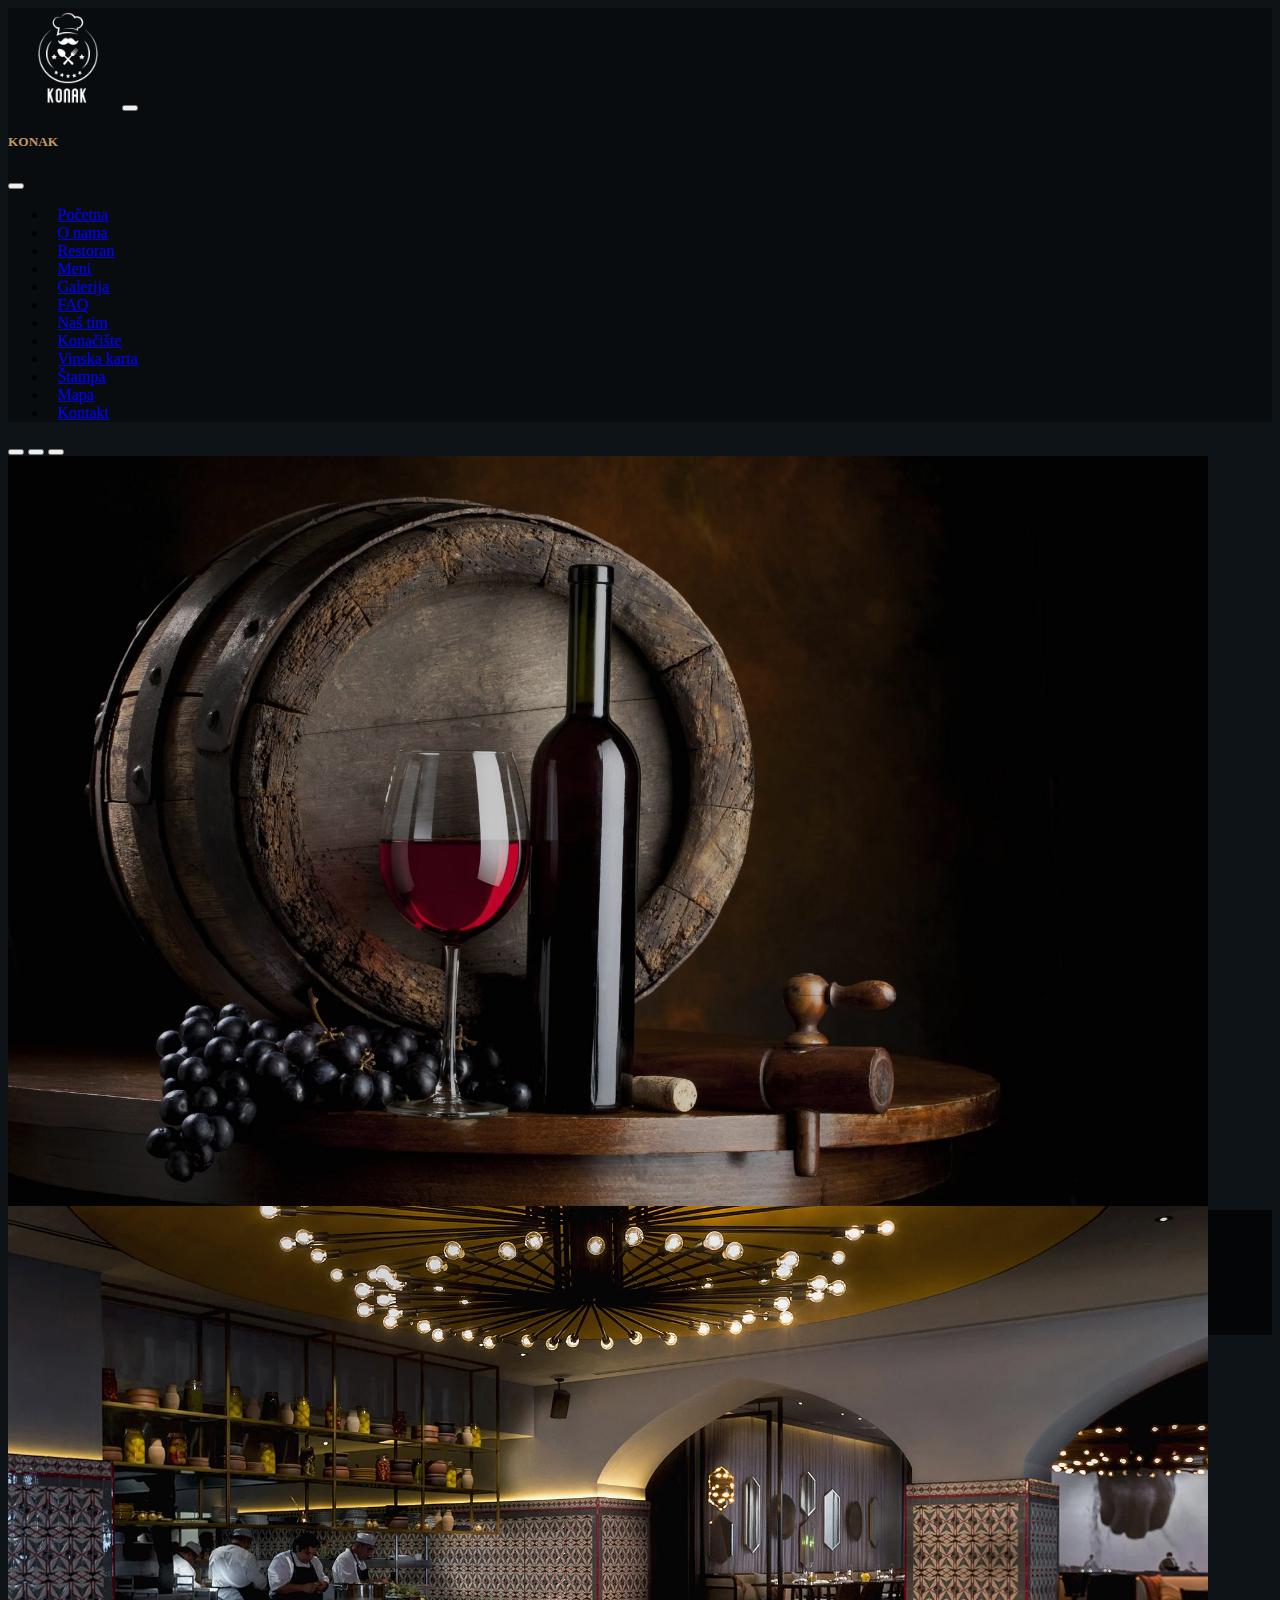
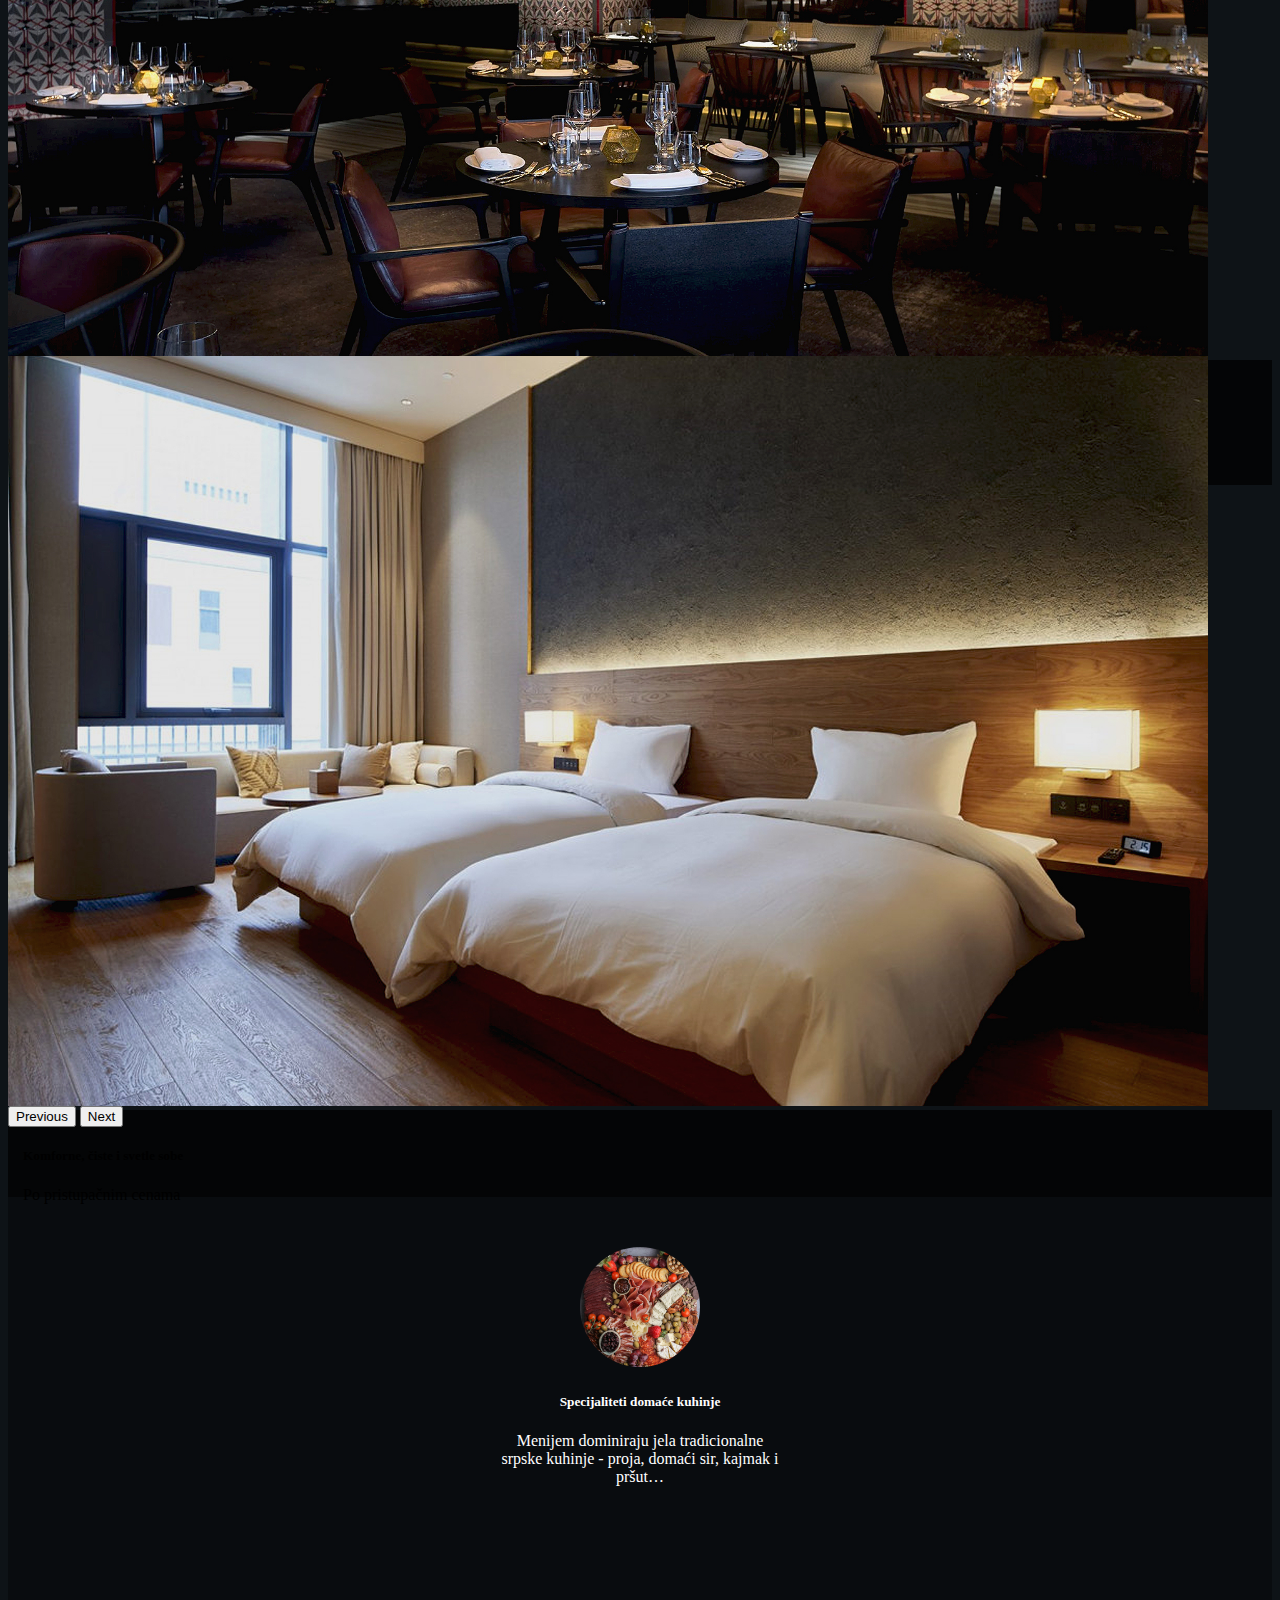
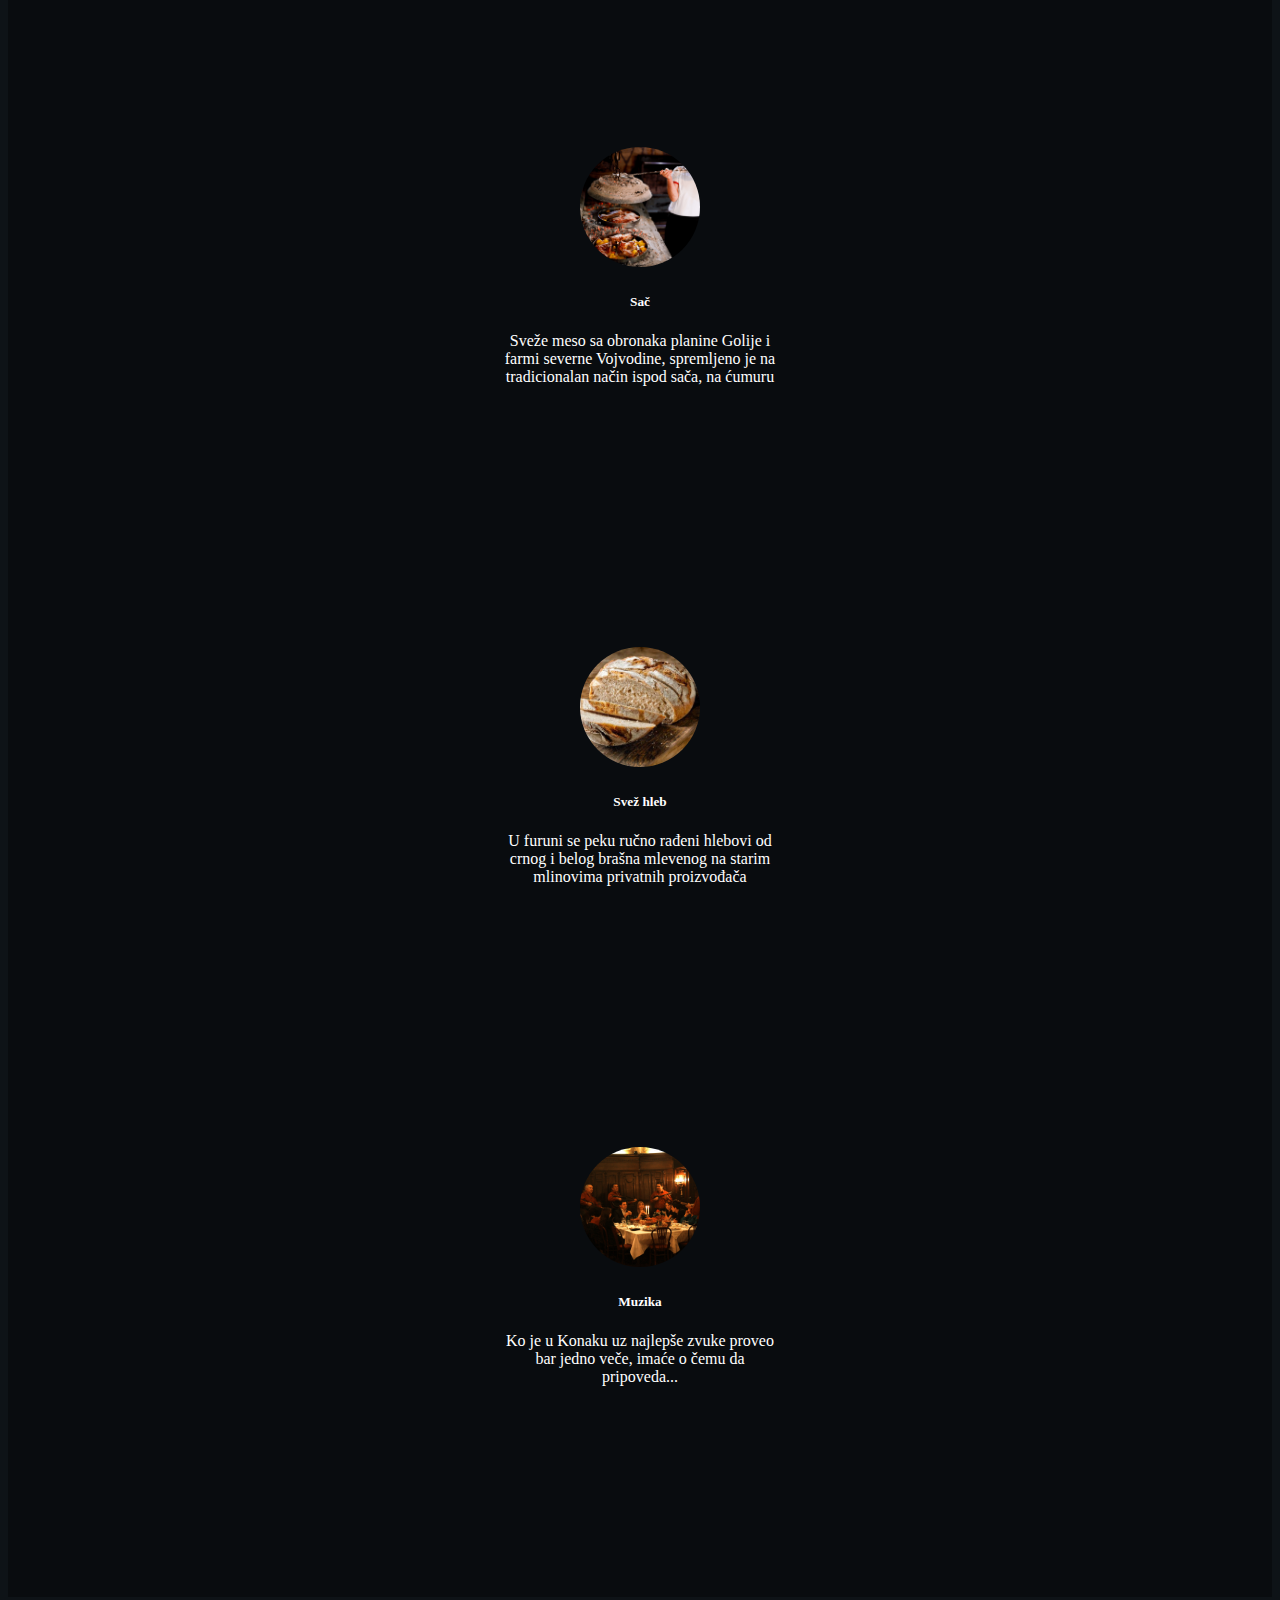
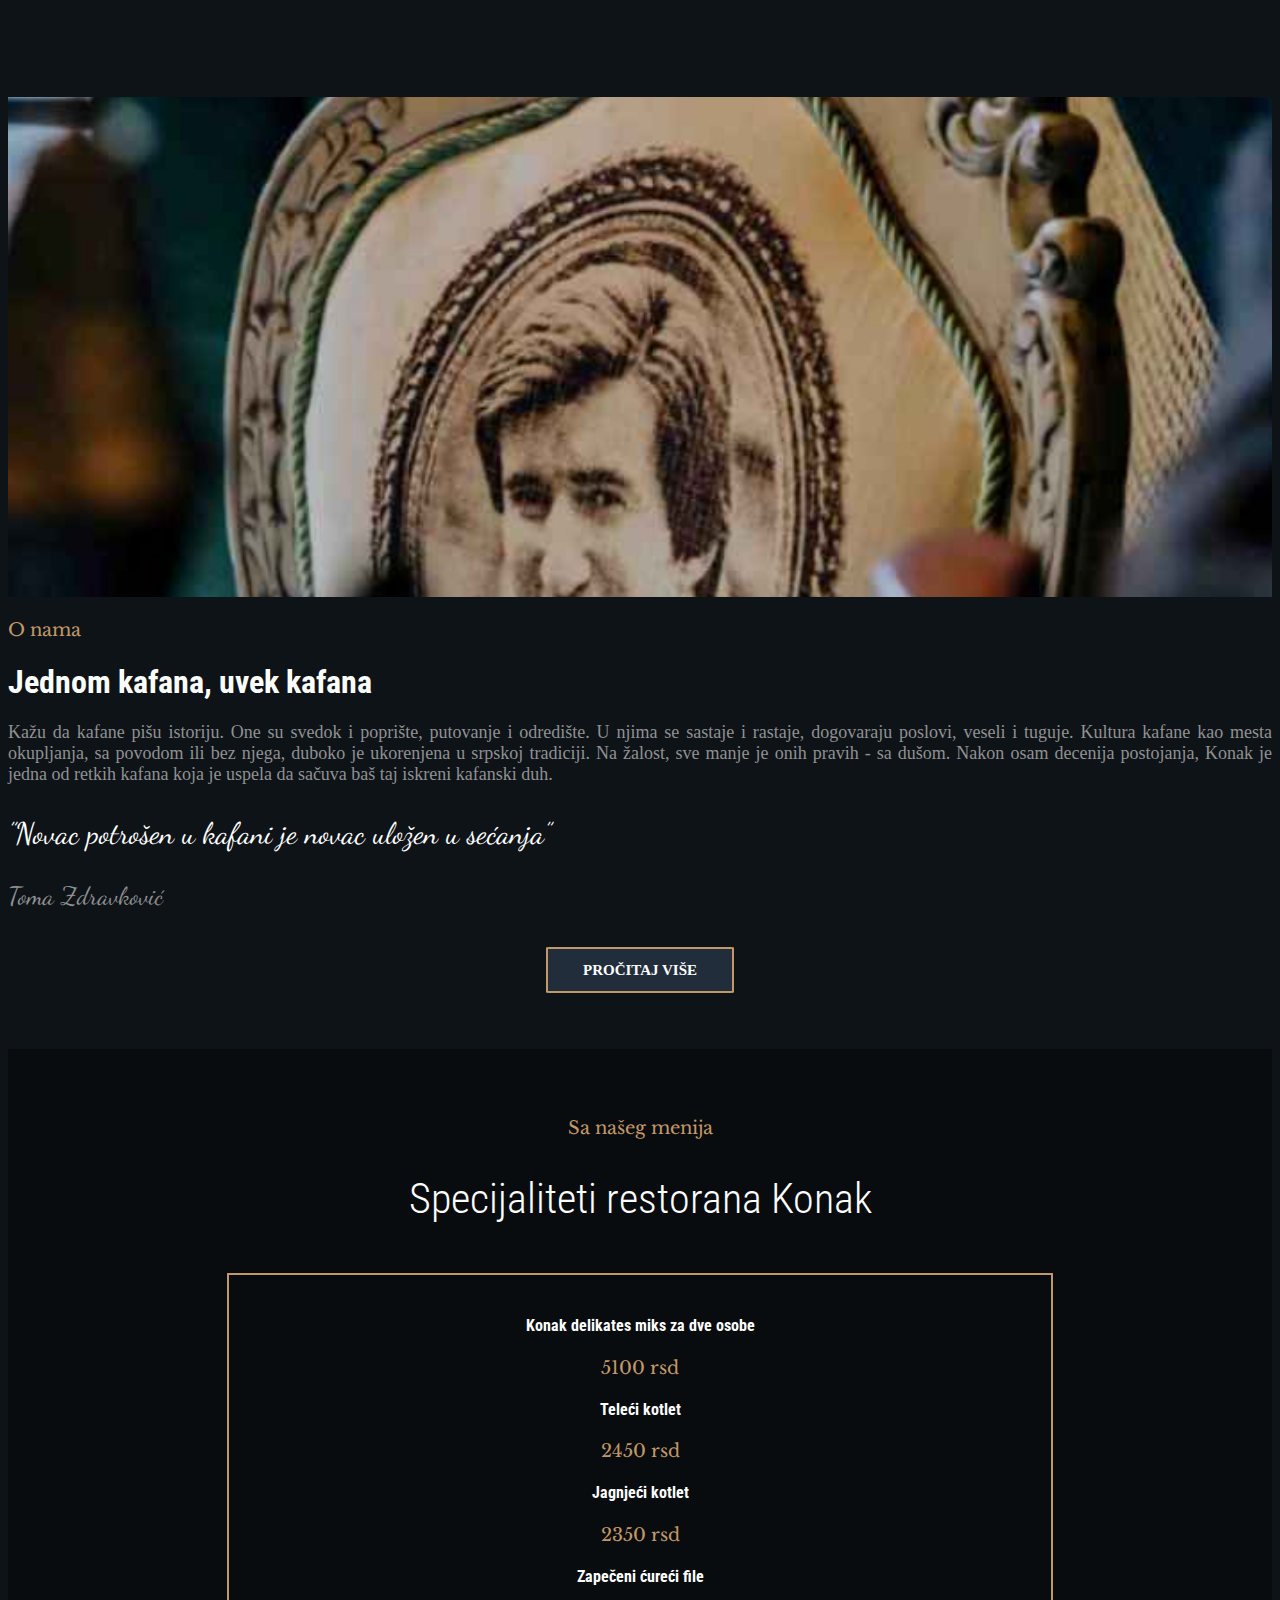
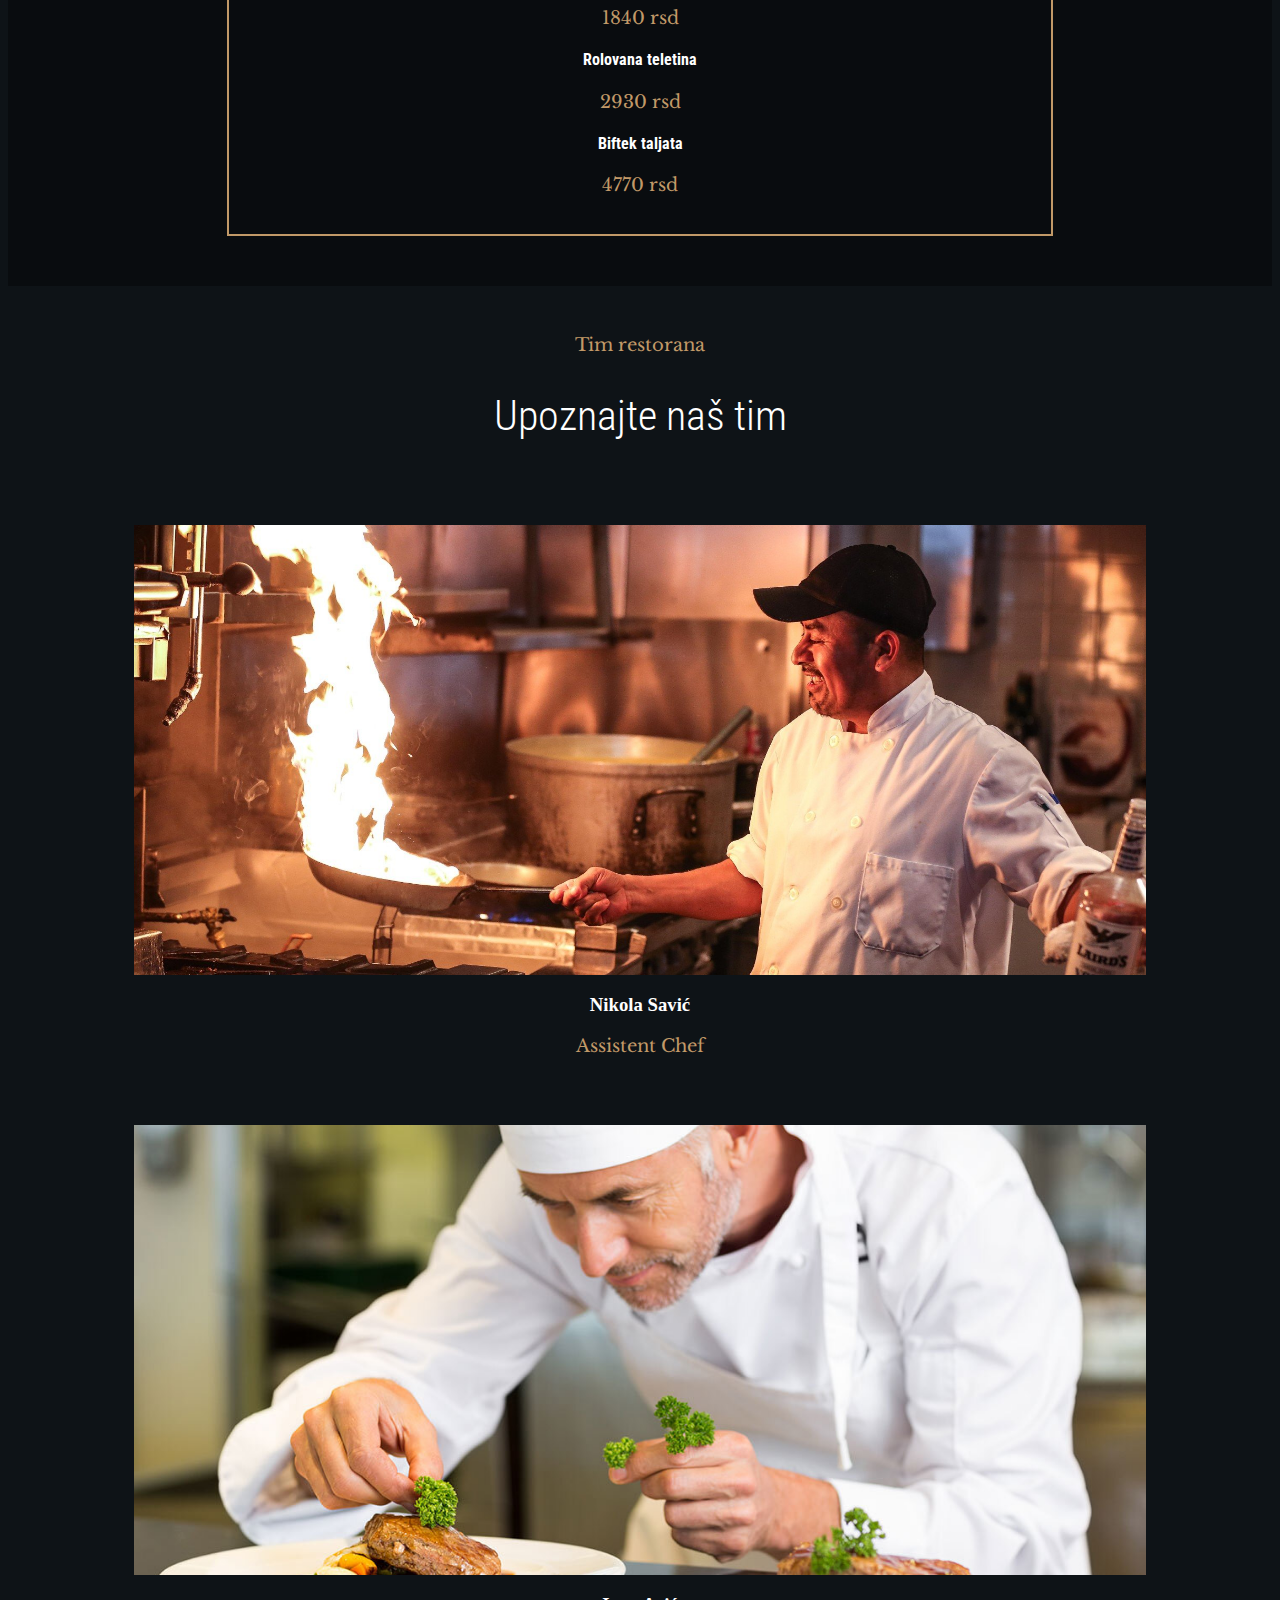
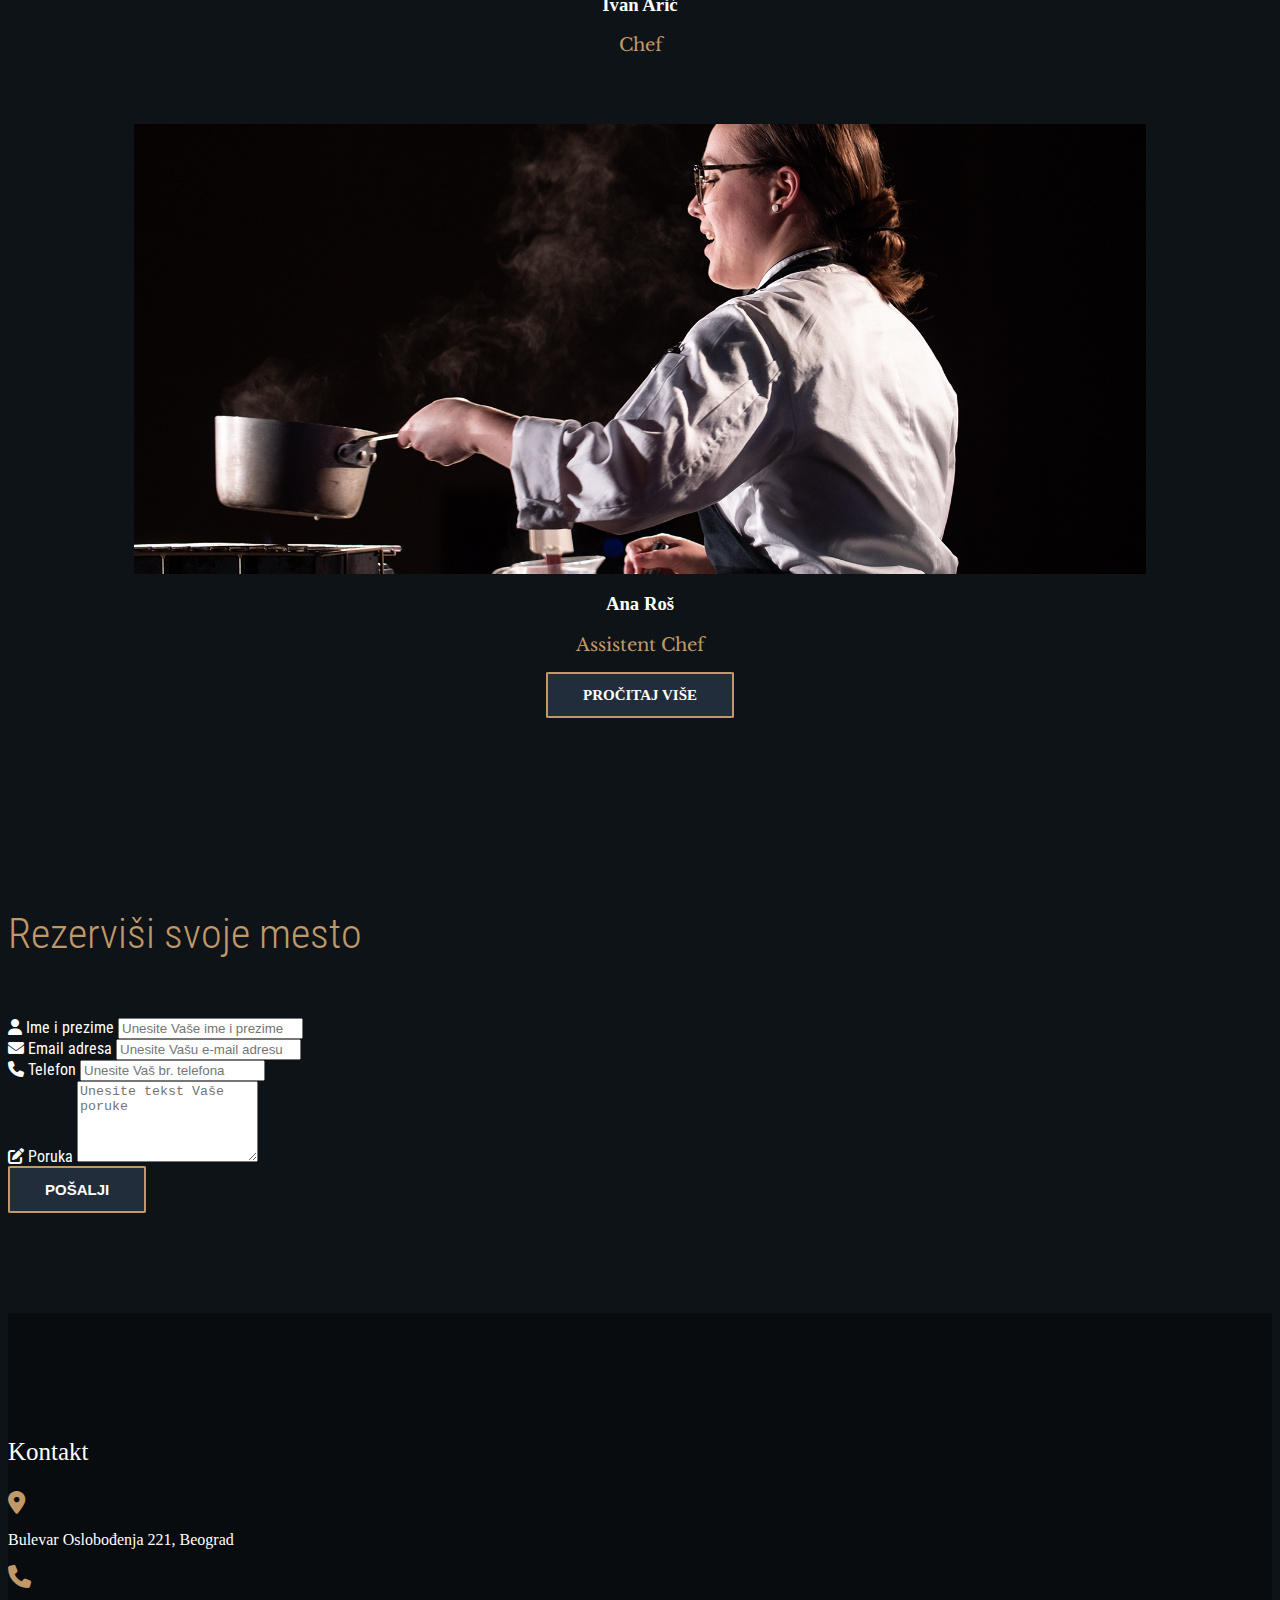
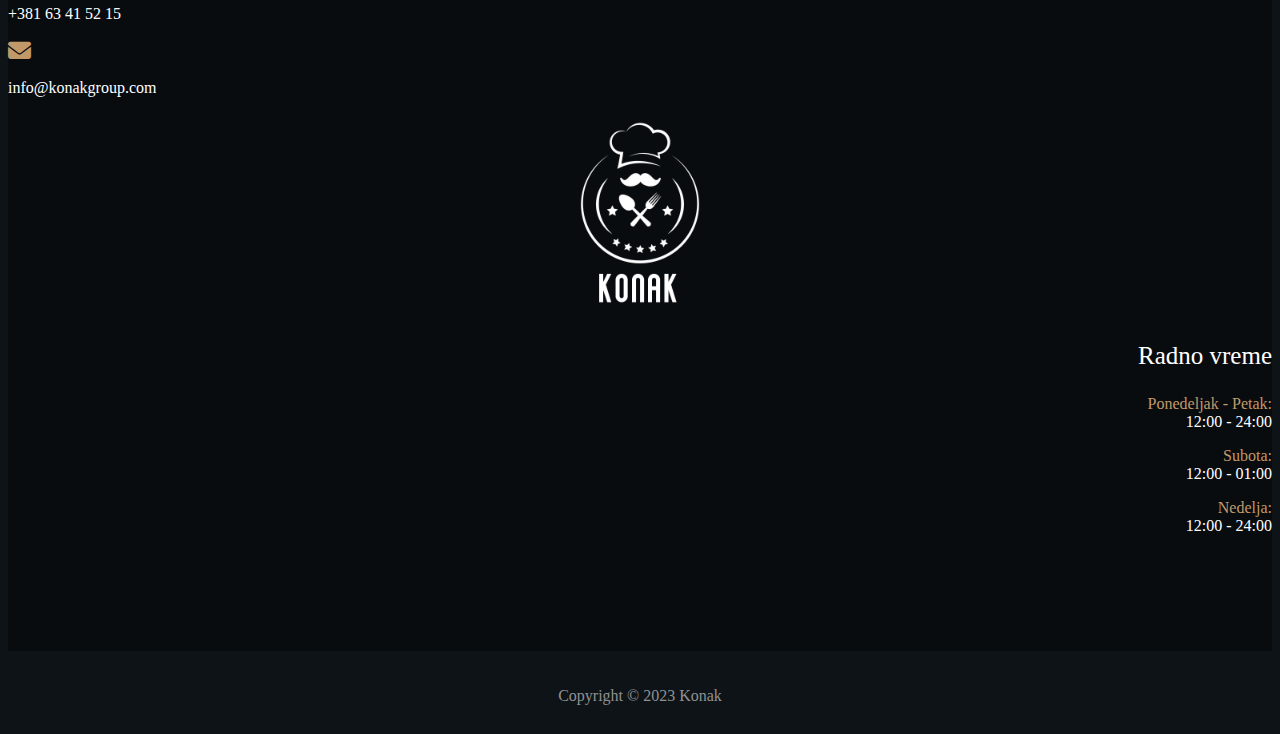
<file: index.html>
<!doctype html>
<html lang="en">
  <head>
    <meta charset="utf-8">
    <meta name="viewport" content="width=device-width, initial-scale=1">

    <link href="https://cdn.jsdelivr.net/npm/bootstrap@5.1.3/dist/css/bootstrap.min.css" rel="stylesheet" integrity="sha384-1BmE4kWBq78iYhFldvKuhfTAU6auU8tT94WrHftjDbrCEXSU1oBoqyl2QvZ6jIW3" crossorigin="anonymous">
    <link rel="stylesheet" href="style.css">
    <link rel="stylesheet" href="https://cdnjs.cloudflare.com/ajax/libs/font-awesome/6.4.2/css/all.min.css"/>
    <link rel="preconnect" href="https://fonts.googleapis.com">
    <link rel="preconnect" href="https://fonts.gstatic.com" crossorigin>
    <link href="https://fonts.googleapis.com/css2?family=Dancing+Script:wght@500&family=Roboto+Condensed:wght@300&display=swap" rel="stylesheet">
    <link href="https://fonts.googleapis.com/css2?family=Roboto+Condensed&display=swap" rel="stylesheet">
    <link href="https://fonts.googleapis.com/css2?family=Libre+Baskerville&display=swap" rel="stylesheet">
    <title>Konak</title>
  </head>
  <body>
    <nav class="navbar navbar-expand-xl navbar-dark fixed-top">
      <div class="container-fluid">
        <a class="navbar-brand" href="index.html"><img src="img/logo.png" alt=""></a>
        <button class="navbar-toggler border-0 shadow-none" type="button" data-bs-toggle="offcanvas" data-bs-target="#offcanvasNavbar" aria-controls="offcanvasNavbar">
          <span class="navbar-toggler-icon"></span>
        </button>
        <div class="sidebar offcanvas offcanvas-end" tabindex="-1" id="offcanvasNavbar" aria-labelledby="offcanvasNavbarLabel">
          <div class="offcanvas-header">
            <h5 class="offcanvas-title" id="offcanvasNavbarLabel">Konak</h5>
            <button type="button" class="btn-close text-reset" data-bs-dismiss="offcanvas" aria-label="Close"></button>
          </div>
          <div class="offcanvas-body">
            <ul class="navbar-nav justify-content-end flex-grow-1 pe-3">
              <li class="nav-item">
                <a class="nav-link active" aria-current="page" href="index.html">Početna</a>
              </li>
              <li class="nav-item">
                <a class="nav-link" aria-current="page" href="onama.html">O nama</a>
              </li>
              <li class="nav-item">
                <a class="nav-link" aria-current="page" href="restoran.html">Restoran</a>
              </li>
              <li class="nav-item">
                <a class="nav-link" aria-current="page" href="meni.html">Meni</a>
              </li>
              <li class="nav-item">
                <a class="nav-link" aria-current="page" href="galerija.html">Galerija</a>
              </li>
              <li class="nav-item">
                <a class="nav-link" aria-current="page" href="faq.html">FAQ</a>
              </li>
              <li class="nav-item">
                <a class="nav-link" aria-current="page" href="nastim.html">Naš tim</a>
              </li>
              <li class="nav-item">
                <a class="nav-link" aria-current="page" href="konaciste.html">Konačište</a>
              </li>
              <li class="nav-item">
                <a class="nav-link" aria-current="page" href="pdf/vinska karta 2019.pdf" target="_blank">Vinska karta</a>
              </li>
              <li class="nav-item">
                <a class="nav-link" aria-current="page" href="stampa.html">Štampa</a>
              </li>
              <li class="nav-item">
                <a class="nav-link" aria-current="page" href="mapa.html">Mapa</a>
              </li>
              <li class="nav-item">
                <a class="nav-link" aria-current="page" href="kontakt.html">Kontakt</a>
              </li>
            </ul>
          </div>
        </div>
      </div>
    </nav>

    <div id="carouselExampleCaptions" class="carousel slide" data-bs-ride="carousel">
      <div class="carousel-indicators">
        <button type="button" data-bs-target="#carouselExampleCaptions" data-bs-slide-to="0" class="active" aria-current="true" aria-label="Slide 1"></button>
        <button type="button" data-bs-target="#carouselExampleCaptions" data-bs-slide-to="1" aria-label="Slide 2"></button>
        <button type="button" data-bs-target="#carouselExampleCaptions" data-bs-slide-to="2" aria-label="Slide 3"></button>
      </div>
      <div class="carousel-inner">
        <div class="carousel-item active c-item">
          <img src="img/468090.jpg" class="d-block w-100 c-img" alt="...">
          <div class="carousel-caption">
            <h5>Veliki izbor vina vrhunskog kvaliteta</h5>
            <p>Sve najbolje iz srpskih podruma na jednom mestu</p>
          </div>
        </div>
        <div class="carousel-item c-item">
          <img src="img/capa-chica-The-5-Best-Restaurants-in-Miami-You-Must-Go.jpg" class="d-block w-100 c-img" alt="...">
          <div class="carousel-caption">
            <h5>U prijatnom ambijentu uređenom u etno stilu</h5>
            <p>Našim gostima nudimo srpske nacionalne specijalitete</p>
          </div>
        </div>
        <div class="carousel-item c-item">
          <img src="img/Muji-Hotel-Shenzhen-02-hotel-room-design-trends-italianbark-.jpg" class="d-block w-100 c-img" alt="...">
          <div class="carousel-caption">
            <h5>Komforne, čiste i svetle sobe</h5>
            <p>Po pristupačnim cenama</p>
          </div>
        </div>
      </div>
      <button class="carousel-control-prev" type="button" data-bs-target="#carouselExampleCaptions" data-bs-slide="prev">
        <span class="carousel-control-prev-icon" aria-hidden="true"></span>
        <span class="visually-hidden">Previous</span>
      </button>
      <button class="carousel-control-next" type="button" data-bs-target="#carouselExampleCaptions" data-bs-slide="next">
        <span class="carousel-control-next-icon" aria-hidden="true"></span>
        <span class="visually-hidden">Next</span>
      </button>
    </div>

    <div class="cards">
      <div class="container">
        <div class="row">
          <div class="col-md-6 col-xl-3">
            <div class="card" style="width: 18rem;">
              <img src="img/IMG_6077-2.jpg" class="card-img-top" alt="...">
              <div class="card-body">
                <h5>Specijaliteti domaće kuhinje</h5>
                <p class="card-text">Menijem dominiraju jela tradicionalne srpske kuhinje - proja, domaći sir, kajmak i pršut…</p>
              </div>
            </div>
          </div>
          <div class="col-md-6 col-xl-3">
            <div class="card" style="width: 18rem;">
              <img src="img/Pečenje-ispod-sača.png" class="card-img-top" alt="...">
              <div class="card-body">
                <h5>Sač</h5>
                <p class="card-text">Sveže meso sa obronaka planine Golije i farmi severne Vojvodine, 
                  spremljeno je na tradicionalan način ispod sača, na ćumuru</p>
              </div>
            </div>
          </div>
          <div class="col-md-6 col-xl-3">
            <div class="card" style="width: 18rem;">
              <img src="img/domaci-hleb-283262.jpeg" class="card-img-top" alt="...">
              <div class="card-body">
                <h5>Svež hleb</h5>
                <p class="card-text">U furuni se peku ručno rađeni hlebovi od crnog i belog brašna mlevenog na 
                  starim mlinovima privatnih proizvođača</p>
              </div>
            </div>
          </div>
          <div class="col-md-6 col-xl-3">
            <div class="card" style="width: 18rem;">
              <img src="img/restoran_dva_jelena.jpg" class="card-img-top" alt="...">
              <div class="card-body">
                <h5>Muzika</h5>
                <p class="card-text">Ko je u Konaku uz najlepše zvuke proveo bar jedno veče, imaće o čemu da pripoveda...</p>
              </div>
            </div>
          </div>
        </div>
      </div>
    </div>

    <div class="about">
      <div class="container">
        <div class="row">
          <div class="col-md-6">
            <img src="img/download.jpeg" alt="">
          </div>
          <div class="col-md-6">
            <div class="text">
              <p class="aboutus">O nama</p>
              <h1>Jednom kafana, uvek kafana</h1>
              <p class="textt">Kažu da kafane pišu istoriju. One su svedok i poprište, putovanje i odredište. 
                U njima se sastaje i rastaje, dogovaraju poslovi, veseli i tuguje. Kultura kafane kao mesta okupljanja, 
                sa povodom ili bez njega, duboko je ukorenjena u srpskoj tradiciji. Na žalost, sve manje je onih pravih - sa dušom. 
                Nakon osam decenija postojanja, Konak je jedna od retkih kafana koja je uspela da sačuva baš taj iskreni kafanski duh.</p>
              <p class="quote">”Novac potrošen u kafani je novac uložen u sećanja”</p>
              <p class="toma">Toma Zdravković</p>
            </div>
            <div class="button">
              <a href="onama.html">Pročitaj više</a>
            </div>
          </div>
        </div>
      </div>
    </div>

    <div class="menu">
      <div class="container">
        <p>Sa našeg menija</p>
        <h2>Specijaliteti restorana Konak</h2>
        <div class="specialties">
          <h4>Konak delikates miks za dve osobe</h4>
          <p>5100 rsd</p>
          <h4>Teleći kotlet</h4>
          <p>2450 rsd</p>
          <h4>Jagnjeći kotlet</h4>
          <p>2350 rsd</p>
          <h4>Zapečeni ćureći file</h4>
          <p>1840 rsd</p>
          <h4>Rolovana teletina</h4>
          <p>2930 rsd</p>
          <h4>Biftek taljata</h4>
          <p>4770 rsd</p>
        </div>
      </div>
    </div>

    <div class="team">
      <div class="headline">
        <p>Tim restorana</p>
        <h2>Upoznajte naš tim</h2>
      </div>
      <div class="container">
        <div class="row">
          <div class="col-md-4">
            <img src="img/chef (1).jpg" alt="">
            <h3>Nikola Savić</h3>
            <p>Assistent Chef</p>
          </div>
          <div class="col-md-4">
            <img src="img/ezgif-4-3238a84fe9.jpg" alt="">
            <h3>Ivan Arić</h3>
            <p>Chef</p>
          </div>
          <div class="col-md-4">
            <img src="img/Pastry_from_the_Hot_Line-2.jpg" alt="">
            <h3>Ana Roš</h3>
            <p>Assistent Chef</p>
          </div>
          <div class="button">
            <a href="nastim.html">Pročitaj više</a>
          </div>
        </div>
      </div>
    </div>

    <div class="contact">
      <div class="container">
        <h2>Rezerviši svoje mesto</h2>
        <div class="row">
          <div class="col-md-6">
            <form>
              <div class="mb-3">
                <label for="name" class="form-label"><i class="fas fa-user"></i> Ime i prezime</label>
                <input type="name" class="form-control" id="name" aria-describedby="nameHelp" placeholder="Unesite Vaše ime i prezime">
              </div>
              <div class="mb-3">
                <label for="e-mail" class="form-label"><i class="fas fa-envelope"></i> Email adresa</label>
                <input type="email" class="form-control" id="e-mail" aria-describedby="emailHelp" placeholder="Unesite Vašu e-mail adresu">
              </div>
              <div class="mb-3">
                <label for="tel" class="form-label"><i class="fas fa-phone"></i> Telefon</label>
                <input type="tel" class="form-control" id="phone" aria-describedby="phoneHelp" placeholder="Unesite Vaš br. telefona">
              </div>
              <div class="mb-3">
                <label for="exampleInputMessage1" class="form-label"><i class="fas fa-edit"></i> Poruka</label>
                <textarea class="form-control" id="exampleInputMessage1" rows="5" placeholder="Unesite tekst Vaše poruke"></textarea>
              </div>
              <div class="d-grid gap-2">
                <button id="contact-submit-btn" type="submit" class="btn btn-outline-dark">Pošalji</button>
              </div>
            </form>
          </div>
        </div>
      </div>
    </div>

    <div class="footer">
      <div class="container">
        <div class="row">
          <div class="col-sm-4">
            <div class="info">
              <p class="main">Kontakt</p>
              <ul>
                <li>
                  <i class="fa-solid fa-location-dot"></i>
                  <p>Bulevar Oslobođenja 221, Beograd</p>
                </li>
                <li><i class="fa-solid fa-phone"></i>
                  <p>+381 63 41 52 15</p>
                </li>
                <li>
                  <i class="fa-solid fa-envelope"></i>
                  <p>info@konakgroup.com</p>
                </li>
              </ul>
            </div>
          </div>
          <div class="col-sm-4">
            <img src="img/logo.png" alt="">
          </div>
          <div class="col-sm-4">
            <div class="work">
              <p class="main">Radno vreme</p>
              <ul>
                <li><p><div class="days">Ponedeljak - Petak:</div> 12:00 - 24:00</p></li>
                <li><p><div class="days">Subota:</div> 12:00 - 01:00</p></li>
                <li><p><div class="days">Nedelja:</div> 12:00 - 24:00</p></li>
              </ul>
            </div>
          </div>
        </div>
      </div>
    </div>

    <div class="after-footer">
      <p>Copyright © 2023 Konak</p>
    </div>

    <script src="https://cdn.jsdelivr.net/npm/bootstrap@5.1.3/dist/js/bootstrap.bundle.min.js" integrity="sha384-ka7Sk0Gln4gmtz2MlQnikT1wXgYsOg+OMhuP+IlRH9sENBO0LRn5q+8nbTov4+1p" crossorigin="anonymous"></script>
  </body>
</html>
</file>
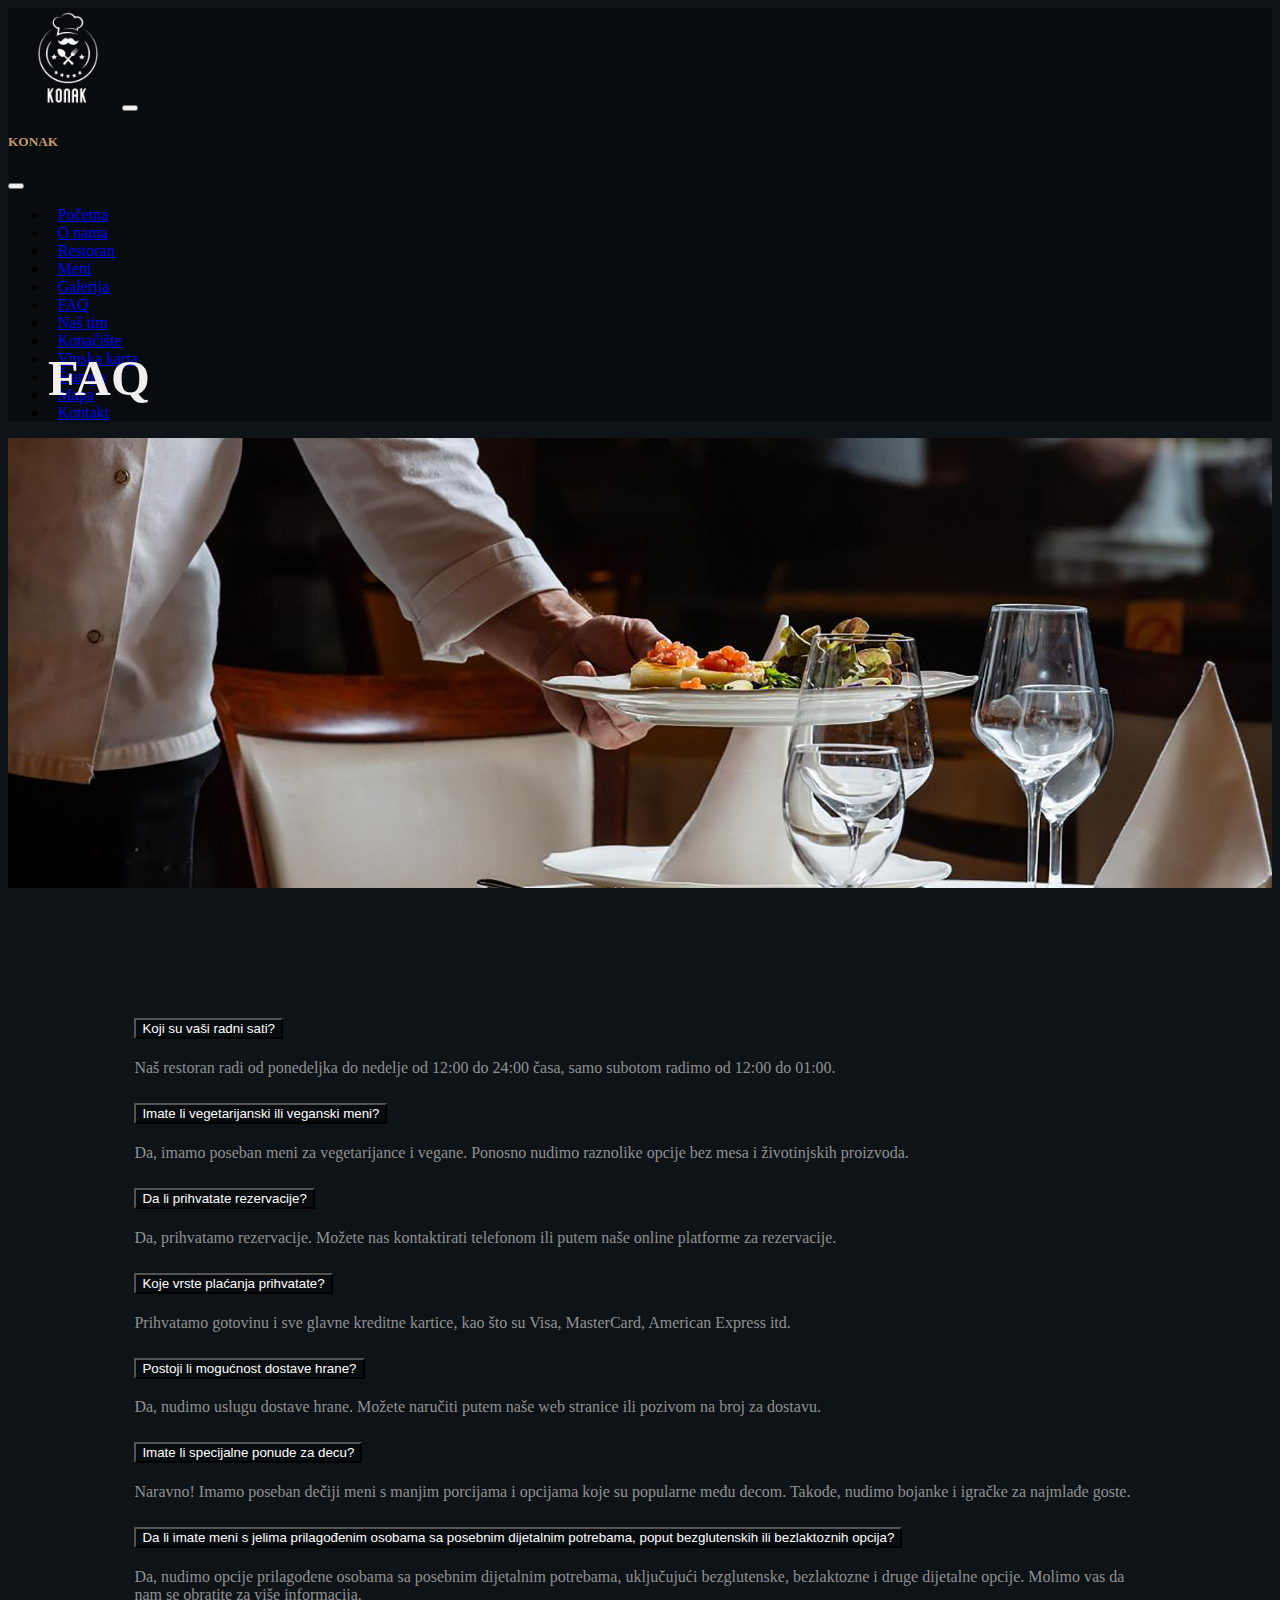
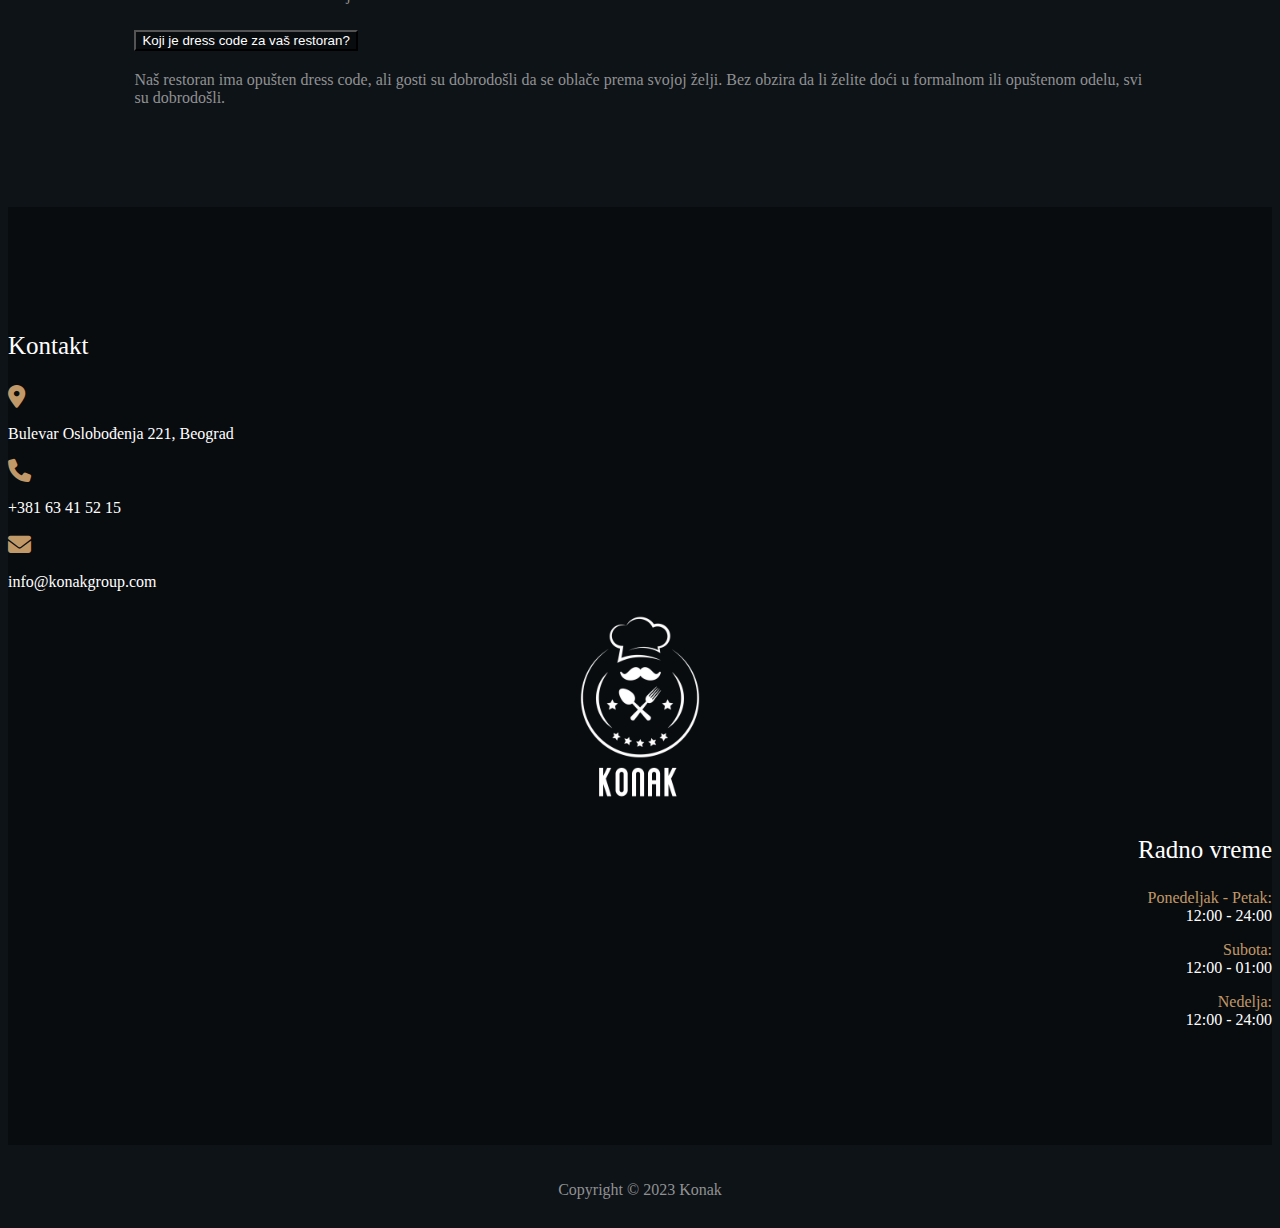
<file: faq.html>
<!doctype html>
<html lang="en">
  <head>
    <meta charset="utf-8">
    <meta name="viewport" content="width=device-width, initial-scale=1">
    <link href="https://cdn.jsdelivr.net/npm/bootstrap@5.1.3/dist/css/bootstrap.min.css" rel="stylesheet" integrity="sha384-1BmE4kWBq78iYhFldvKuhfTAU6auU8tT94WrHftjDbrCEXSU1oBoqyl2QvZ6jIW3" crossorigin="anonymous">
    <link rel="stylesheet" href="faq.css">
    <link rel="stylesheet" href="https://cdnjs.cloudflare.com/ajax/libs/font-awesome/6.4.2/css/all.min.css"/>
    <link rel="preconnect" href="https://fonts.googleapis.com">
    <link rel="preconnect" href="https://fonts.gstatic.com" crossorigin>
    <link href="https://fonts.googleapis.com/css2?family=Dancing+Script:wght@500&family=Roboto+Condensed:wght@300&display=swap" rel="stylesheet">
    <link href="https://fonts.googleapis.com/css2?family=Roboto+Condensed&display=swap" rel="stylesheet">
    <link href="https://fonts.googleapis.com/css2?family=Libre+Baskerville&display=swap" rel="stylesheet">
    <title>Konak</title>
  </head>
  <body>

    <nav class="navbar navbar-expand-xl navbar-dark fixed-top">
        <div class="container-fluid">
          <a class="navbar-brand" href="index.html"><img src="img/logo.png" alt=""></a>
          <button class="navbar-toggler border-0 shadow-none" type="button" data-bs-toggle="offcanvas" data-bs-target="#offcanvasNavbar" aria-controls="offcanvasNavbar">
            <span class="navbar-toggler-icon"></span>
          </button>
          <div class="sidebar offcanvas offcanvas-end" tabindex="-1" id="offcanvasNavbar" aria-labelledby="offcanvasNavbarLabel">
            <div class="offcanvas-header">
              <h5 class="offcanvas-title" id="offcanvasNavbarLabel">Konak</h5>
              <button type="button" class="btn-close text-reset" data-bs-dismiss="offcanvas" aria-label="Close"></button>
            </div>
            <div class="offcanvas-body">
              <ul class="navbar-nav justify-content-end flex-grow-1 pe-3">
                <li class="nav-item">
                  <a class="nav-link" aria-current="page" href="index.html">Početna</a>
                </li>
                <li class="nav-item">
                  <a class="nav-link" aria-current="page" href="onama.html">O nama</a>
                </li>
                <li class="nav-item">
                  <a class="nav-link" aria-current="page" href="restoran.html">Restoran</a>
                </li>
                <li class="nav-item">
                  <a class="nav-link" aria-current="page" href="meni.html">Meni</a>
                </li>
                <li class="nav-item">
                  <a class="nav-link" aria-current="page" href="galerija.html">Galerija</a>
                </li>
                <li class="nav-item">
                  <a class="nav-link active" aria-current="page" href="faq.html">FAQ</a>
                </li>
                <li class="nav-item">
                  <a class="nav-link" aria-current="page" href="nastim.html">Naš tim</a>
                </li>
                <li class="nav-item">
                  <a class="nav-link" aria-current="page" href="konaciste.html">Konačište</a>
                </li>
                <li class="nav-item">
                  <a class="nav-link" aria-current="page" href="pdf/vinska karta 2019.pdf" target="_blank">Vinska karta</a>
                </li>
                <li class="nav-item">
                  <a class="nav-link" aria-current="page" href="stampa.html">Štampa</a>
                </li>
                <li class="nav-item">
                  <a class="nav-link" aria-current="page" href="mapa.html">Mapa</a>
                </li>
                <li class="nav-item">
                  <a class="nav-link" aria-current="page" href="kontakt.html">Kontakt</a>
                </li>
              </ul>
            </div>
          </div>
        </div>
      </nav>

      <div class="after-nav">
        <img src="img/image374.jpg" alt="">
        <div class="text">
          <h1>FAQ</h1>
        </div>
      </div>

      <div class="faq">
        <div class="container">
          <div class="accordion" id="accordionExample">
            <div class="accordion-item">
              <h2 class="accordion-header" id="headingOne">
                <button class="accordion-button collapsed" type="button" data-bs-toggle="collapse" data-bs-target="#collapseOne" aria-expanded="false" aria-controls="collapseOne">
                  Koji su vaši radni sati?
                </button>
              </h2>
              <div id="collapseOne" class="accordion-collapse collapse" aria-labelledby="headingOne" data-bs-parent="#accordionExample">
                <div class="accordion-body">
                  Naš restoran radi od ponedeljka do nedelje od 12:00 do 24:00 časa, samo subotom radimo od 12:00 do 01:00.
                </div>
              </div>
            </div>
            <div class="accordion-item">
              <h2 class="accordion-header" id="headingTwo">
                <button class="accordion-button collapsed" type="button" data-bs-toggle="collapse" data-bs-target="#collapseTwo" aria-expanded="false" aria-controls="collapseTwo">
                  Imate li vegetarijanski ili veganski meni?
                </button>
              </h2>
              <div id="collapseTwo" class="accordion-collapse collapse" aria-labelledby="headingTwo" data-bs-parent="#accordionExample">
                <div class="accordion-body">
                  Da, imamo poseban meni za vegetarijance i vegane. Ponosno nudimo raznolike opcije bez mesa i životinjskih proizvoda.
                </div>
              </div>
            </div>
            <div class="accordion-item">
              <h2 class="accordion-header" id="headingThree">
                <button class="accordion-button collapsed" type="button" data-bs-toggle="collapse" data-bs-target="#collapseThree" aria-expanded="false" aria-controls="collapseThree">
                  Da li prihvatate rezervacije?
                </button>
              </h2>
              <div id="collapseThree" class="accordion-collapse collapse" aria-labelledby="headingThree" data-bs-parent="#accordionExample">
                <div class="accordion-body">
                  Da, prihvatamo rezervacije. Možete nas kontaktirati telefonom ili putem naše online platforme za rezervacije.
                </div>
              </div>
            </div>
            <div class="accordion-item">
              <h2 class="accordion-header" id="headingFour">
                <button class="accordion-button collapsed" type="button" data-bs-toggle="collapse" data-bs-target="#collapseFour" aria-expanded="false" aria-controls="collapseFour">
                  Koje vrste plaćanja prihvatate?
                </button>
              </h2>
              <div id="collapseFour" class="accordion-collapse collapse" aria-labelledby="headingFour" data-bs-parent="#accordionExample">
                <div class="accordion-body">
                  Prihvatamo gotovinu i sve glavne kreditne kartice, kao što su Visa, MasterCard, American Express itd.
                </div>
              </div>
            </div>
            <div class="accordion-item">
              <h2 class="accordion-header" id="headingFive">
                <button class="accordion-button collapsed" type="button" data-bs-toggle="collapse" data-bs-target="#collapseFive" aria-expanded="false" aria-controls="collapseFive">
                  Postoji li mogućnost dostave hrane?
                </button>
              </h2>
              <div id="collapseFive" class="accordion-collapse collapse" aria-labelledby="headingFive" data-bs-parent="#accordionExample">
                <div class="accordion-body">
                  Da, nudimo uslugu dostave hrane. Možete naručiti putem naše web stranice ili pozivom na broj za dostavu.
                </div>
              </div>
            </div>
            <div class="accordion-item">
              <h2 class="accordion-header" id="headingSix">
                <button class="accordion-button collapsed" type="button" data-bs-toggle="collapse" data-bs-target="#collapseSix" aria-expanded="false" aria-controls="collapseSix">
                  Imate li specijalne ponude za decu?
                </button>
              </h2>
              <div id="collapseSix" class="accordion-collapse collapse" aria-labelledby="headingSix" data-bs-parent="#accordionExample">
                <div class="accordion-body">
                  Naravno! Imamo poseban dečiji meni s manjim porcijama i opcijama koje su popularne među decom. Takođe, nudimo bojanke i igračke za najmlađe goste.
                </div>
              </div>
            </div>
            <div class="accordion-item">
              <h2 class="accordion-header" id="headingSeven">
                <button class="accordion-button collapsed" type="button" data-bs-toggle="collapse" data-bs-target="#collapseSeven" aria-expanded="false" aria-controls="collapseSeven">
                  Da li imate meni s jelima prilagođenim osobama sa posebnim dijetalnim potrebama, poput bezglutenskih ili bezlaktoznih opcija?
                </button>
              </h2>
              <div id="collapseSeven" class="accordion-collapse collapse" aria-labelledby="headingSeven" data-bs-parent="#accordionExample">
                <div class="accordion-body">
                  Da, nudimo opcije prilagođene osobama sa posebnim dijetalnim potrebama, uključujući bezglutenske, bezlaktozne i druge dijetalne opcije. 
                  Molimo vas da nam se obratite za više informacija.
                </div>
              </div>
            </div>
            <div class="accordion-item">
              <h2 class="accordion-header" id="headingEight">
                <button class="accordion-button collapsed" type="button" data-bs-toggle="collapse" data-bs-target="#collapseEight" aria-expanded="false" aria-controls="collapseEight">
                  Koji je dress code za vaš restoran?
                </button>
              </h2>
              <div id="collapseEight" class="accordion-collapse collapse" aria-labelledby="headingEight" data-bs-parent="#accordionExample">
                <div class="accordion-body">
                  Naš restoran ima opušten dress code, ali gosti su dobrodošli da se oblače prema svojoj želji. 
                  Bez obzira da li želite doći u formalnom ili opuštenom odelu, svi su dobrodošli.
                </div>
              </div>
            </div>
          </div>
        </div>
      </div>

      <div class="footer">
        <div class="container">
          <div class="row">
            <div class="col-sm-4">
              <div class="info">
                <p class="main">Kontakt</p>
                <ul>
                  <li>
                    <i class="fa-solid fa-location-dot"></i>
                    <p>Bulevar Oslobođenja 221, Beograd</p>
                  </li>
                  <li><i class="fa-solid fa-phone"></i>
                    <p>+381 63 41 52 15</p>
                  </li>
                  <li>
                    <i class="fa-solid fa-envelope"></i>
                    <p>info@konakgroup.com</p>
                  </li>
                </ul>
              </div>
            </div>
            <div class="col-sm-4">
              <img src="img/logo.png" alt="">
            </div>
            <div class="col-sm-4">
              <div class="work">
                <p class="main">Radno vreme</p>
                <ul>
                  <li><p><div class="days">Ponedeljak - Petak:</div> 12:00 - 24:00</p></li>
                  <li><p><div class="days">Subota:</div> 12:00 - 01:00</p></li>
                  <li><p><div class="days">Nedelja:</div> 12:00 - 24:00</p></li>
                </ul>
              </div>
            </div>
          </div>
        </div>
      </div>
  
      <div class="after-footer">
        <p>Copyright © 2023 Konak</p>
      </div>

    <script src="https://cdn.jsdelivr.net/npm/bootstrap@5.1.3/dist/js/bootstrap.bundle.min.js" integrity="sha384-ka7Sk0Gln4gmtz2MlQnikT1wXgYsOg+OMhuP+IlRH9sENBO0LRn5q+8nbTov4+1p" crossorigin="anonymous"></script>
  </body>
</html>
</file>
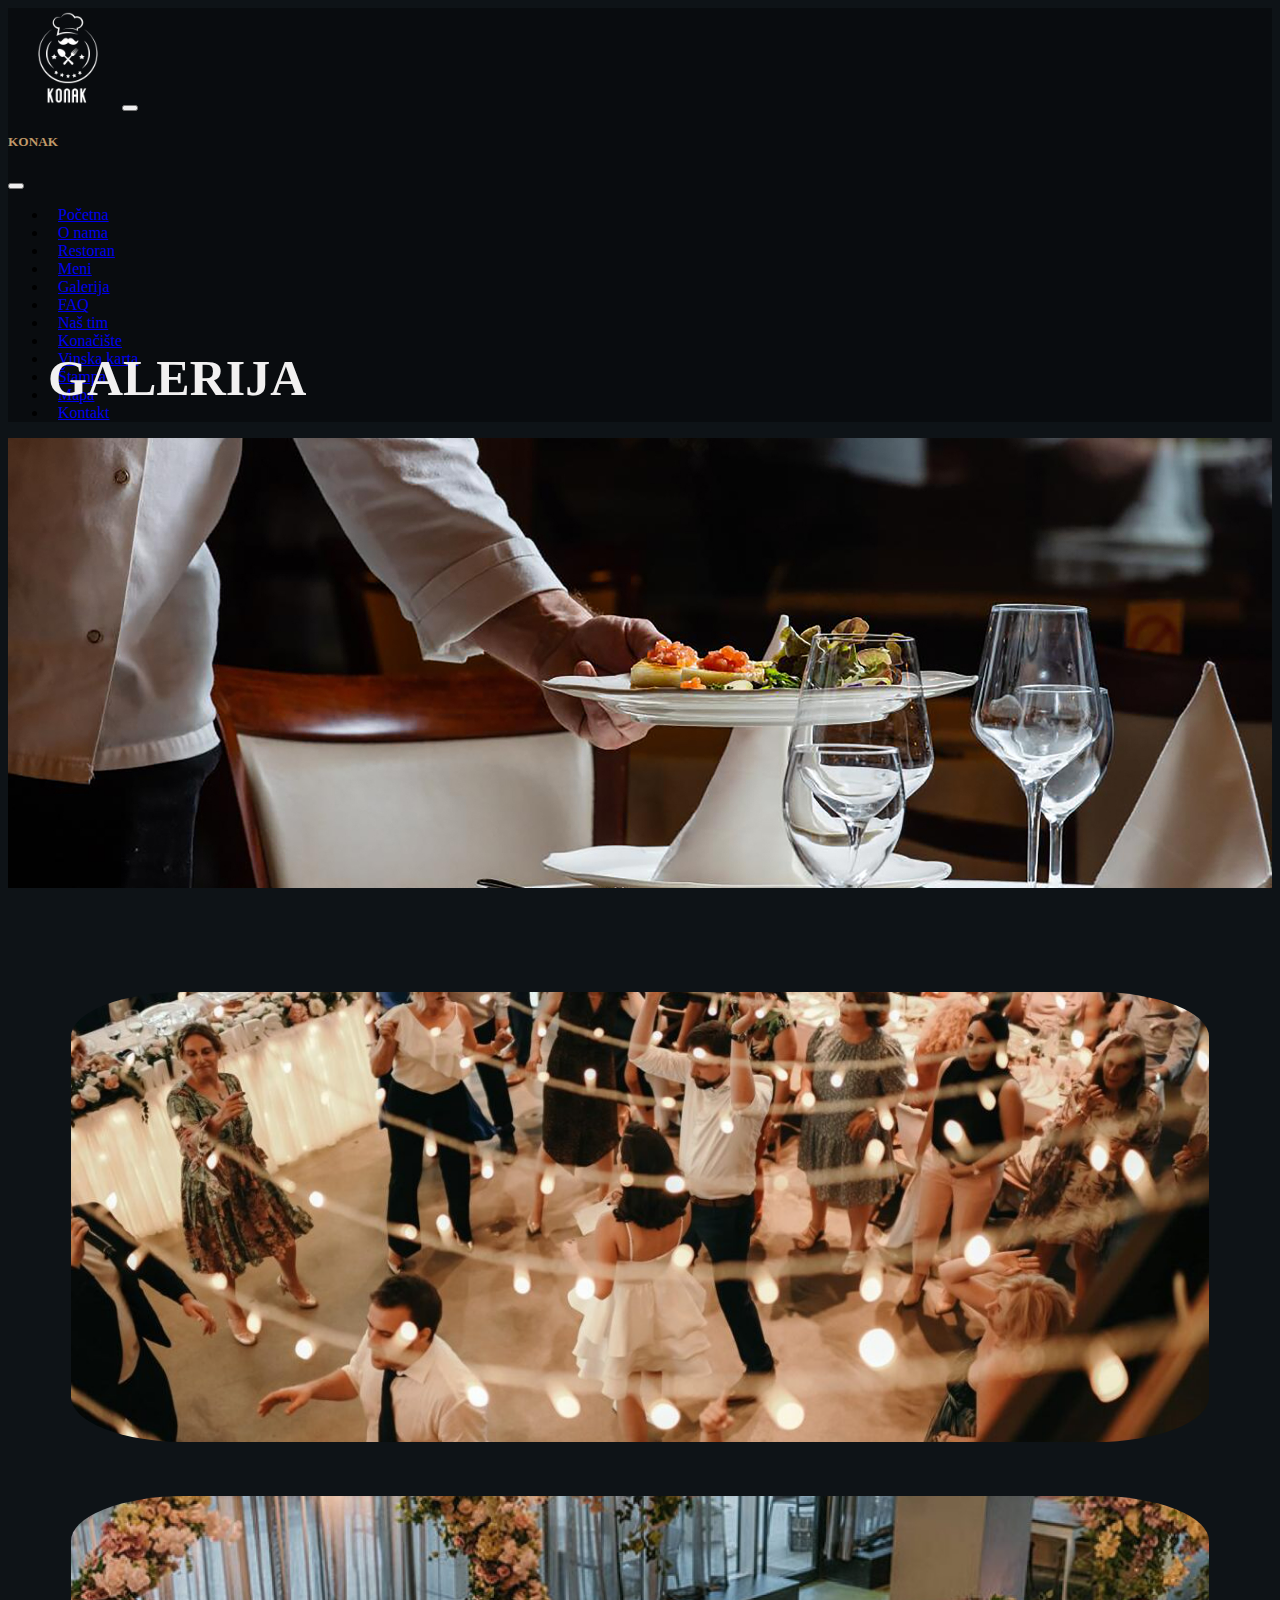
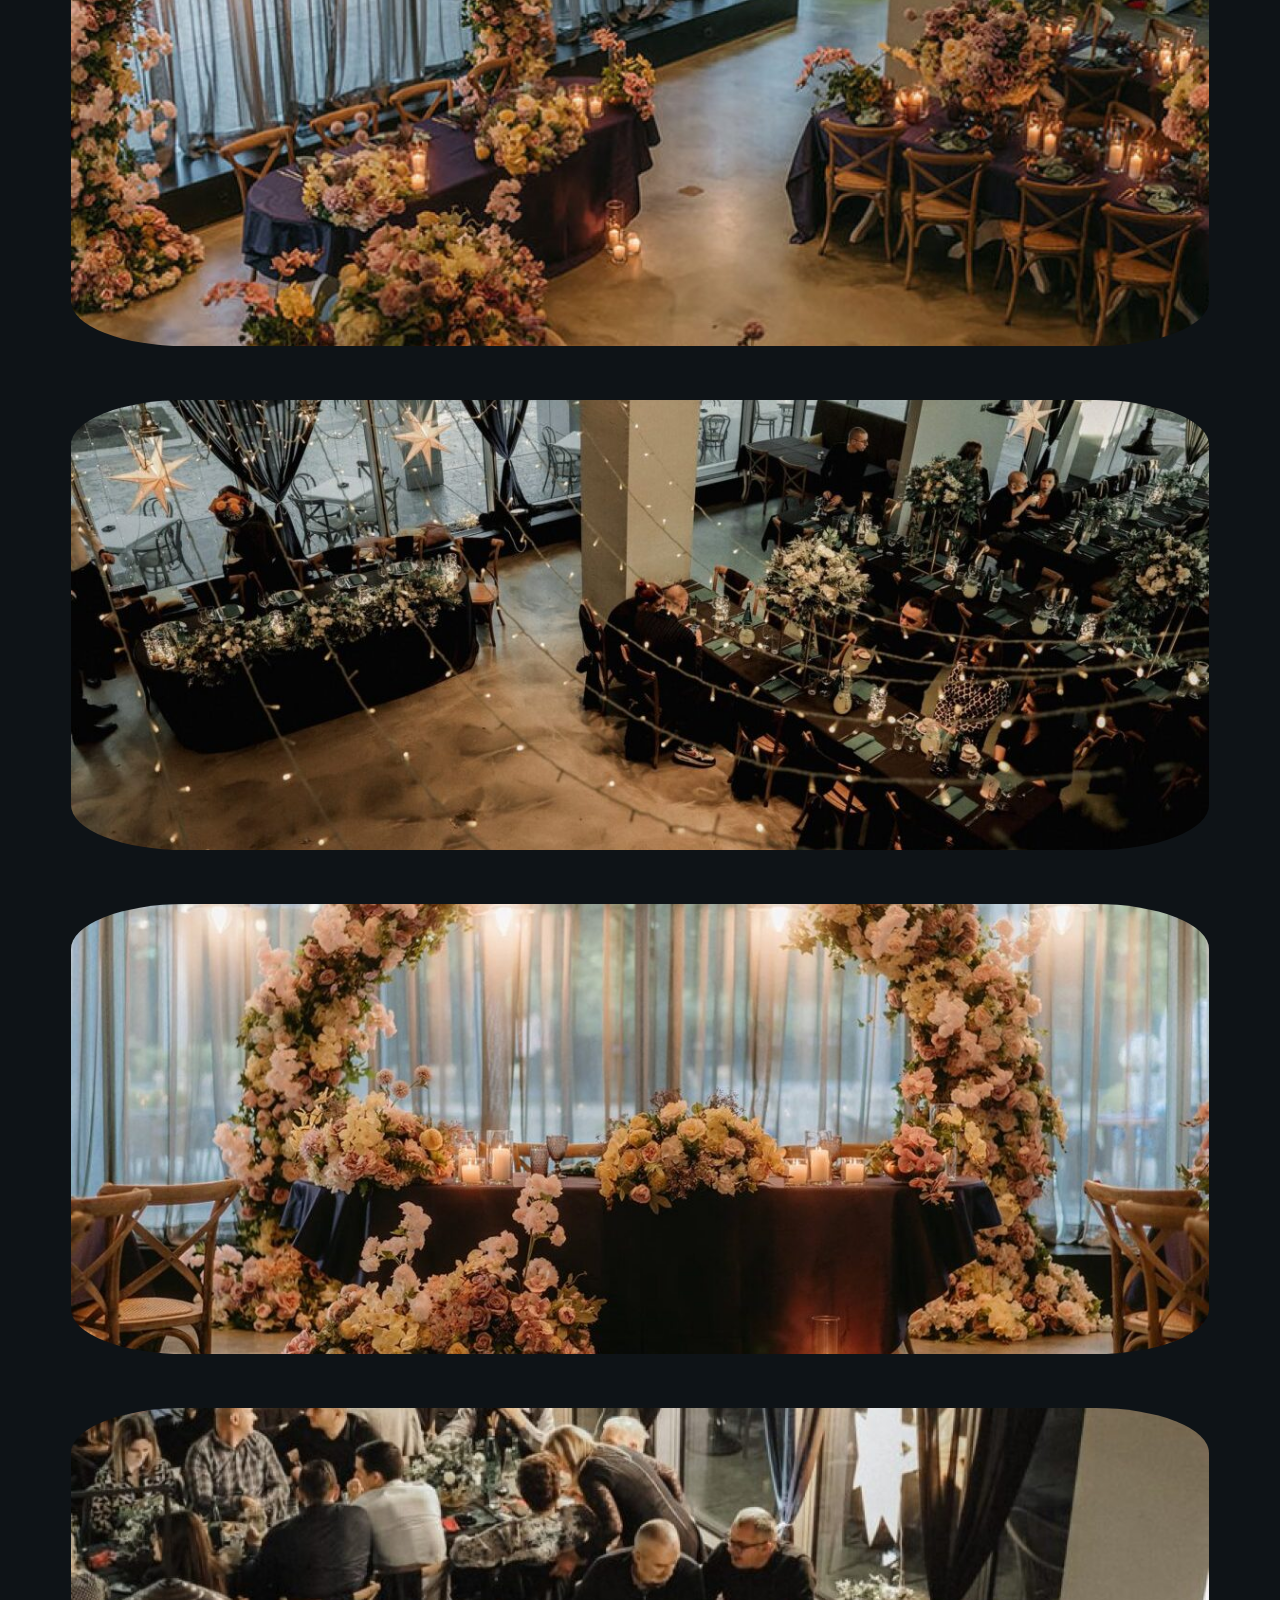
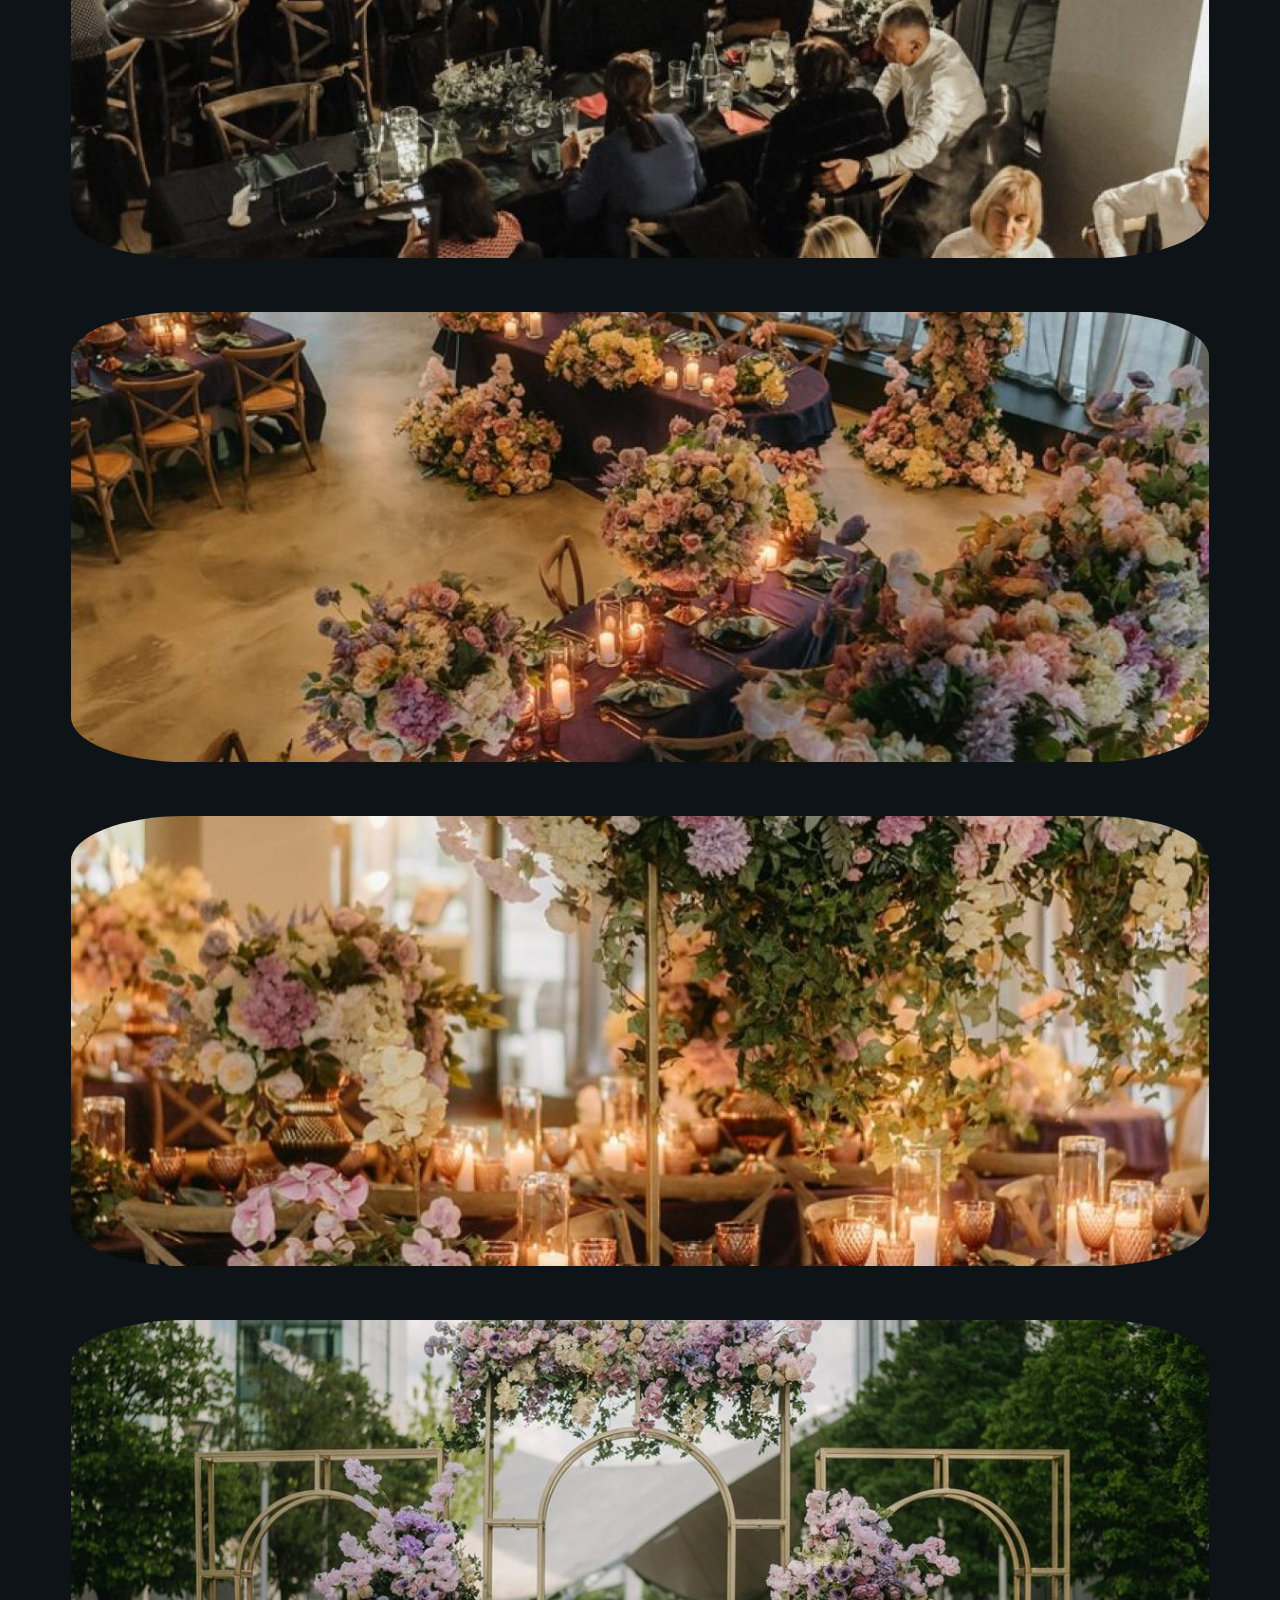
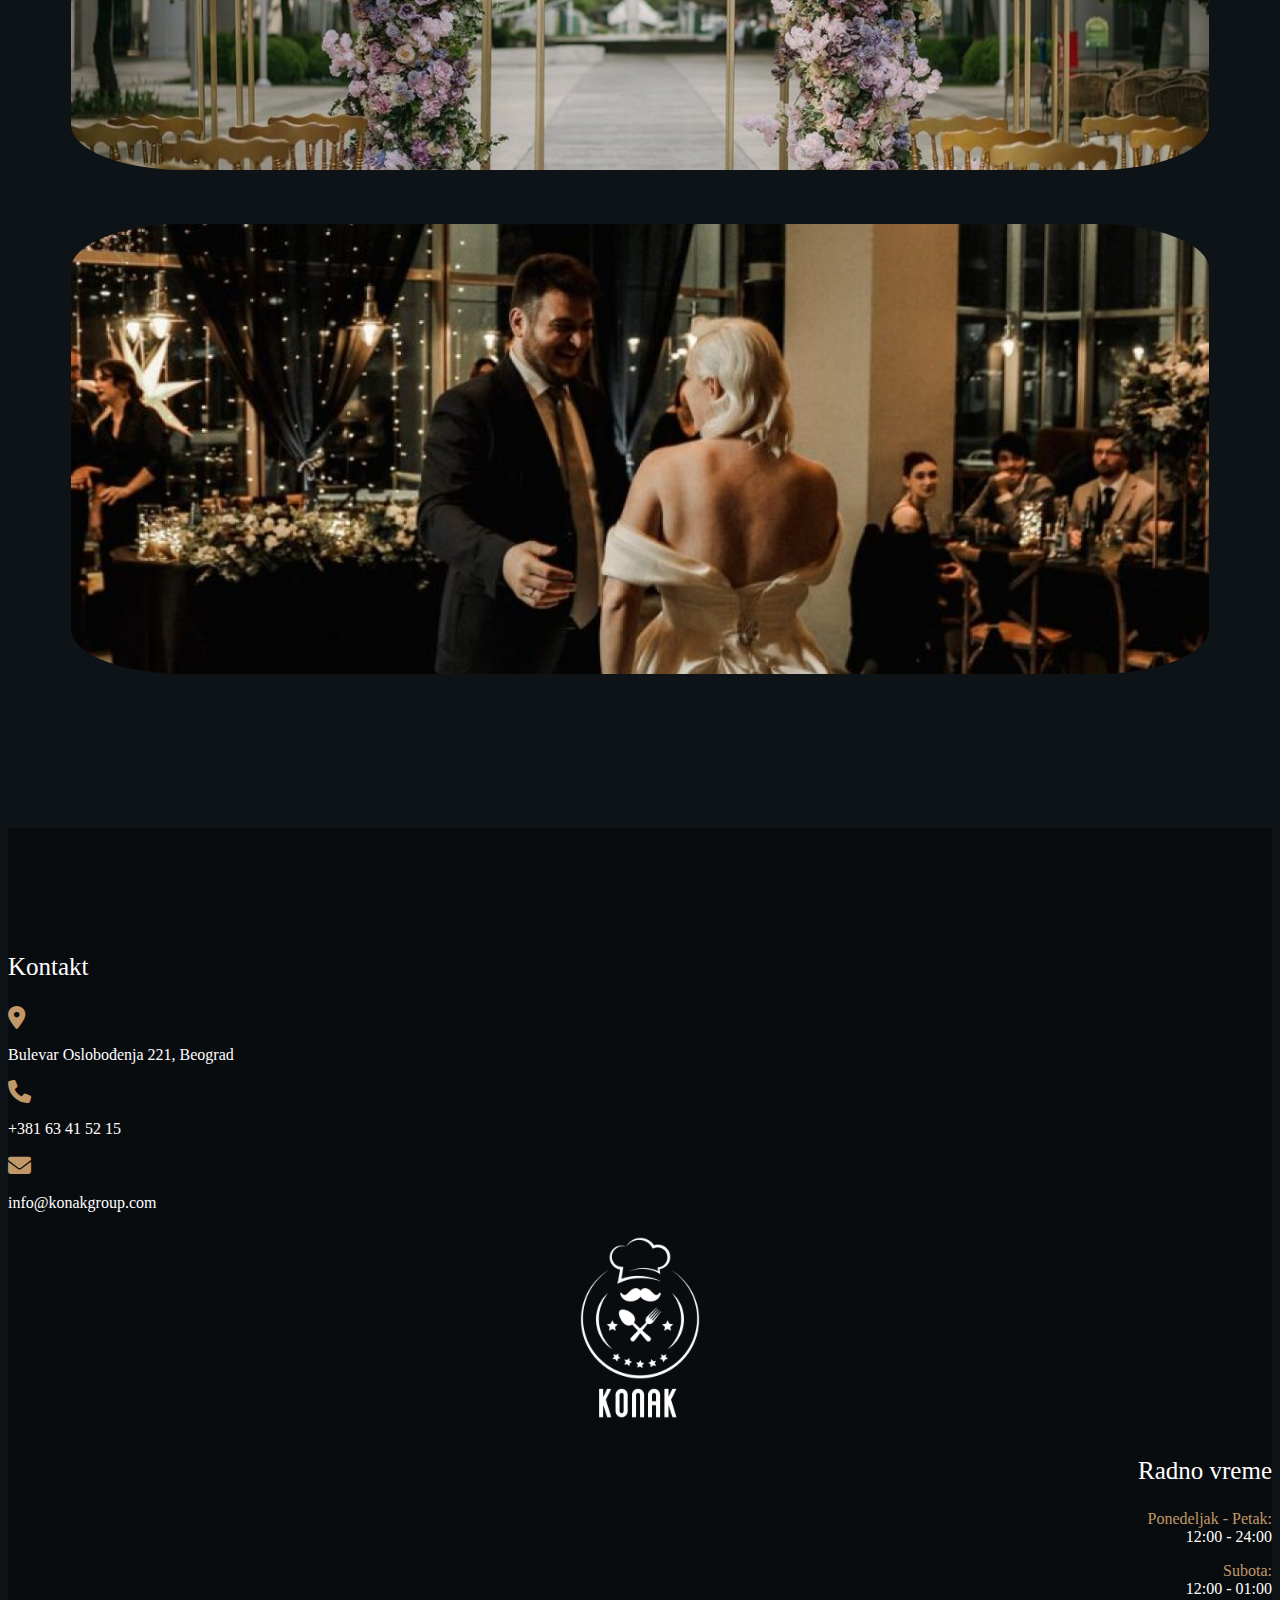
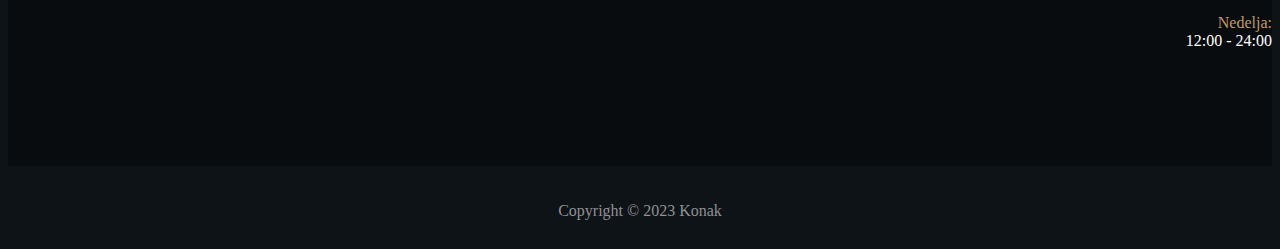
<file: galerija.html>
<!doctype html>
<html lang="en">
  <head>
    <meta charset="utf-8">
    <meta name="viewport" content="width=device-width, initial-scale=1">
    <link href="https://cdn.jsdelivr.net/npm/bootstrap@5.1.3/dist/css/bootstrap.min.css" rel="stylesheet" integrity="sha384-1BmE4kWBq78iYhFldvKuhfTAU6auU8tT94WrHftjDbrCEXSU1oBoqyl2QvZ6jIW3" crossorigin="anonymous">
    <link rel="stylesheet" href="galerija.css">
    <link rel="stylesheet" href="https://cdnjs.cloudflare.com/ajax/libs/font-awesome/6.4.2/css/all.min.css"/>
    <link rel="preconnect" href="https://fonts.googleapis.com">
    <link rel="preconnect" href="https://fonts.gstatic.com" crossorigin>
    <link href="https://fonts.googleapis.com/css2?family=Dancing+Script:wght@500&family=Roboto+Condensed:wght@300&display=swap" rel="stylesheet">
    <link href="https://fonts.googleapis.com/css2?family=Roboto+Condensed&display=swap" rel="stylesheet">
    <link href="https://fonts.googleapis.com/css2?family=Libre+Baskerville&display=swap" rel="stylesheet">
    <title>Konak</title>
  </head>
  <body>

    <nav class="navbar navbar-expand-xl navbar-dark fixed-top">
        <div class="container-fluid">
          <a class="navbar-brand" href="index.html"><img src="img/logo.png" alt=""></a>
          <button class="navbar-toggler border-0 shadow-none" type="button" data-bs-toggle="offcanvas" data-bs-target="#offcanvasNavbar" aria-controls="offcanvasNavbar">
            <span class="navbar-toggler-icon"></span>
          </button>
          <div class="sidebar offcanvas offcanvas-end" tabindex="-1" id="offcanvasNavbar" aria-labelledby="offcanvasNavbarLabel">
            <div class="offcanvas-header">
              <h5 class="offcanvas-title" id="offcanvasNavbarLabel">Konak</h5>
              <button type="button" class="btn-close text-reset" data-bs-dismiss="offcanvas" aria-label="Close"></button>
            </div>
            <div class="offcanvas-body">
              <ul class="navbar-nav justify-content-end flex-grow-1 pe-3">
                <li class="nav-item">
                  <a class="nav-link" aria-current="page" href="index.html">Početna</a>
                </li>
                <li class="nav-item">
                  <a class="nav-link" aria-current="page" href="onama.html">O nama</a>
                </li>
                <li class="nav-item">
                  <a class="nav-link" aria-current="page" href="restoran.html">Restoran</a>
                </li>
                <li class="nav-item">
                  <a class="nav-link" aria-current="page" href="meni.html">Meni</a>
                </li>
                <li class="nav-item">
                  <a class="nav-link active" aria-current="page" href="galerija.html">Galerija</a>
                </li>
                <li class="nav-item">
                  <a class="nav-link" aria-current="page" href="faq.html">FAQ</a>
                </li>
                <li class="nav-item">
                  <a class="nav-link" aria-current="page" href="nastim.html">Naš tim</a>
                </li>
                <li class="nav-item">
                  <a class="nav-link" aria-current="page" href="konaciste.html">Konačište</a>
                </li>
                <li class="nav-item">
                  <a class="nav-link" aria-current="page" href="pdf/vinska karta 2019.pdf" target="_blank">Vinska karta</a>
                </li>
                <li class="nav-item">
                  <a class="nav-link" aria-current="page" href="stampa.html">Štampa</a>
                </li>
                <li class="nav-item">
                  <a class="nav-link" aria-current="page" href="mapa.html">Mapa</a>
                </li>
                <li class="nav-item">
                  <a class="nav-link" aria-current="page" href="kontakt.html">Kontakt</a>
                </li>
              </ul>
            </div>
          </div>
        </div>
      </nav>

      <div class="after-nav">
        <img src="img/image374.jpg" alt="">
        <div class="text">
          <h1>Galerija</h1>
        </div>
      </div>

      <div class="gallery">
        <div class="container">
          <div class="row">
            <div class="col-md-6 col-lg-4">
              <img src="img/MIL_5738-min-q7dlmw8o7atrsf4uht0snwi6qxdr9amezk7tvh0qxw.jpg" alt="">
            </div>
            <div class="col-md-6 col-lg-4">
              <img src="img/6-q7dmg4zwtquwzonnqg2y8iug2h8uqapscavnddntd0.jpeg" alt="">
            </div>
            <div class="col-md-6 col-lg-4">
              <img src="img/FI5A3964-min-q7dlmg9ez47wb1s23444zijcndkimfuz9d4kprofvo.jpg" alt="">
            </div> 
            <div class="col-md-6 col-lg-4">
              <img src="img/STE_213-min-q7dlnmk5intsti2m84eclpv3dps18tiwf6hfb7xq3o.jpg" alt="">
            </div>
            <div class="col-md-6 col-lg-4">
              <img src="img/FI5A4653-min-q7dlmns4hsi6vxh4v7d5jgn1egjgc0otyecgjzdahw.jpg" alt="">            
            </div> 
            <div class="col-md-6 col-lg-4">
              <img src="img/STE_248-min-q7dlnys1ziaj0fkv8roi04s33q3t0vvesuyqjtflus.jpg" alt="">
            </div> 
            <div class="col-md-6 col-lg-4">
              <img src="img/STE_222-min-q7dlnoftwbwdgpzvx57lqpe0khiro7qd3fse9ruxr8.jpg" alt="">
            </div> 
            <div class="col-md-6 col-lg-4">
              <img src="img/STE_139-min-q7dlnfza6tksk8c6ajjym9iv80ogqxss29x0ya7hb8.jpg" alt="">
            </div> 
            <div class="col-md-6 col-lg-4">
              <img src="img/FI5A4348-min-q7dlmk0rqgd1lhmlh5qn9hl70x1zh89wlvqimviv6s.jpg" alt="">
            </div>       
          </div>
        </div>
      </div>

      <div class="footer">
        <div class="container">
          <div class="row">
            <div class="col-sm-4">
              <div class="info">
                <p class="main">Kontakt</p>
                <ul>
                  <li>
                    <i class="fa-solid fa-location-dot"></i>
                    <p>Bulevar Oslobođenja 221, Beograd</p>
                  </li>
                  <li><i class="fa-solid fa-phone"></i>
                    <p>+381 63 41 52 15</p>
                  </li>
                  <li>
                    <i class="fa-solid fa-envelope"></i>
                    <p>info@konakgroup.com</p>
                  </li>
                </ul>
              </div>
            </div>
            <div class="col-sm-4">
              <img src="img/logo.png" alt="">
            </div>
            <div class="col-sm-4">
              <div class="work">
                <p class="main">Radno vreme</p>
                <ul>
                  <li><p><div class="days">Ponedeljak - Petak:</div> 12:00 - 24:00</p></li>
                  <li><p><div class="days">Subota:</div> 12:00 - 01:00</p></li>
                  <li><p><div class="days">Nedelja:</div> 12:00 - 24:00</p></li>
                </ul>
              </div>
            </div>
          </div>
        </div>
      </div>
  
      <div class="after-footer">
        <p>Copyright © 2023 Konak</p>
      </div>

    <script src="https://cdn.jsdelivr.net/npm/bootstrap@5.1.3/dist/js/bootstrap.bundle.min.js" integrity="sha384-ka7Sk0Gln4gmtz2MlQnikT1wXgYsOg+OMhuP+IlRH9sENBO0LRn5q+8nbTov4+1p" crossorigin="anonymous"></script>
  </body>
</html>
</file>
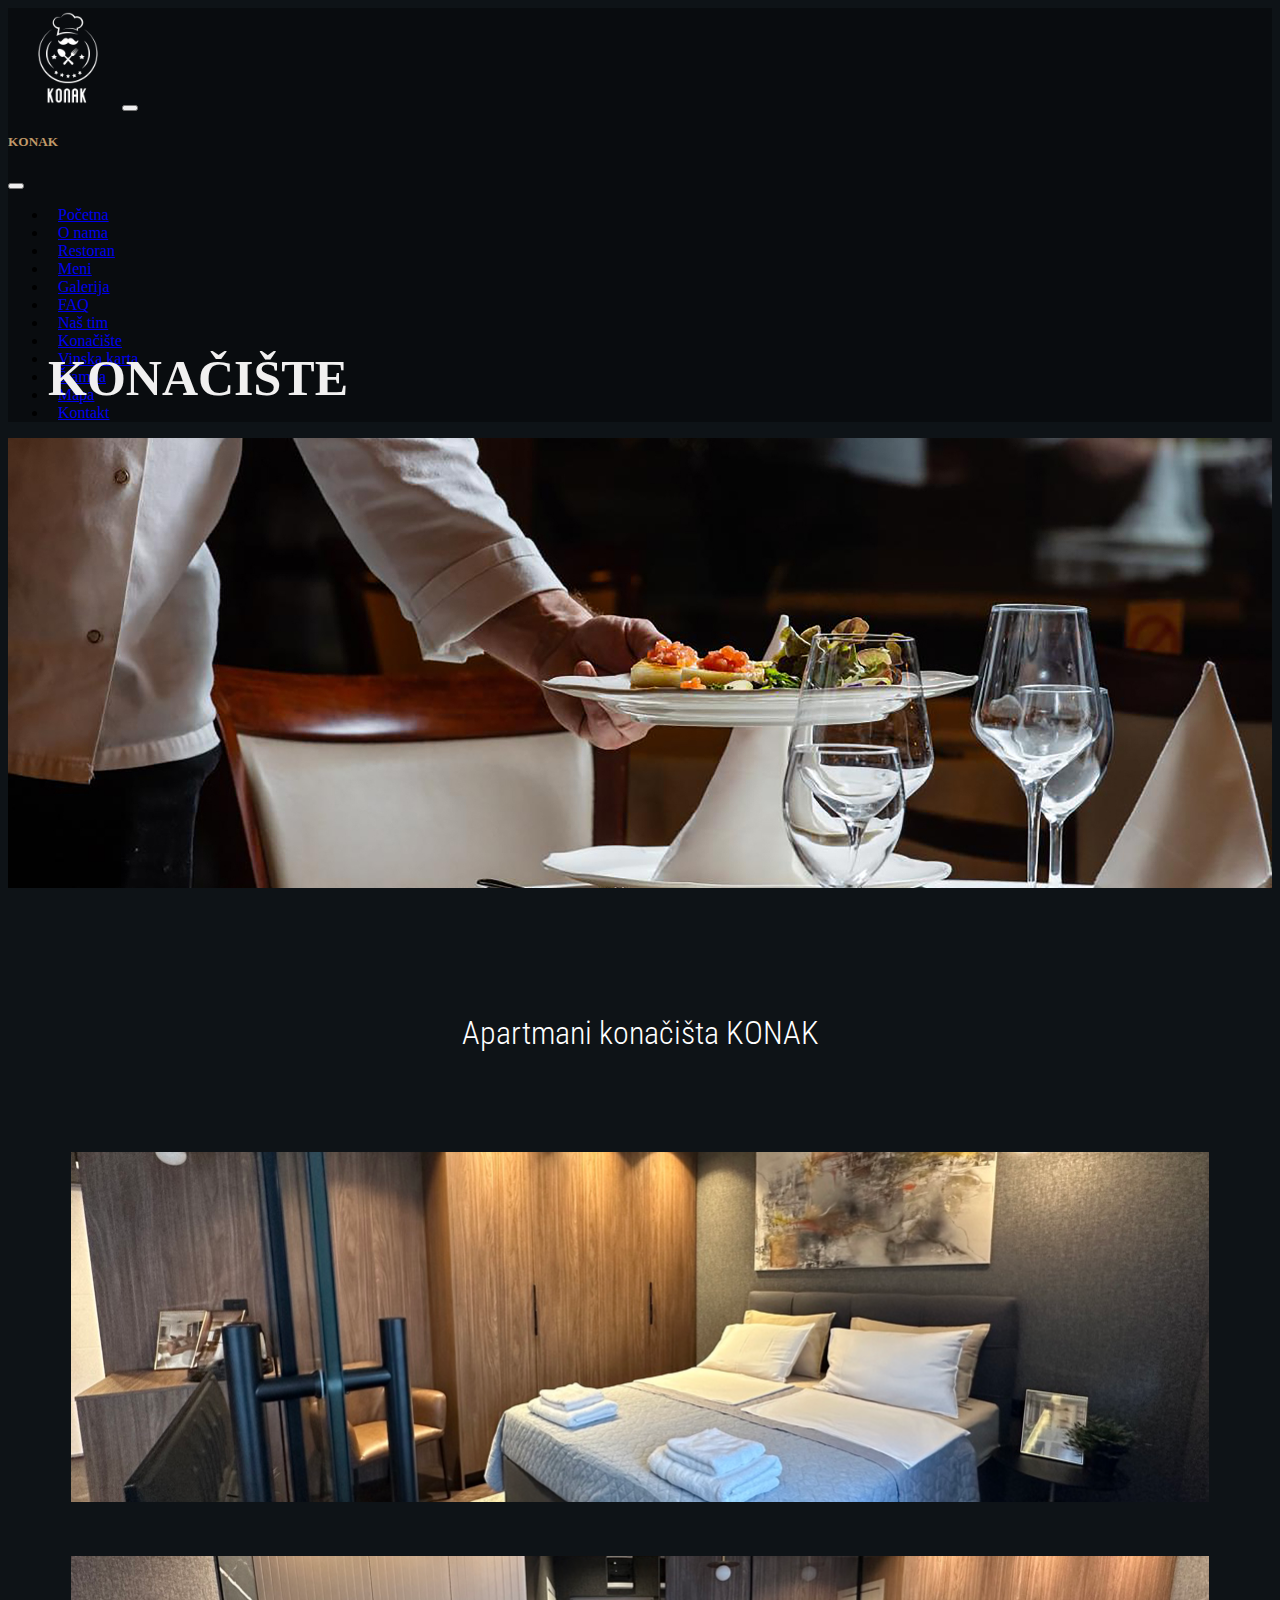
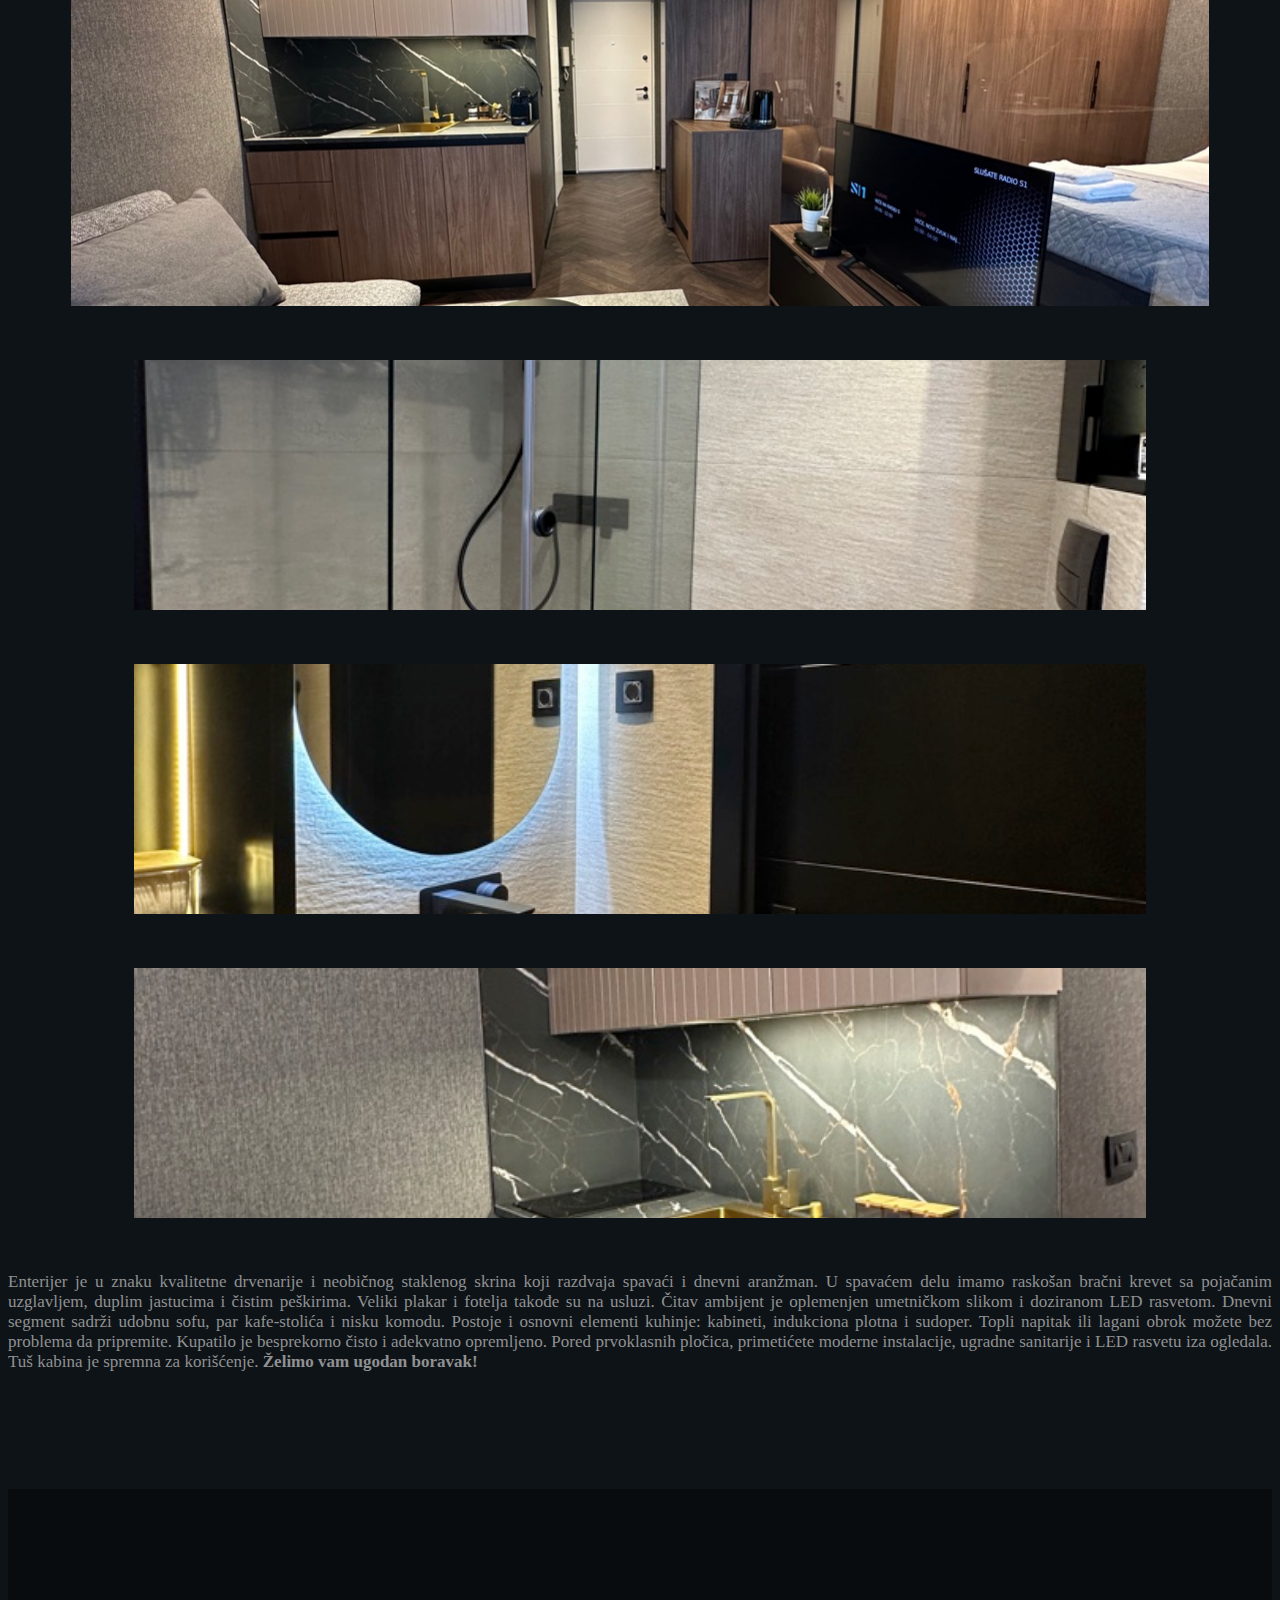
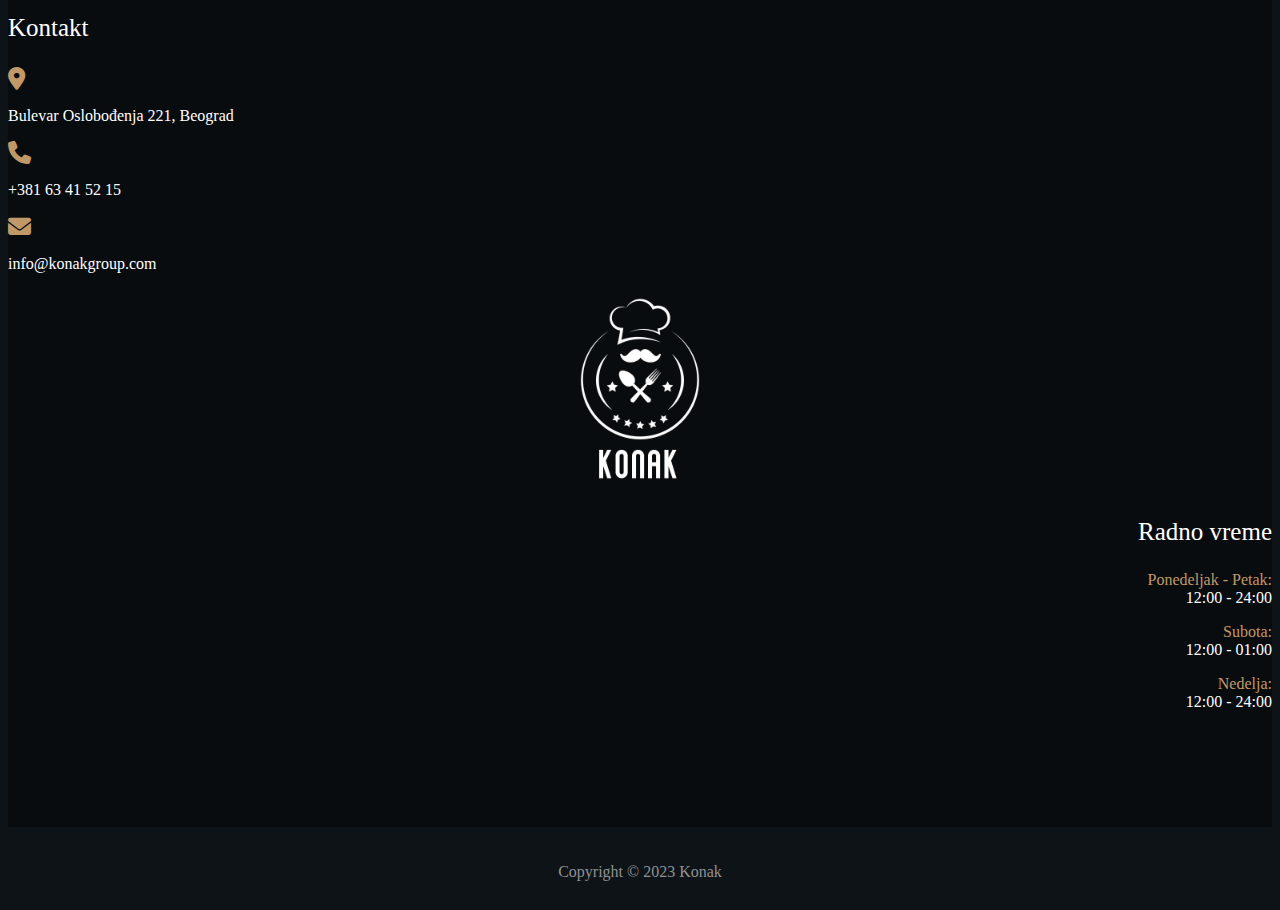
<file: konaciste.html>
<!doctype html>
<html lang="en">
  <head>
    <meta charset="utf-8">
    <meta name="viewport" content="width=device-width, initial-scale=1">
    <link href="https://cdn.jsdelivr.net/npm/bootstrap@5.1.3/dist/css/bootstrap.min.css" rel="stylesheet" integrity="sha384-1BmE4kWBq78iYhFldvKuhfTAU6auU8tT94WrHftjDbrCEXSU1oBoqyl2QvZ6jIW3" crossorigin="anonymous">
    <link rel="stylesheet" href="konaciste.css">
    <link rel="stylesheet" href="https://cdnjs.cloudflare.com/ajax/libs/font-awesome/6.4.2/css/all.min.css"/>
    <link rel="preconnect" href="https://fonts.googleapis.com">
    <link rel="preconnect" href="https://fonts.gstatic.com" crossorigin>
    <link href="https://fonts.googleapis.com/css2?family=Dancing+Script:wght@500&family=Roboto+Condensed:wght@300&display=swap" rel="stylesheet">
    <link href="https://fonts.googleapis.com/css2?family=Roboto+Condensed&display=swap" rel="stylesheet">
    <link href="https://fonts.googleapis.com/css2?family=Libre+Baskerville&display=swap" rel="stylesheet">
    <title>Konak</title>
  </head>
  <body>

    <nav class="navbar navbar-expand-xl navbar-dark fixed-top">
        <div class="container-fluid">
          <a class="navbar-brand" href="index.html"><img src="img/logo.png" alt=""></a>
          <button class="navbar-toggler border-0 shadow-none" type="button" data-bs-toggle="offcanvas" data-bs-target="#offcanvasNavbar" aria-controls="offcanvasNavbar">
            <span class="navbar-toggler-icon"></span>
          </button>
          <div class="sidebar offcanvas offcanvas-end" tabindex="-1" id="offcanvasNavbar" aria-labelledby="offcanvasNavbarLabel">
            <div class="offcanvas-header">
              <h5 class="offcanvas-title" id="offcanvasNavbarLabel">Konak</h5>
              <button type="button" class="btn-close text-reset" data-bs-dismiss="offcanvas" aria-label="Close"></button>
            </div>
            <div class="offcanvas-body">
              <ul class="navbar-nav justify-content-end flex-grow-1 pe-3">
                <li class="nav-item">
                  <a class="nav-link" aria-current="page" href="index.html">Početna</a>
                </li>
                <li class="nav-item">
                  <a class="nav-link" aria-current="page" href="onama.html">O nama</a>
                </li>
                <li class="nav-item">
                  <a class="nav-link" aria-current="page" href="restoran.html">Restoran</a>
                </li>
                <li class="nav-item">
                  <a class="nav-link" aria-current="page" href="meni.html">Meni</a>
                </li>
                <li class="nav-item">
                  <a class="nav-link" aria-current="page" href="galerija.html">Galerija</a>
                </li>
                <li class="nav-item">
                  <a class="nav-link" aria-current="page" href="faq.html">FAQ</a>
                </li>
                <li class="nav-item">
                  <a class="nav-link" aria-current="page" href="nastim.html">Naš tim</a>
                </li>
                <li class="nav-item">
                  <a class="nav-link active" aria-current="page" href="konaciste.html">Konačište</a>
                </li>
                <li class="nav-item">
                  <a class="nav-link" aria-current="page" href="pdf/vinska karta 2019.pdf" target="_blank">Vinska karta</a>
                </li>
                <li class="nav-item">
                  <a class="nav-link" aria-current="page" href="stampa.html">Štampa</a>
                </li>
                <li class="nav-item">
                  <a class="nav-link" aria-current="page" href="mapa.html">Mapa</a>
                </li>
                <li class="nav-item">
                  <a class="nav-link" aria-current="page" href="kontakt.html">Kontakt</a>
                </li>
              </ul>
            </div>
          </div>
        </div>
      </nav>

      <div class="after-nav">
        <img src="img/image374.jpg" alt="">
        <div class="text">
          <h1>Konačište</h1>
        </div>
      </div>

      <div class="apartment">
        <div class="container">
          <h1>Apartmani konačišta KONAK</h1>
          <div class="row">
            <div class="col-md-6">
              <img class="main" src="img/Apartman-Simina-beograd-strogi-centar-13.jpg" alt="">
            </div>
            <div class="col-md-6">
              <img class="main" src="img/Apartman-Simina-beograd-strogi-centar-10.jpg" alt="">
            </div>
            <div class="col-md-4">
              <img src="img/Apartman-Simina-beograd-strogi-centar-16.jpg" alt="">
            </div>
            <div class="col-md-4">
              <img src="img/Apartman-Simina-beograd-strogi-centar-17.jpg" alt="">
            </div>
            <div class="col-md-4">
              <img src="img/Apartman-Simina-beograd-strogi-centar-8.jpg" alt="">
            </div>
          </div>
          <p>Enterijer je u znaku kvalitetne drvenarije i neobičnog staklenog skrina koji razdvaja spavaći i dnevni aranžman. 
            U spavaćem delu imamo raskošan bračni krevet sa pojačanim uzglavljem, duplim jastucima i čistim peškirima. 
            Veliki plakar i fotelja takođe su na usluzi. Čitav ambijent je oplemenjen umetničkom slikom i doziranom LED rasvetom. 
            Dnevni segment sadrži udobnu sofu, par kafe-stolića i nisku komodu. Postoje i osnovni elementi kuhinje: kabineti, 
            indukciona plotna i sudoper. Topli napitak ili lagani obrok možete bez problema da pripremite. 
            Kupatilo je besprekorno čisto i adekvatno opremljeno. Pored prvoklasnih pločica, primetićete moderne instalacije, 
            ugradne sanitarije i LED rasvetu iza ogledala. Tuš kabina je spremna za korišćenje. <strong>Želimo vam ugodan boravak!</strong></p>
        </div>
      </div>

      <div class="footer">
        <div class="container">
          <div class="row">
            <div class="col-sm-4">
              <div class="info">
                <p class="main">Kontakt</p>
                <ul>
                  <li>
                    <i class="fa-solid fa-location-dot"></i>
                    <p>Bulevar Oslobođenja 221, Beograd</p>
                  </li>
                  <li><i class="fa-solid fa-phone"></i>
                    <p>+381 63 41 52 15</p>
                  </li>
                  <li>
                    <i class="fa-solid fa-envelope"></i>
                    <p>info@konakgroup.com</p>
                  </li>
                </ul>
              </div>
            </div>
            <div class="col-sm-4">
              <img src="img/logo.png" alt="">
            </div>
            <div class="col-sm-4">
              <div class="work">
                <p class="main">Radno vreme</p>
                <ul>
                  <li><p><div class="days">Ponedeljak - Petak:</div> 12:00 - 24:00</p></li>
                  <li><p><div class="days">Subota:</div> 12:00 - 01:00</p></li>
                  <li><p><div class="days">Nedelja:</div> 12:00 - 24:00</p></li>
                </ul>
              </div>
            </div>
          </div>
        </div>
      </div>
  
      <div class="after-footer">
        <p>Copyright © 2023 Konak</p>
      </div>

    <script src="https://cdn.jsdelivr.net/npm/bootstrap@5.1.3/dist/js/bootstrap.bundle.min.js" integrity="sha384-ka7Sk0Gln4gmtz2MlQnikT1wXgYsOg+OMhuP+IlRH9sENBO0LRn5q+8nbTov4+1p" crossorigin="anonymous"></script>
  </body>
</html>
</file>
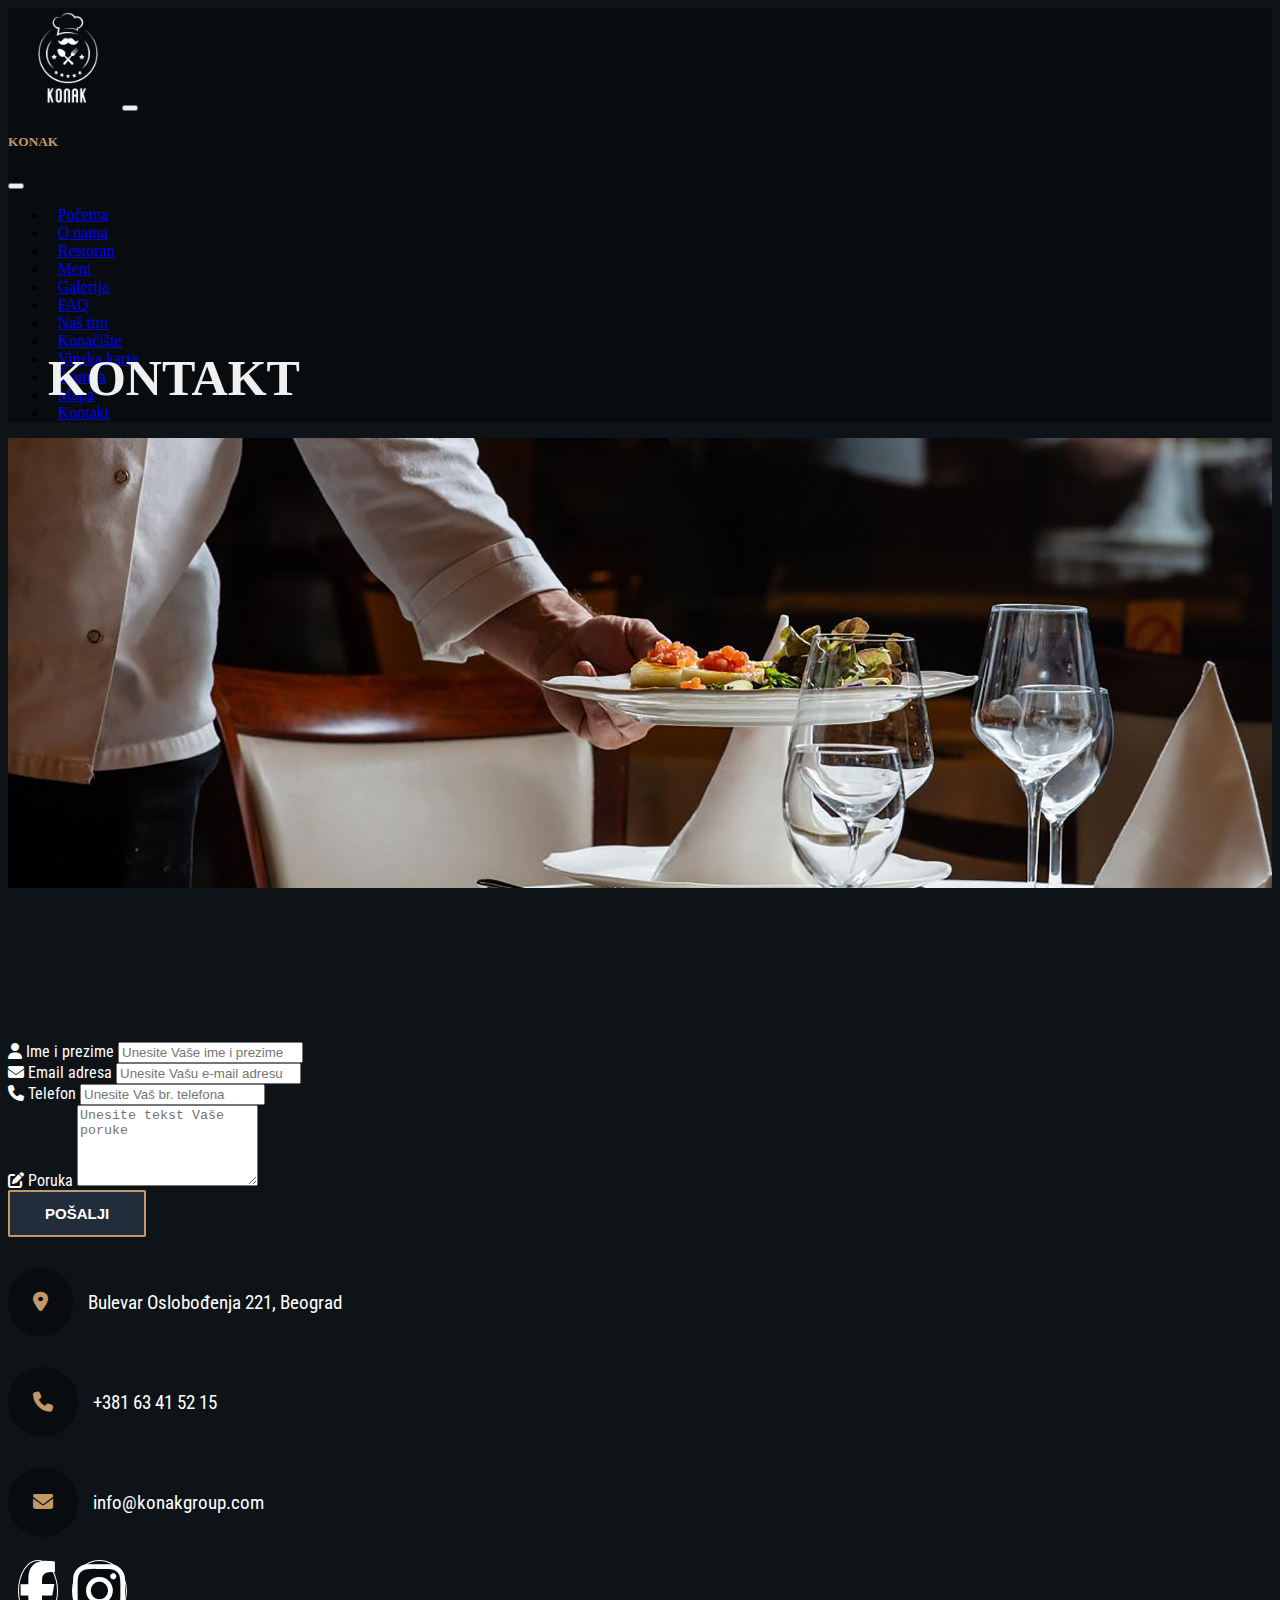
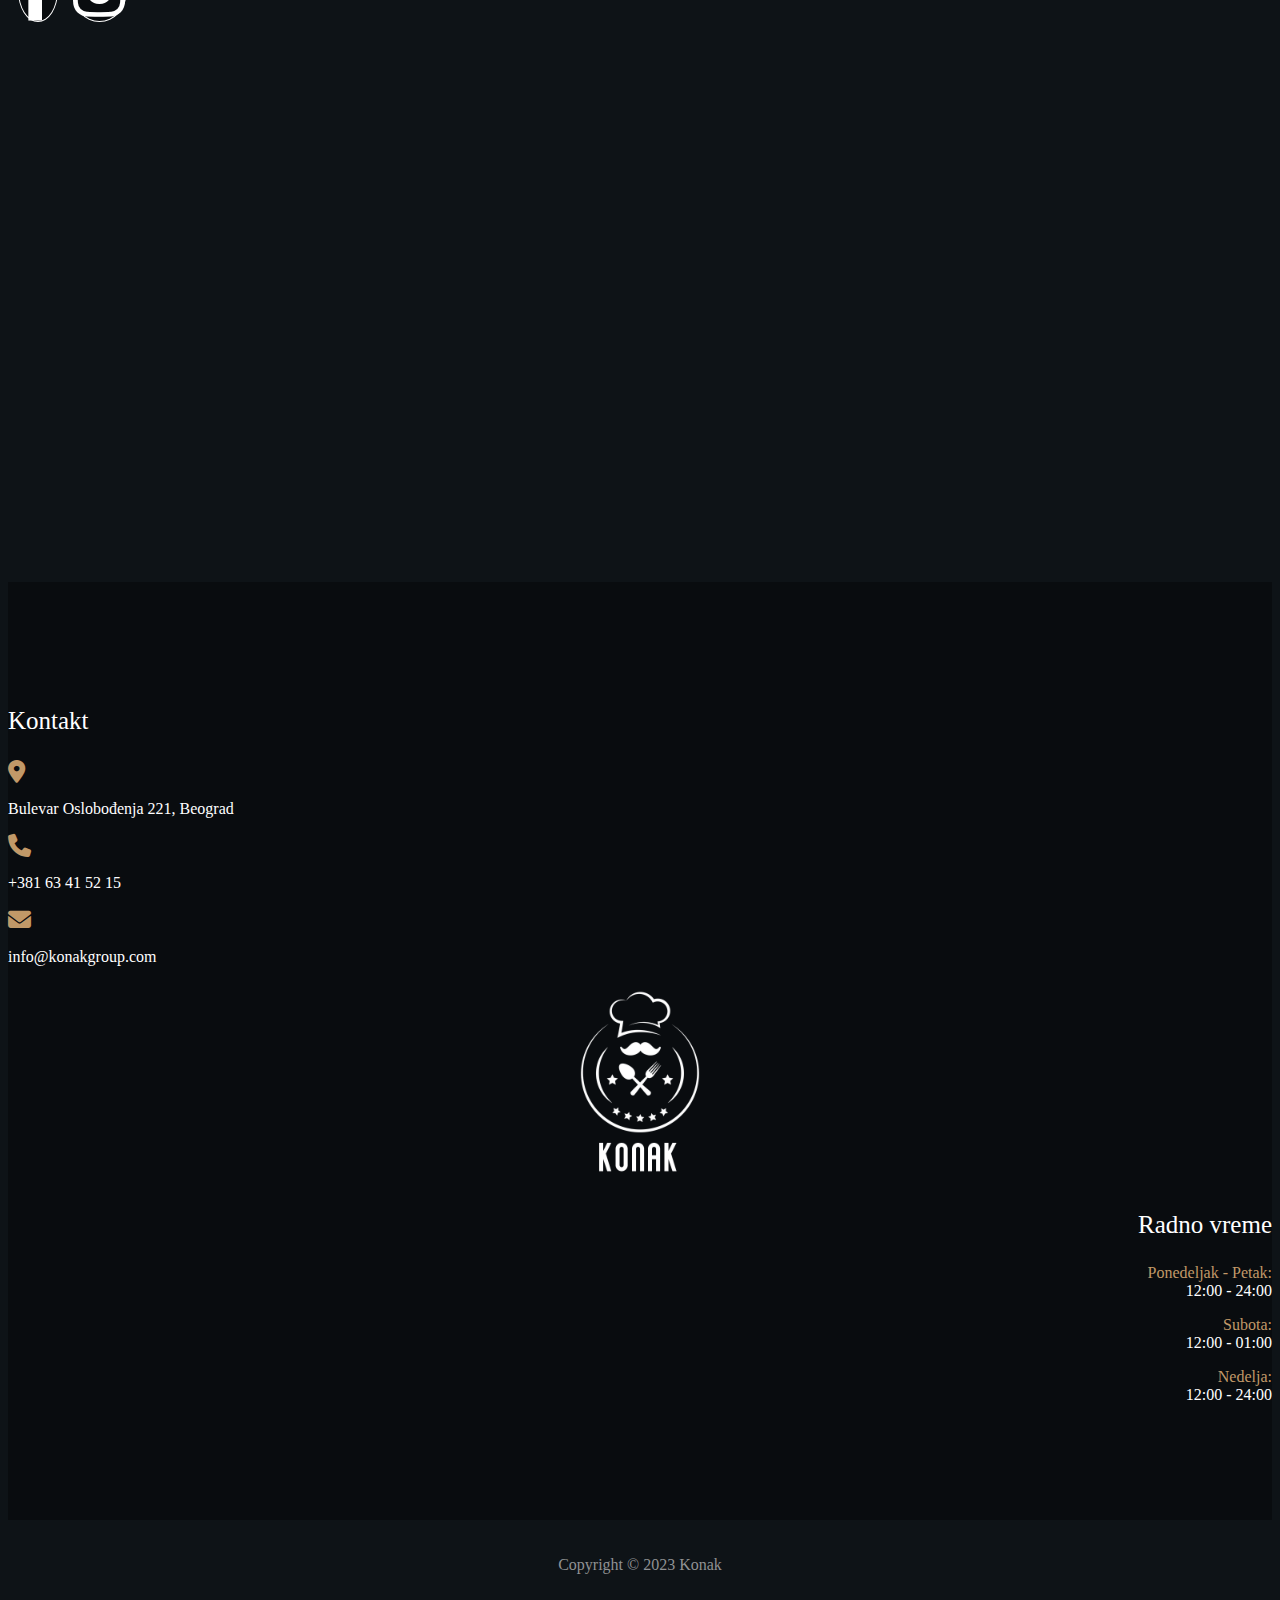
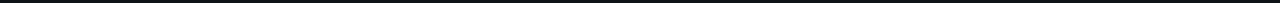
<file: kontakt.html>
<!doctype html>
<html lang="en">
  <head>
    <meta charset="utf-8">
    <meta name="viewport" content="width=device-width, initial-scale=1">
    <link href="https://cdn.jsdelivr.net/npm/bootstrap@5.1.3/dist/css/bootstrap.min.css" rel="stylesheet" integrity="sha384-1BmE4kWBq78iYhFldvKuhfTAU6auU8tT94WrHftjDbrCEXSU1oBoqyl2QvZ6jIW3" crossorigin="anonymous">
    <link rel="stylesheet" href="kontakt.css">
    <link rel="stylesheet" href="https://cdnjs.cloudflare.com/ajax/libs/font-awesome/6.4.2/css/all.min.css"/>
    <link rel="preconnect" href="https://fonts.googleapis.com">
    <link rel="preconnect" href="https://fonts.gstatic.com" crossorigin>
    <link href="https://fonts.googleapis.com/css2?family=Dancing+Script:wght@500&family=Roboto+Condensed:wght@300&display=swap" rel="stylesheet">
    <link href="https://fonts.googleapis.com/css2?family=Roboto+Condensed&display=swap" rel="stylesheet">
    <link href="https://fonts.googleapis.com/css2?family=Libre+Baskerville&display=swap" rel="stylesheet">
    <title>Konak</title>
  </head>
  <body>

    <nav class="navbar navbar-expand-xl navbar-dark fixed-top">
        <div class="container-fluid">
          <a class="navbar-brand" href="index.html"><img src="img/logo.png" alt=""></a>
          <button class="navbar-toggler border-0 shadow-none" type="button" data-bs-toggle="offcanvas" data-bs-target="#offcanvasNavbar" aria-controls="offcanvasNavbar">
            <span class="navbar-toggler-icon"></span>
          </button>
          <div class="sidebar offcanvas offcanvas-end" tabindex="-1" id="offcanvasNavbar" aria-labelledby="offcanvasNavbarLabel">
            <div class="offcanvas-header">
              <h5 class="offcanvas-title" id="offcanvasNavbarLabel">Konak</h5>
              <button type="button" class="btn-close text-reset" data-bs-dismiss="offcanvas" aria-label="Close"></button>
            </div>
            <div class="offcanvas-body">
              <ul class="navbar-nav justify-content-end flex-grow-1 pe-3">
                <li class="nav-item">
                  <a class="nav-link" aria-current="page" href="index.html">Početna</a>
                </li>
                <li class="nav-item">
                  <a class="nav-link" aria-current="page" href="onama.html">O nama</a>
                </li>
                <li class="nav-item">
                  <a class="nav-link" aria-current="page" href="restoran.html">Restoran</a>
                </li>
                <li class="nav-item">
                  <a class="nav-link" aria-current="page" href="meni.html">Meni</a>
                </li>
                <li class="nav-item">
                  <a class="nav-link" aria-current="page" href="galerija.html">Galerija</a>
                </li>
                <li class="nav-item">
                  <a class="nav-link" aria-current="page" href="faq.html">FAQ</a>
                </li>
                <li class="nav-item">
                  <a class="nav-link" aria-current="page" href="nastim.html">Naš tim</a>
                </li>
                <li class="nav-item">
                  <a class="nav-link" aria-current="page" href="konaciste.html">Konačište</a>
                </li>
                <li class="nav-item">
                  <a class="nav-link" aria-current="page" href="pdf/vinska karta 2019.pdf" target="_blank">Vinska karta</a>
                </li>
                <li class="nav-item">
                  <a class="nav-link" aria-current="page" href="stampa.html">Štampa</a>
                </li>
                <li class="nav-item">
                  <a class="nav-link" aria-current="page" href="mapa.html">Mapa</a>
                </li>
                <li class="nav-item">
                  <a class="nav-link active" aria-current="page" href="kontakt.html">Kontakt</a>
                </li>
              </ul>
            </div>
          </div>
        </div>
      </nav>

      <div class="after-nav">
        <img src="img/image374.jpg" alt="">
        <div class="text">
          <h1>Kontakt</h1>
        </div>
      </div>

      <div class="contact">
        <div class="container">
          <div class="row">
            <div class="col-md-6">
              <form>
                <div class="mb-3">
                  <label for="name" class="form-label"><i class="fas fa-user"></i> Ime i prezime</label>
                  <input type="name" class="form-control" id="name" aria-describedby="nameHelp" placeholder="Unesite Vaše ime i prezime">
                </div>
                <div class="mb-3">
                  <label for="e-mail" class="form-label"><i class="fas fa-envelope"></i> Email adresa</label>
                  <input type="email" class="form-control" id="e-mail" aria-describedby="emailHelp" placeholder="Unesite Vašu e-mail adresu">
                </div>
                <div class="mb-3">
                  <label for="tel" class="form-label"><i class="fas fa-phone"></i> Telefon</label>
                  <input type="tel" class="form-control" id="phone" aria-describedby="phoneHelp" placeholder="Unesite Vaš br. telefona">
                </div>
                <div class="mb-3">
                  <label for="exampleInputMessage1" class="form-label"><i class="fas fa-edit"></i> Poruka</label>
                  <textarea class="form-control" id="exampleInputMessage1" rows="5" placeholder="Unesite tekst Vaše poruke"></textarea>
                </div>
                <div class="d-grid gap-2">
                  <button id="contact-submit-btn" type="submit" class="btn btn-outline-dark">Pošalji</button>
                </div>
              </form>
            </div>
            <div class="col-md-6">
              <div class="info"><i class="fa-solid fa-location-dot"></i>Bulevar Oslobođenja 221, Beograd</div>
              <div class="info"><i class="fa-solid fa-phone"></i>+381 63 41 52 15</div>
              <div class="info"><i class="fa-solid fa-envelope"></i>info@konakgroup.com</div>
              <div class="media">
                <a href="https://www.viser.edu.rs/" target="_blank"><i class="fa-brands fa-facebook-f"></i></a>
                <a href="https://www.viser.edu.rs/" target="_blank"><i class="fa-brands fa-instagram"></i></a>
              </div>
            </div>
          </div>
        </div>
      </div>

      <iframe src="https://www.google.com/maps/embed?pb=!1m18!1m12!1m3!1d2832.4937945768224!2d20.473719675974287!3d44.77073747944021!2m3!1f0!2f0!3f0!3m2!1i1024!2i768!4f13.1!3m3!1m2!1s0x475a7057b6fdda91%3A0x2f4774a68155ae1c!2sBulevar%20Oslobo%C4%91enja%20221%2C%20Beograd%2011000!5e0!3m2!1sen!2srs!4v1694454861742!5m2!1sen!2srs" width="600" height="450" style="border:0;" allowfullscreen="" loading="lazy" referrerpolicy="no-referrer-when-downgrade"></iframe>

      <div class="footer">
        <div class="container">
          <div class="row">
            <div class="col-sm-4">
              <div class="info">
                <p class="main">Kontakt</p>
                <ul>
                  <li>
                    <i class="fa-solid fa-location-dot"></i>
                    <p>Bulevar Oslobođenja 221, Beograd</p>
                  </li>
                  <li><i class="fa-solid fa-phone"></i>
                    <p>+381 63 41 52 15</p>
                  </li>
                  <li>
                    <i class="fa-solid fa-envelope"></i>
                    <p>info@konakgroup.com</p>
                  </li>
                </ul>
              </div>
            </div>
            <div class="col-sm-4">
              <img src="img/logo.png" alt="">
            </div>
            <div class="col-sm-4">
              <div class="work">
                <p class="main">Radno vreme</p>
                <ul>
                  <li><p><div class="days">Ponedeljak - Petak:</div> 12:00 - 24:00</p></li>
                  <li><p><div class="days">Subota:</div> 12:00 - 01:00</p></li>
                  <li><p><div class="days">Nedelja:</div> 12:00 - 24:00</p></li>
                </ul>
              </div>
            </div>
          </div>
        </div>
      </div>
  
      <div class="after-footer">
        <p>Copyright © 2023 Konak</p>
      </div>

    <script src="https://cdn.jsdelivr.net/npm/bootstrap@5.1.3/dist/js/bootstrap.bundle.min.js" integrity="sha384-ka7Sk0Gln4gmtz2MlQnikT1wXgYsOg+OMhuP+IlRH9sENBO0LRn5q+8nbTov4+1p" crossorigin="anonymous"></script>
  </body>
</html>
</file>
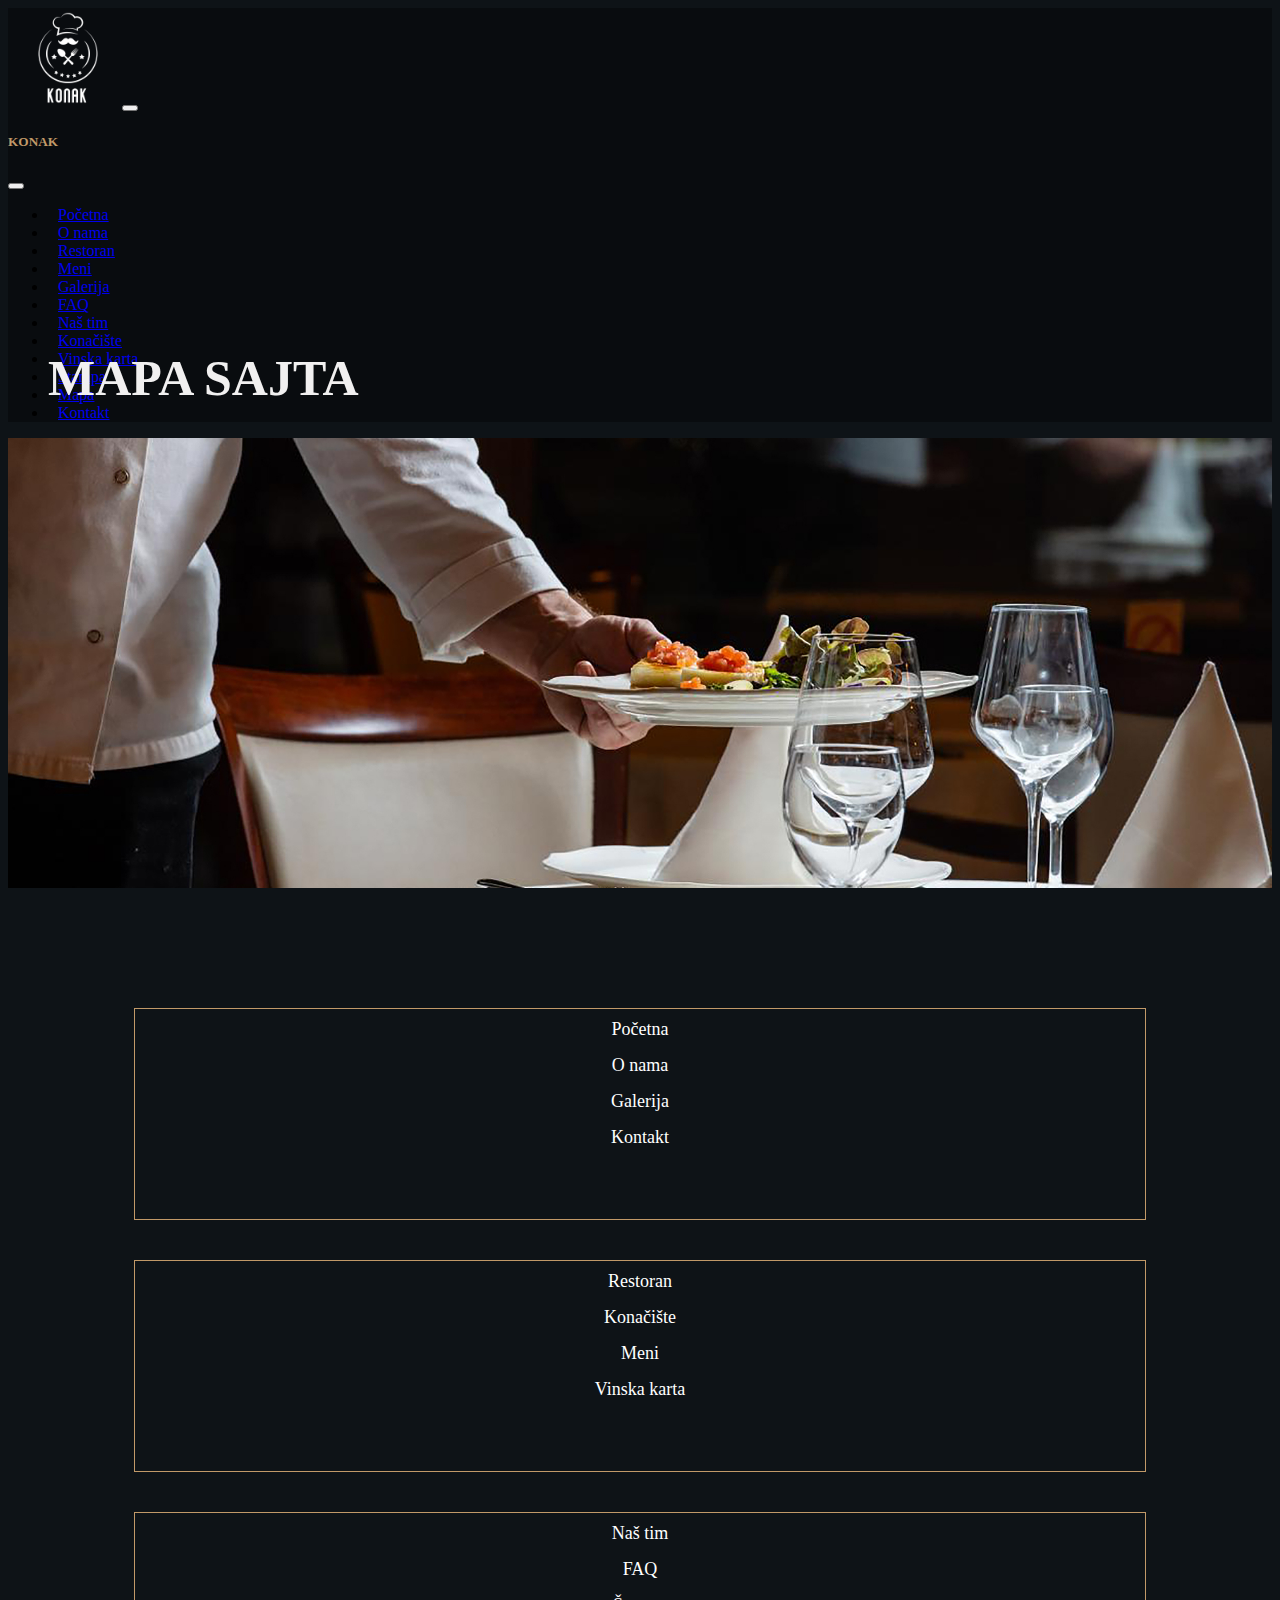
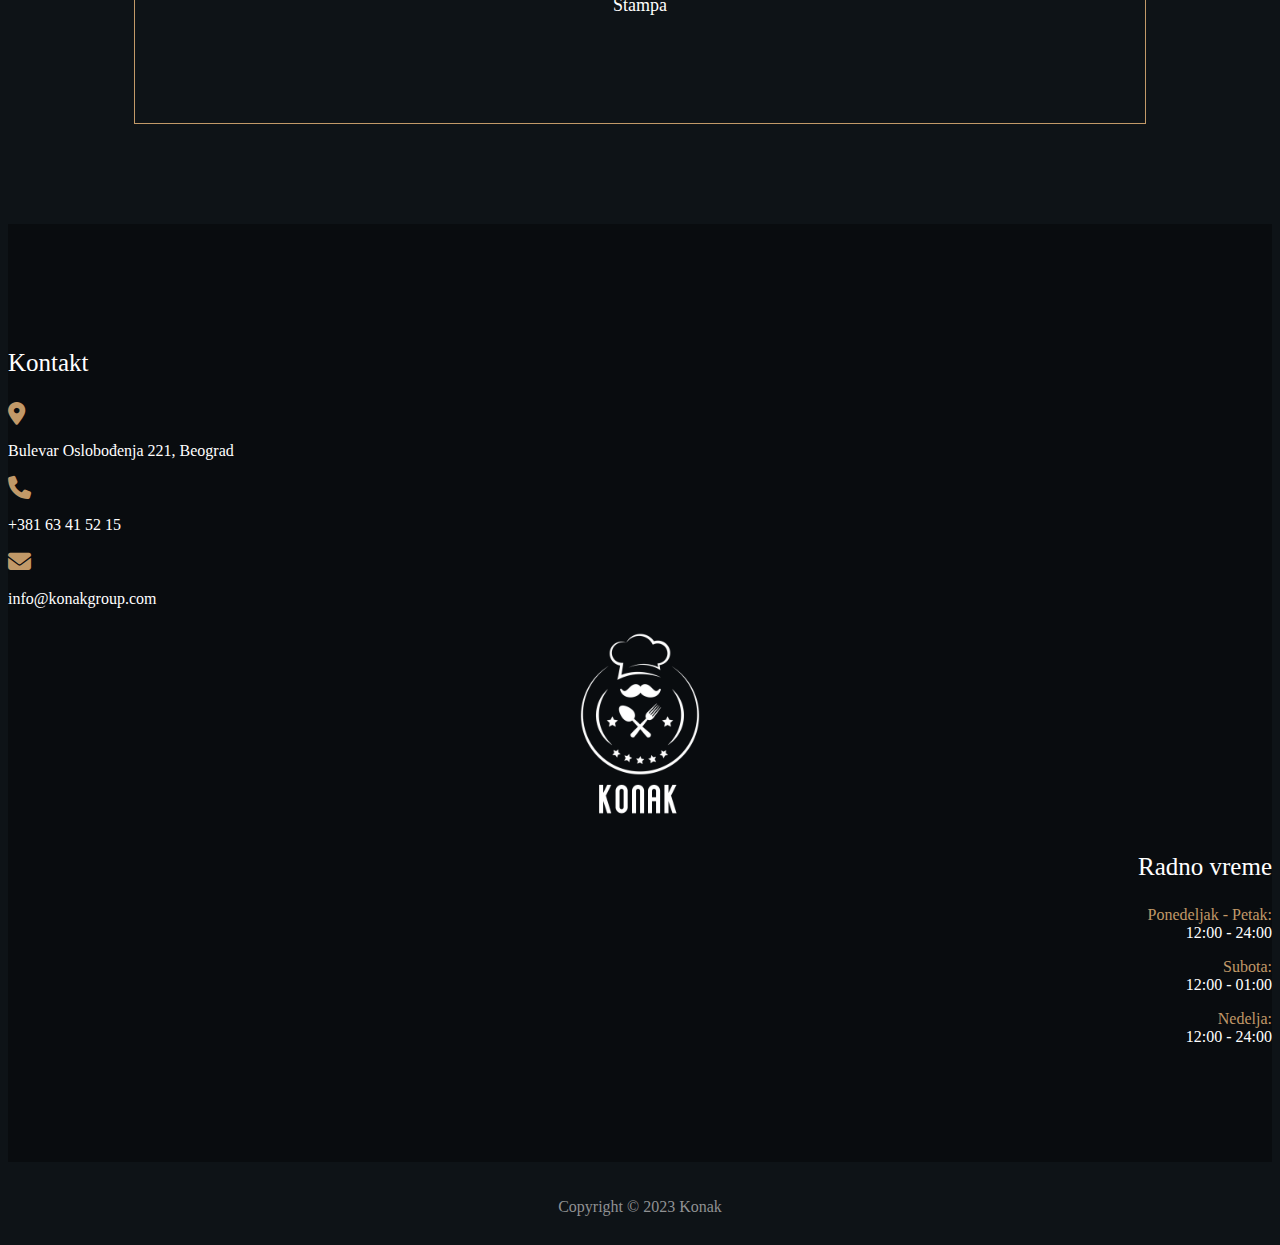
<file: mapa.html>
<!doctype html>
<html lang="en">
  <head>
    <meta charset="utf-8">
    <meta name="viewport" content="width=device-width, initial-scale=1">
    <link href="https://cdn.jsdelivr.net/npm/bootstrap@5.1.3/dist/css/bootstrap.min.css" rel="stylesheet" integrity="sha384-1BmE4kWBq78iYhFldvKuhfTAU6auU8tT94WrHftjDbrCEXSU1oBoqyl2QvZ6jIW3" crossorigin="anonymous">
    <link rel="stylesheet" href="mapa.css">
    <link rel="stylesheet" href="https://cdnjs.cloudflare.com/ajax/libs/font-awesome/6.4.2/css/all.min.css"/>
    <link rel="preconnect" href="https://fonts.googleapis.com">
    <link rel="preconnect" href="https://fonts.gstatic.com" crossorigin>
    <link href="https://fonts.googleapis.com/css2?family=Dancing+Script:wght@500&family=Roboto+Condensed:wght@300&display=swap" rel="stylesheet">
    <link href="https://fonts.googleapis.com/css2?family=Roboto+Condensed&display=swap" rel="stylesheet">
    <link href="https://fonts.googleapis.com/css2?family=Libre+Baskerville&display=swap" rel="stylesheet">
    <title>Konak</title>
  </head>
  <body>

    <nav class="navbar navbar-expand-xl navbar-dark fixed-top">
        <div class="container-fluid">
          <a class="navbar-brand" href="index.html"><img src="img/logo.png" alt=""></a>
          <button class="navbar-toggler border-0 shadow-none" type="button" data-bs-toggle="offcanvas" data-bs-target="#offcanvasNavbar" aria-controls="offcanvasNavbar">
            <span class="navbar-toggler-icon"></span>
          </button>
          <div class="sidebar offcanvas offcanvas-end" tabindex="-1" id="offcanvasNavbar" aria-labelledby="offcanvasNavbarLabel">
            <div class="offcanvas-header">
              <h5 class="offcanvas-title" id="offcanvasNavbarLabel">Konak</h5>
              <button type="button" class="btn-close text-reset" data-bs-dismiss="offcanvas" aria-label="Close"></button>
            </div>
            <div class="offcanvas-body">
              <ul class="navbar-nav justify-content-end flex-grow-1 pe-3">
                <li class="nav-item">
                  <a class="nav-link" aria-current="page" href="index.html">Početna</a>
                </li>
                <li class="nav-item">
                  <a class="nav-link" aria-current="page" href="onama.html">O nama</a>
                </li>
                <li class="nav-item">
                  <a class="nav-link" aria-current="page" href="restoran.html">Restoran</a>
                </li>
                <li class="nav-item">
                  <a class="nav-link" aria-current="page" href="meni.html">Meni</a>
                </li>
                <li class="nav-item">
                  <a class="nav-link" aria-current="page" href="galerija.html">Galerija</a>
                </li>
                <li class="nav-item">
                  <a class="nav-link" aria-current="page" href="faq.html">FAQ</a>
                </li>
                <li class="nav-item">
                  <a class="nav-link" aria-current="page" href="nastim.html">Naš tim</a>
                </li>
                <li class="nav-item">
                  <a class="nav-link" aria-current="page" href="konaciste.html">Konačište</a>
                </li>
                <li class="nav-item">
                  <a class="nav-link" aria-current="page" href="pdf/vinska karta 2019.pdf" target="_blank">Vinska karta</a>
                </li>
                <li class="nav-item">
                  <a class="nav-link" aria-current="page" href="stampa.html">Štampa</a>
                </li>
                <li class="nav-item">
                  <a class="nav-link active" aria-current="page" href="mapa.html">Mapa</a>
                </li>
                <li class="nav-item">
                  <a class="nav-link" aria-current="page" href="kontakt.html">Kontakt</a>
                </li>
              </ul>
            </div>
          </div>
        </div>
      </nav>

      <div class="after-nav">
        <img src="img/image374.jpg" alt="">
        <div class="text">
          <h1>Mapa sajta</h1>
        </div>
      </div>

      <div class="map">
        <div class="container">
            <div class="row">
                <div class="col-md-4">
                    <ul>
                        <li class="item"><a href="index.html" target="_blank">Početna</a></li>
                        <li class="item"><a href="onama.html" target="_blank">O nama</a></li>
                        <li class="item"><a href="galerija.html" target="_blank">Galerija</a></li>
                        <li class="item"><a href="kontakt.html" target="_blank">Kontakt</a></li>
                    </ul>
                </div>
                <div class="col-md-4">
                    <ul>
                        <li class="item"><a href="restoran.html" target="_blank">Restoran</a></li>
                        <li class="item"><a href="konaciste.html" target="_blank">Konačište</a></li>
                        <li class="item"><a href="meni.html" target="_blank">Meni</a></li>
                        <li class="item"><a href="pdf/vinska karta 2019.pdf" target="_blank">Vinska karta</a></li>
                    </ul>
                </div>
                <div class="col-md-4">
                    <ul>
                        <li class="item"><a href="nastim.html" target="_blank">Naš tim</a></li>
                        <li class="item"><a href="faq.html" target="_blank">FAQ</a></li>
                        <li class="item"><a href="stampa.html">Štampa</a></li>
                    </ul>
                </div>
            </div>
        </div>
      </div>

      <div class="footer">
        <div class="container">
          <div class="row">
            <div class="col-sm-4">
              <div class="info">
                <p class="main">Kontakt</p>
                <ul>
                  <li>
                    <i class="fa-solid fa-location-dot"></i>
                    <p>Bulevar Oslobođenja 221, Beograd</p>
                  </li>
                  <li><i class="fa-solid fa-phone"></i>
                    <p>+381 63 41 52 15</p>
                  </li>
                  <li>
                    <i class="fa-solid fa-envelope"></i>
                    <p>info@konakgroup.com</p>
                  </li>
                </ul>
              </div>
            </div>
            <div class="col-sm-4">
              <img src="img/logo.png" alt="">
            </div>
            <div class="col-sm-4">
              <div class="work">
                <p class="main">Radno vreme</p>
                <ul>
                  <li><p><div class="days">Ponedeljak - Petak:</div> 12:00 - 24:00</p></li>
                  <li><p><div class="days">Subota:</div> 12:00 - 01:00</p></li>
                  <li><p><div class="days">Nedelja:</div> 12:00 - 24:00</p></li>
                </ul>
              </div>
            </div>
          </div>
        </div>
      </div>
  
      <div class="after-footer">
        <p>Copyright © 2023 Konak</p>
      </div>

    <script src="https://cdn.jsdelivr.net/npm/bootstrap@5.1.3/dist/js/bootstrap.bundle.min.js" integrity="sha384-ka7Sk0Gln4gmtz2MlQnikT1wXgYsOg+OMhuP+IlRH9sENBO0LRn5q+8nbTov4+1p" crossorigin="anonymous"></script>
  </body>
</html>
</file>
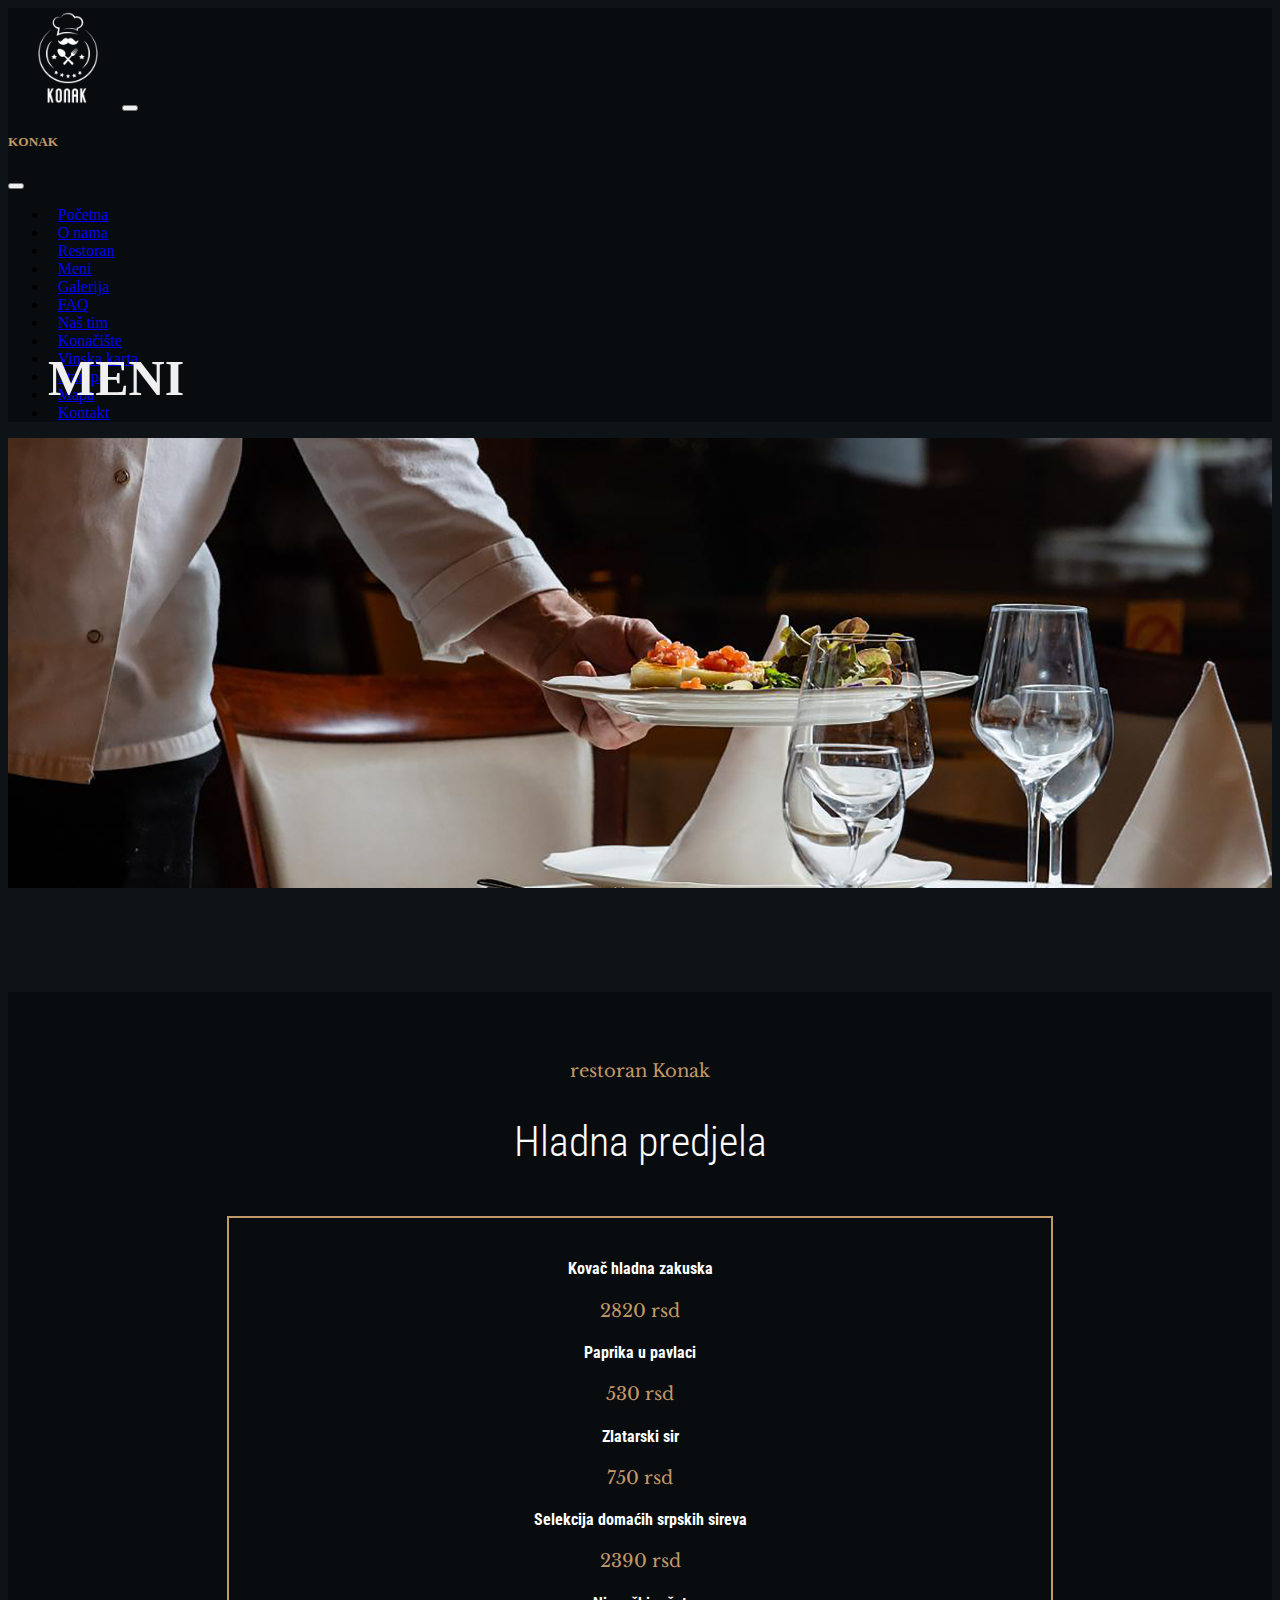
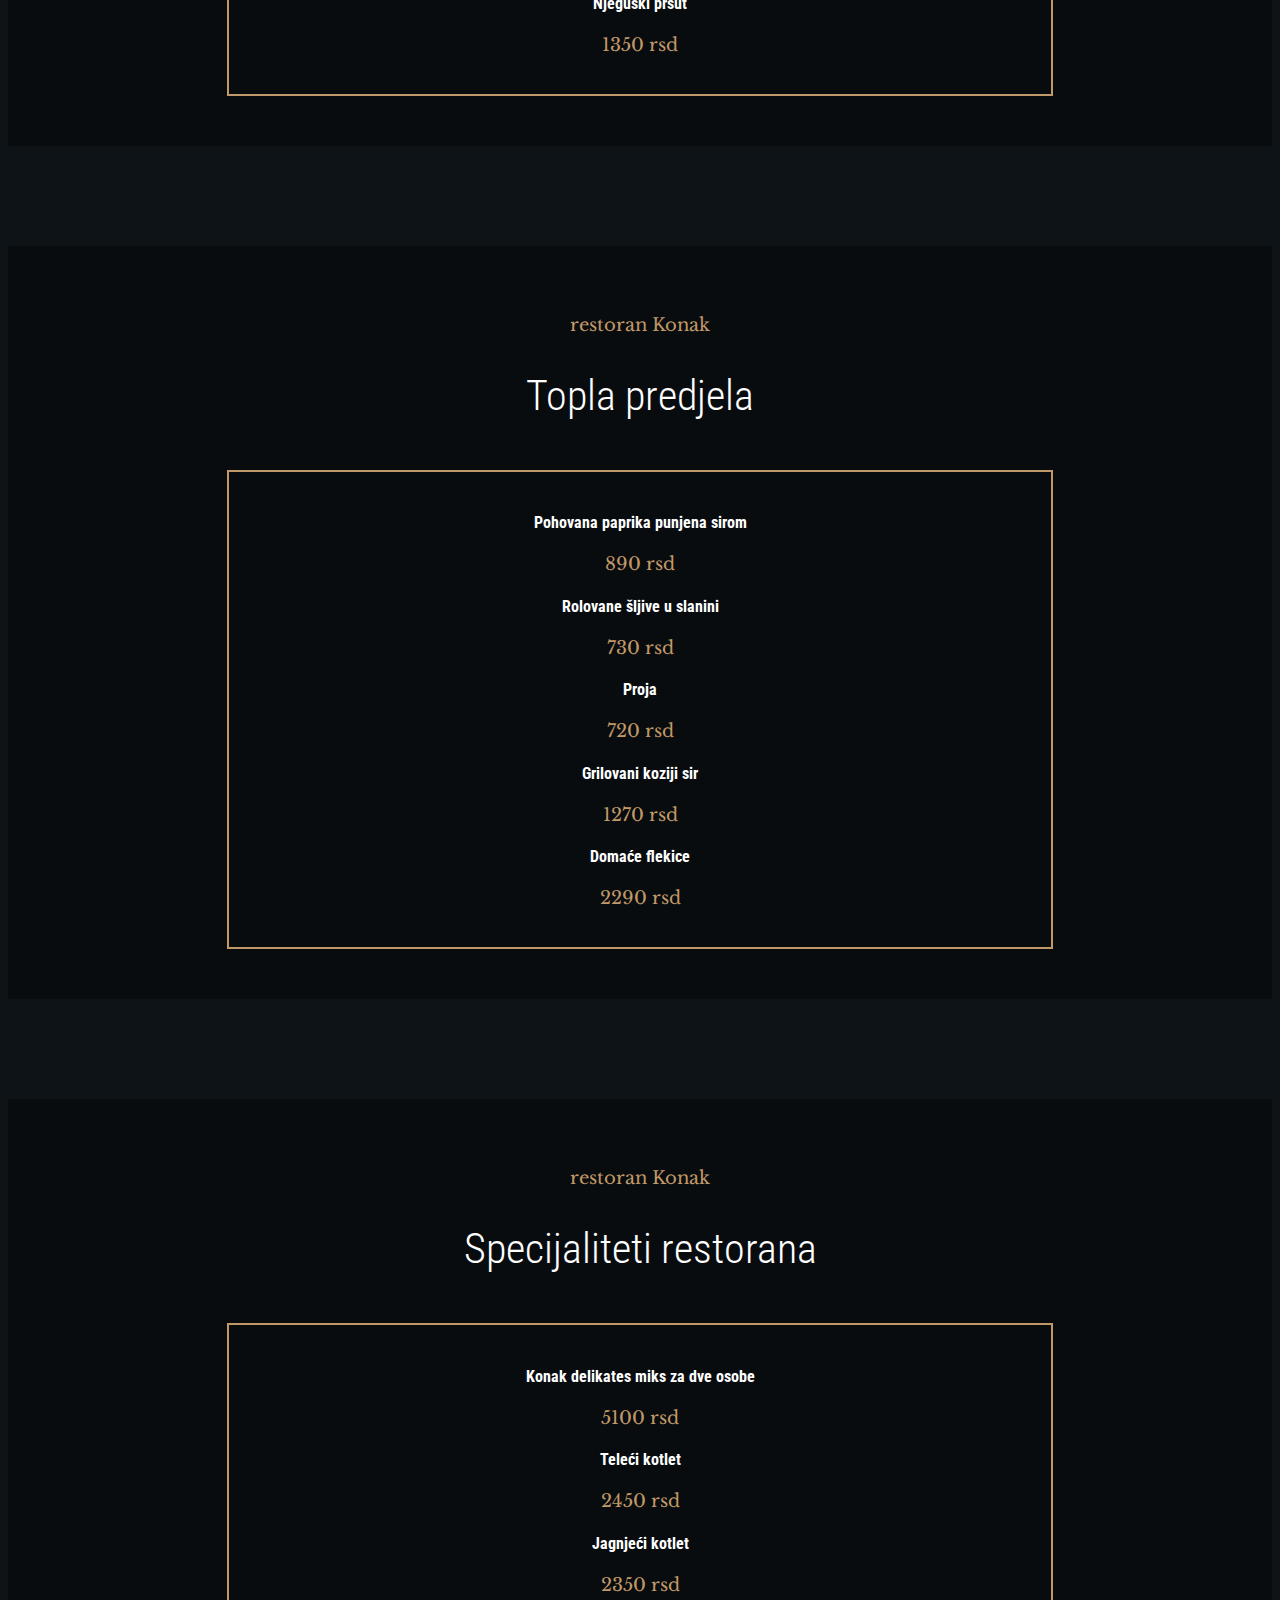
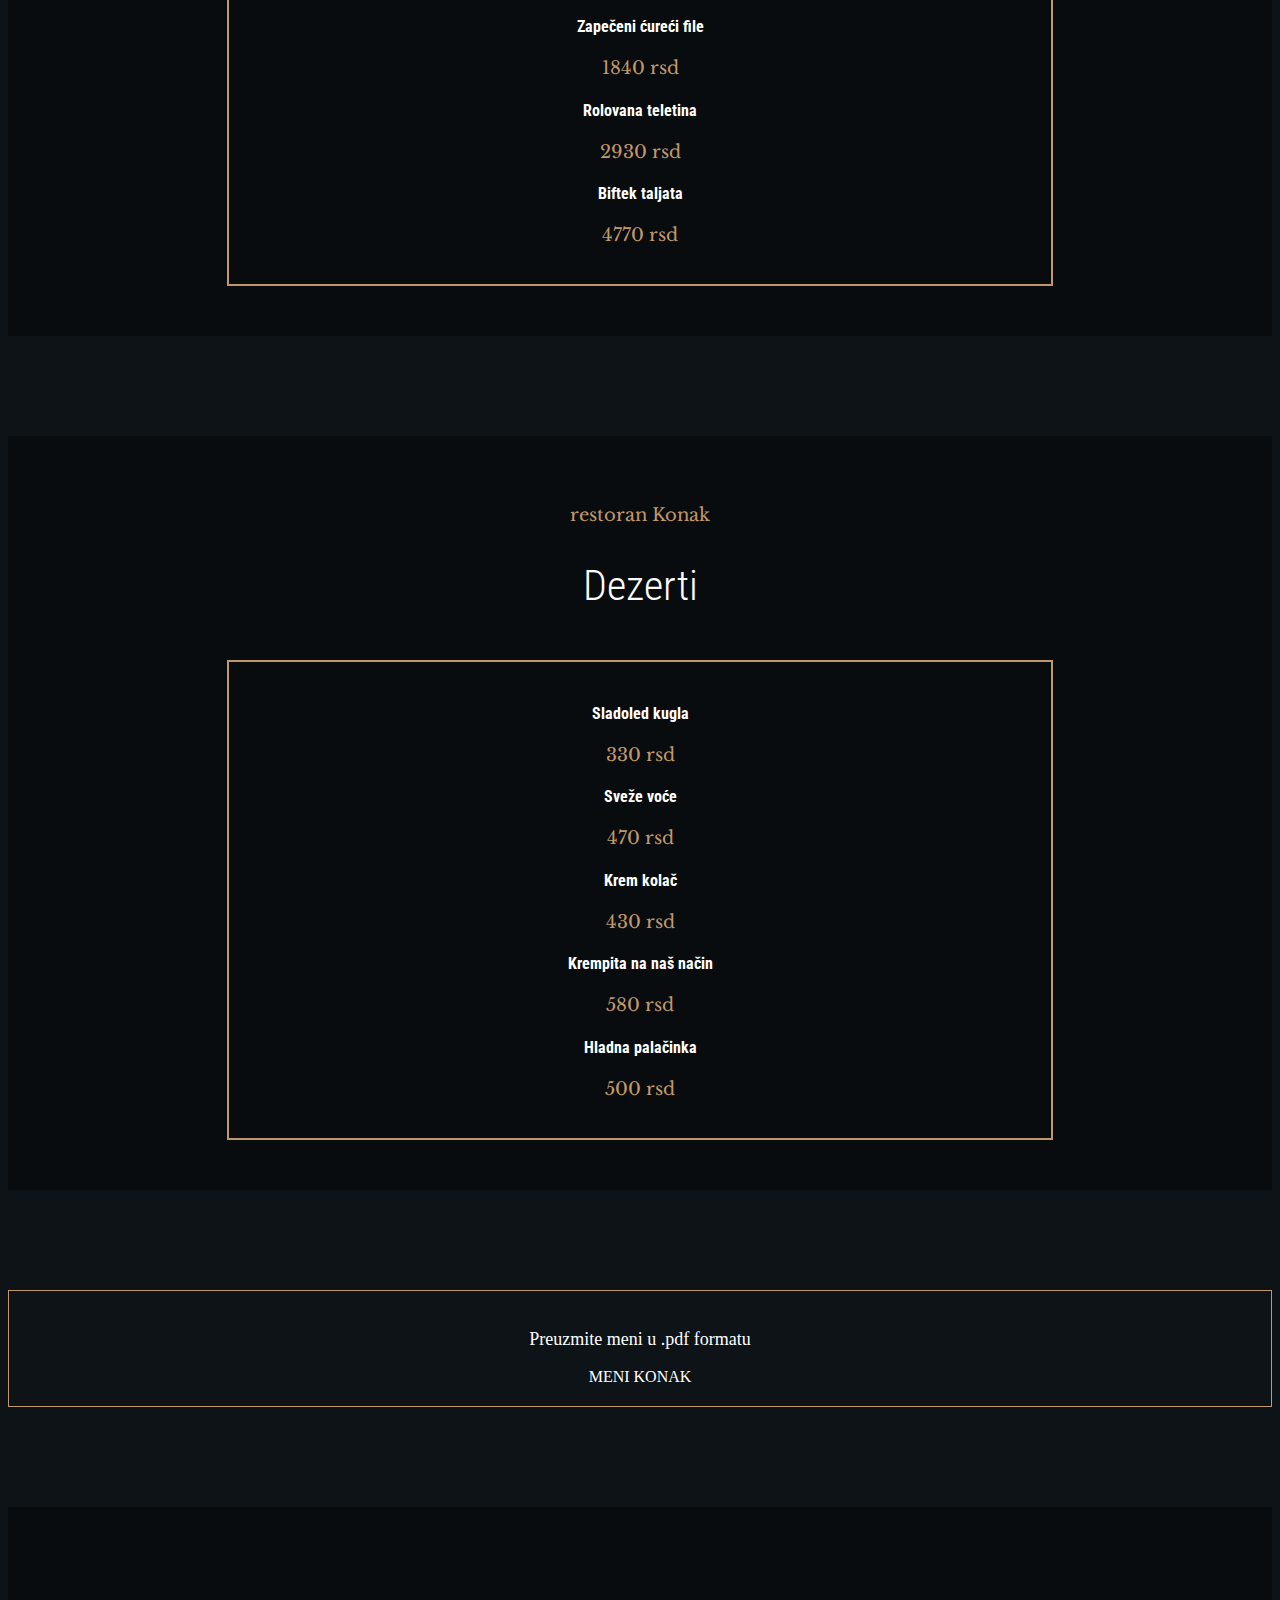
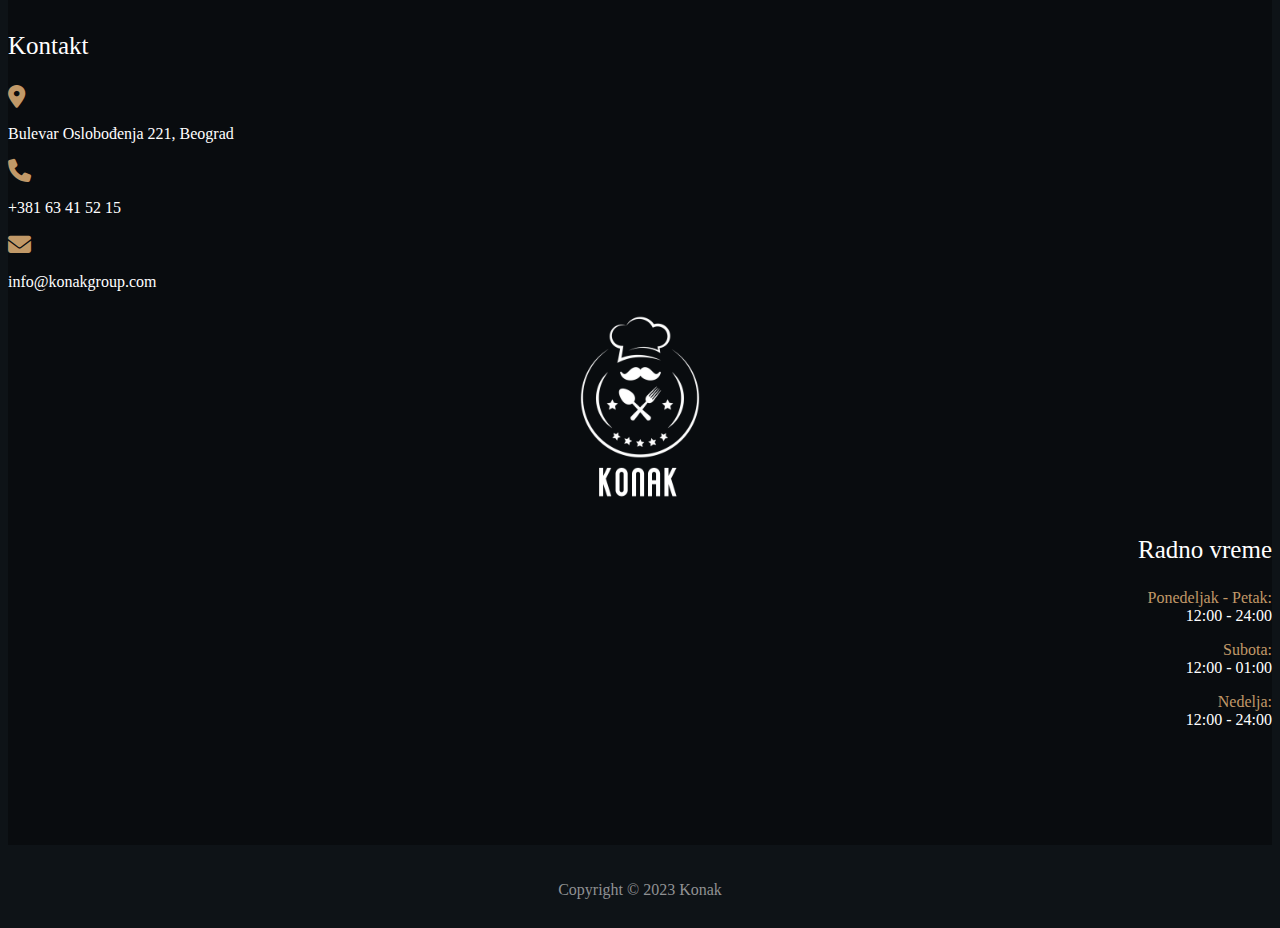
<file: meni.html>
<!doctype html>
<html lang="en">
  <head>
    <meta charset="utf-8">
    <meta name="viewport" content="width=device-width, initial-scale=1">
    <link href="https://cdn.jsdelivr.net/npm/bootstrap@5.1.3/dist/css/bootstrap.min.css" rel="stylesheet" integrity="sha384-1BmE4kWBq78iYhFldvKuhfTAU6auU8tT94WrHftjDbrCEXSU1oBoqyl2QvZ6jIW3" crossorigin="anonymous">
    <link rel="stylesheet" href="meni.css">
    <link rel="stylesheet" href="https://cdnjs.cloudflare.com/ajax/libs/font-awesome/6.4.2/css/all.min.css"/>
    <link rel="preconnect" href="https://fonts.googleapis.com">
    <link rel="preconnect" href="https://fonts.gstatic.com" crossorigin>
    <link href="https://fonts.googleapis.com/css2?family=Dancing+Script:wght@500&family=Roboto+Condensed:wght@300&display=swap" rel="stylesheet">
    <link href="https://fonts.googleapis.com/css2?family=Roboto+Condensed&display=swap" rel="stylesheet">
    <link href="https://fonts.googleapis.com/css2?family=Libre+Baskerville&display=swap" rel="stylesheet">
    <title>Konak</title>
  </head>
  <body>

    <nav class="navbar navbar-expand-xl navbar-dark fixed-top">
        <div class="container-fluid">
          <a class="navbar-brand" href="index.html"><img src="img/logo.png" alt=""></a>
          <button class="navbar-toggler border-0 shadow-none" type="button" data-bs-toggle="offcanvas" data-bs-target="#offcanvasNavbar" aria-controls="offcanvasNavbar">
            <span class="navbar-toggler-icon"></span>
          </button>
          <div class="sidebar offcanvas offcanvas-end" tabindex="-1" id="offcanvasNavbar" aria-labelledby="offcanvasNavbarLabel">
            <div class="offcanvas-header">
              <h5 class="offcanvas-title" id="offcanvasNavbarLabel">Konak</h5>
              <button type="button" class="btn-close text-reset" data-bs-dismiss="offcanvas" aria-label="Close"></button>
            </div>
            <div class="offcanvas-body">
              <ul class="navbar-nav justify-content-end flex-grow-1 pe-3">
                <li class="nav-item">
                  <a class="nav-link" aria-current="page" href="index.html">Početna</a>
                </li>
                <li class="nav-item">
                  <a class="nav-link" aria-current="page" href="onama.html">O nama</a>
                </li>
                <li class="nav-item">
                  <a class="nav-link" aria-current="page" href="restoran.html">Restoran</a>
                </li>
                <li class="nav-item">
                  <a class="nav-link active" aria-current="page" href="meni.html">Meni</a>
                </li>
                <li class="nav-item">
                  <a class="nav-link" aria-current="page" href="galerija.html">Galerija</a>
                </li>
                <li class="nav-item">
                  <a class="nav-link" aria-current="page" href="faq.html">FAQ</a>
                </li>
                <li class="nav-item">
                  <a class="nav-link" aria-current="page" href="nastim.html">Naš tim</a>
                </li>
                <li class="nav-item">
                  <a class="nav-link" aria-current="page" href="konaciste.html">Konačište</a>
                </li>
                <li class="nav-item">
                  <a class="nav-link" aria-current="page" href="pdf/vinska karta 2019.pdf" target="_blank">Vinska karta</a>
                </li>
                <li class="nav-item">
                  <a class="nav-link" aria-current="page" href="stampa.html">Štampa</a>
                </li>
                <li class="nav-item">
                  <a class="nav-link" aria-current="page" href="mapa.html">Mapa</a>
                </li>
                <li class="nav-item">
                  <a class="nav-link" aria-current="page" href="kontakt.html">Kontakt</a>
                </li>
              </ul>
            </div>
          </div>
        </div>
      </nav>

      <div class="after-nav">
        <img src="img/image374.jpg" alt="">
        <div class="text">
          <h1>Meni</h1>
        </div>
      </div>

      <div class="menu">
        <div class="container">
          <p>restoran Konak</p>
          <h2>Hladna predjela</h2>
          <div class="specialties">
            <h4>Kovač hladna zakuska</h4>
            <p>2820 rsd</p>
            <h4>Paprika u pavlaci</h4>
            <p>530 rsd</p>
            <h4>Zlatarski sir</h4>
            <p>750 rsd</p>
            <h4>Selekcija domaćih srpskih sireva</h4>
            <p>2390 rsd</p>
            <h4>Njeguški pršut</h4>
            <p>1350 rsd</p>
          </div>
        </div>
      </div>

      <div class="menu">
        <div class="container">
          <p>restoran Konak</p>
          <h2>Topla predjela</h2>
          <div class="specialties">
            <h4>Pohovana paprika punjena sirom</h4>
            <p>890 rsd</p>
            <h4>Rolovane šljive u slanini</h4>
            <p>730 rsd</p>
            <h4>Proja</h4>
            <p>720 rsd</p>
            <h4>Grilovani koziji sir</h4>
            <p>1270 rsd</p>
            <h4>Domaće flekice</h4>
            <p>2290 rsd</p>
          </div>
        </div>
      </div>

      <div class="menu">
        <div class="container">
          <p>restoran Konak</p>
          <h2>Specijaliteti restorana</h2>
          <div class="specialties">
            <h4>Konak delikates miks za dve osobe</h4>
            <p>5100 rsd</p>
            <h4>Teleći kotlet</h4>
            <p>2450 rsd</p>
            <h4>Jagnjeći kotlet</h4>
            <p>2350 rsd</p>
            <h4>Zapečeni ćureći file</h4>
            <p>1840 rsd</p>
            <h4>Rolovana teletina</h4>
            <p>2930 rsd</p>
            <h4>Biftek taljata</h4>
            <p>4770 rsd</p>
          </div>
        </div>
      </div>

      <div class="menu">
        <div class="container">
          <p>restoran Konak</p>
          <h2>Dezerti</h2>
          <div class="specialties">
            <h4>Sladoled kugla</h4>
            <p>330 rsd</p>
            <h4>Sveže voće</h4>
            <p>470 rsd</p>
            <h4>Krem kolač</h4>
            <p>430 rsd</p>
            <h4>Krempita na naš način</h4>
            <p>580 rsd</p>
            <h4>Hladna palačinka</h4>
            <p>500 rsd</p>
          </div>
        </div>
      </div>

      <div class="download">
        <div class="container">
          <p>Preuzmite meni u .pdf formatu</p>
          <a href="pdf/MENU KONAK 2019.pdf" target="_blank">MENI KONAK</a>
        </div>
      </div>

      <div class="footer">
        <div class="container">
          <div class="row">
            <div class="col-sm-4">
              <div class="info">
                <p class="main">Kontakt</p>
                <ul>
                  <li>
                    <i class="fa-solid fa-location-dot"></i>
                    <p>Bulevar Oslobođenja 221, Beograd</p>
                  </li>
                  <li><i class="fa-solid fa-phone"></i>
                    <p>+381 63 41 52 15</p>
                  </li>
                  <li>
                    <i class="fa-solid fa-envelope"></i>
                    <p>info@konakgroup.com</p>
                  </li>
                </ul>
              </div>
            </div>
            <div class="col-sm-4">
              <img src="img/logo.png" alt="">
            </div>
            <div class="col-sm-4">
              <div class="work">
                <p class="main">Radno vreme</p>
                <ul>
                  <li><p><div class="days">Ponedeljak - Petak:</div> 12:00 - 24:00</p></li>
                  <li><p><div class="days">Subota:</div> 12:00 - 01:00</p></li>
                  <li><p><div class="days">Nedelja:</div> 12:00 - 24:00</p></li>
                </ul>
              </div>
            </div>
          </div>
        </div>
      </div>
  
      <div class="after-footer">
        <p>Copyright © 2023 Konak</p>
      </div>

    <script src="https://cdn.jsdelivr.net/npm/bootstrap@5.1.3/dist/js/bootstrap.bundle.min.js" integrity="sha384-ka7Sk0Gln4gmtz2MlQnikT1wXgYsOg+OMhuP+IlRH9sENBO0LRn5q+8nbTov4+1p" crossorigin="anonymous"></script>
  </body>
</html>
</file>
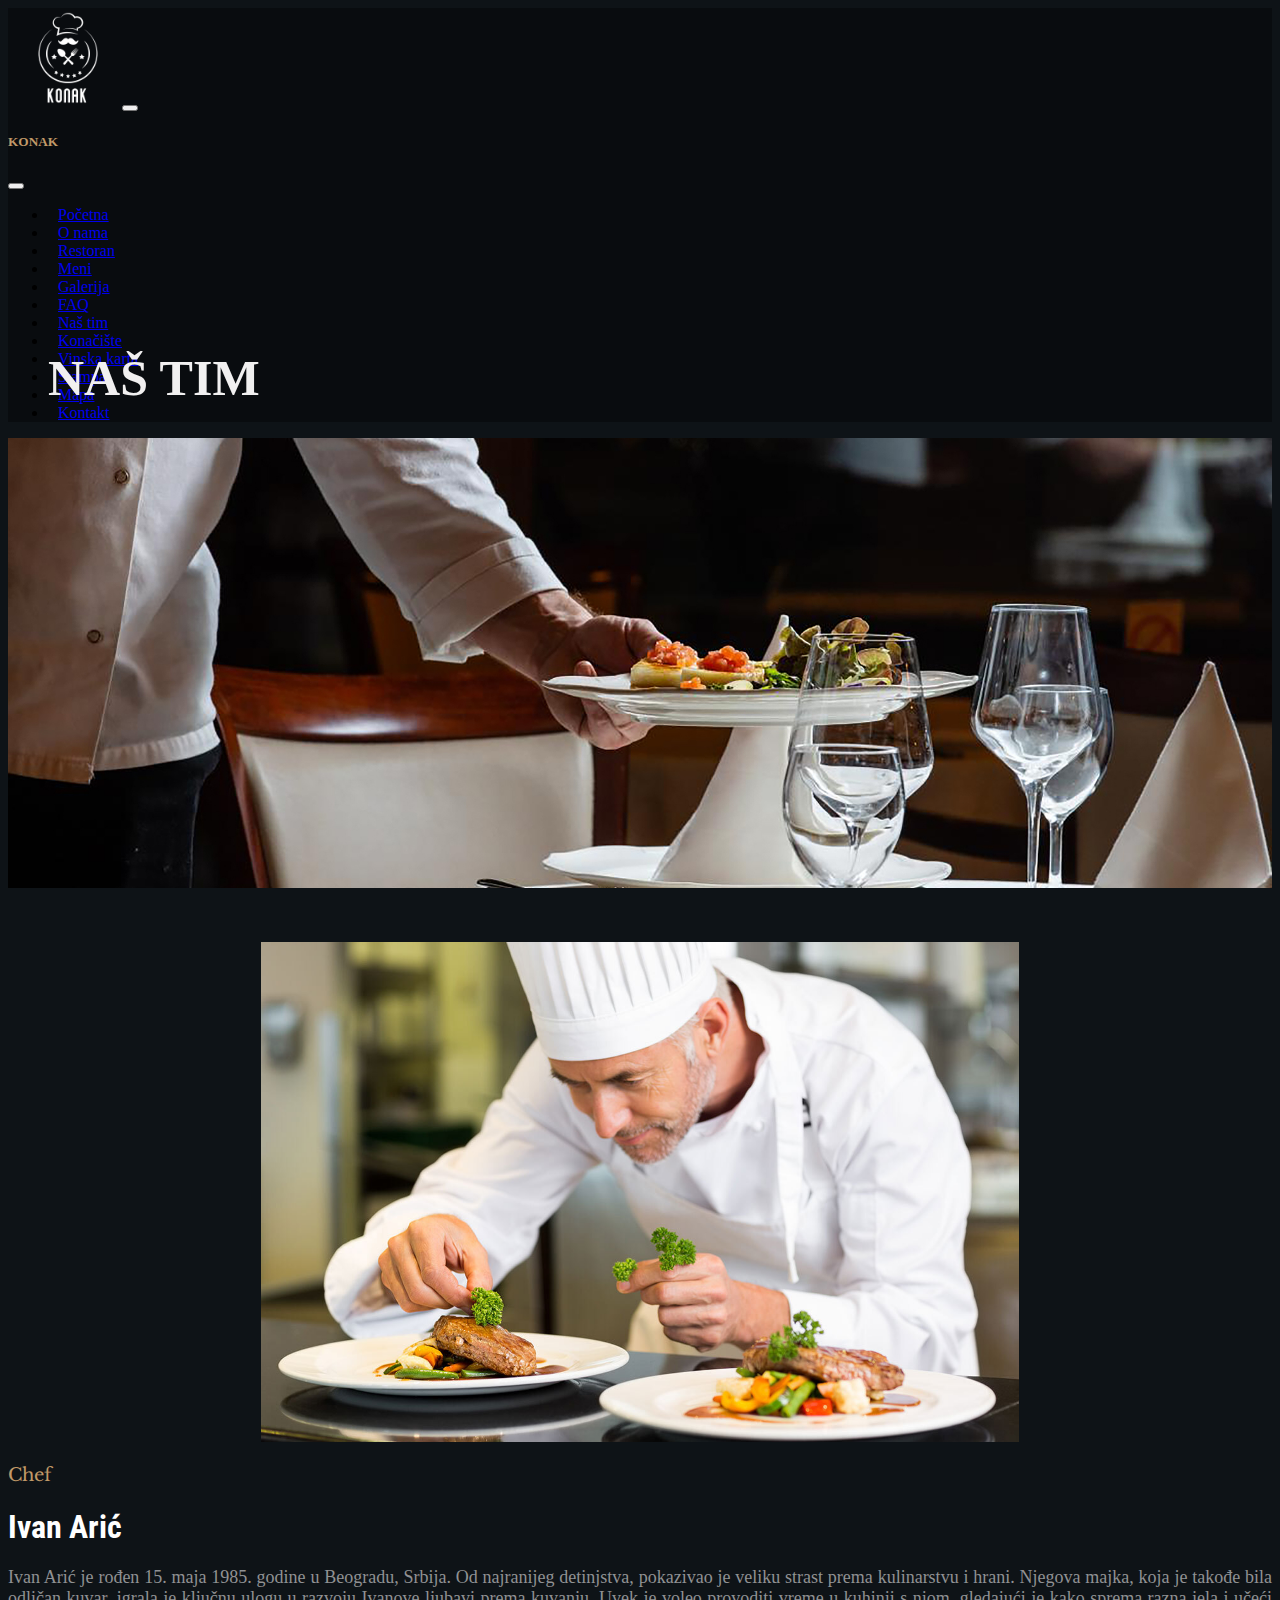
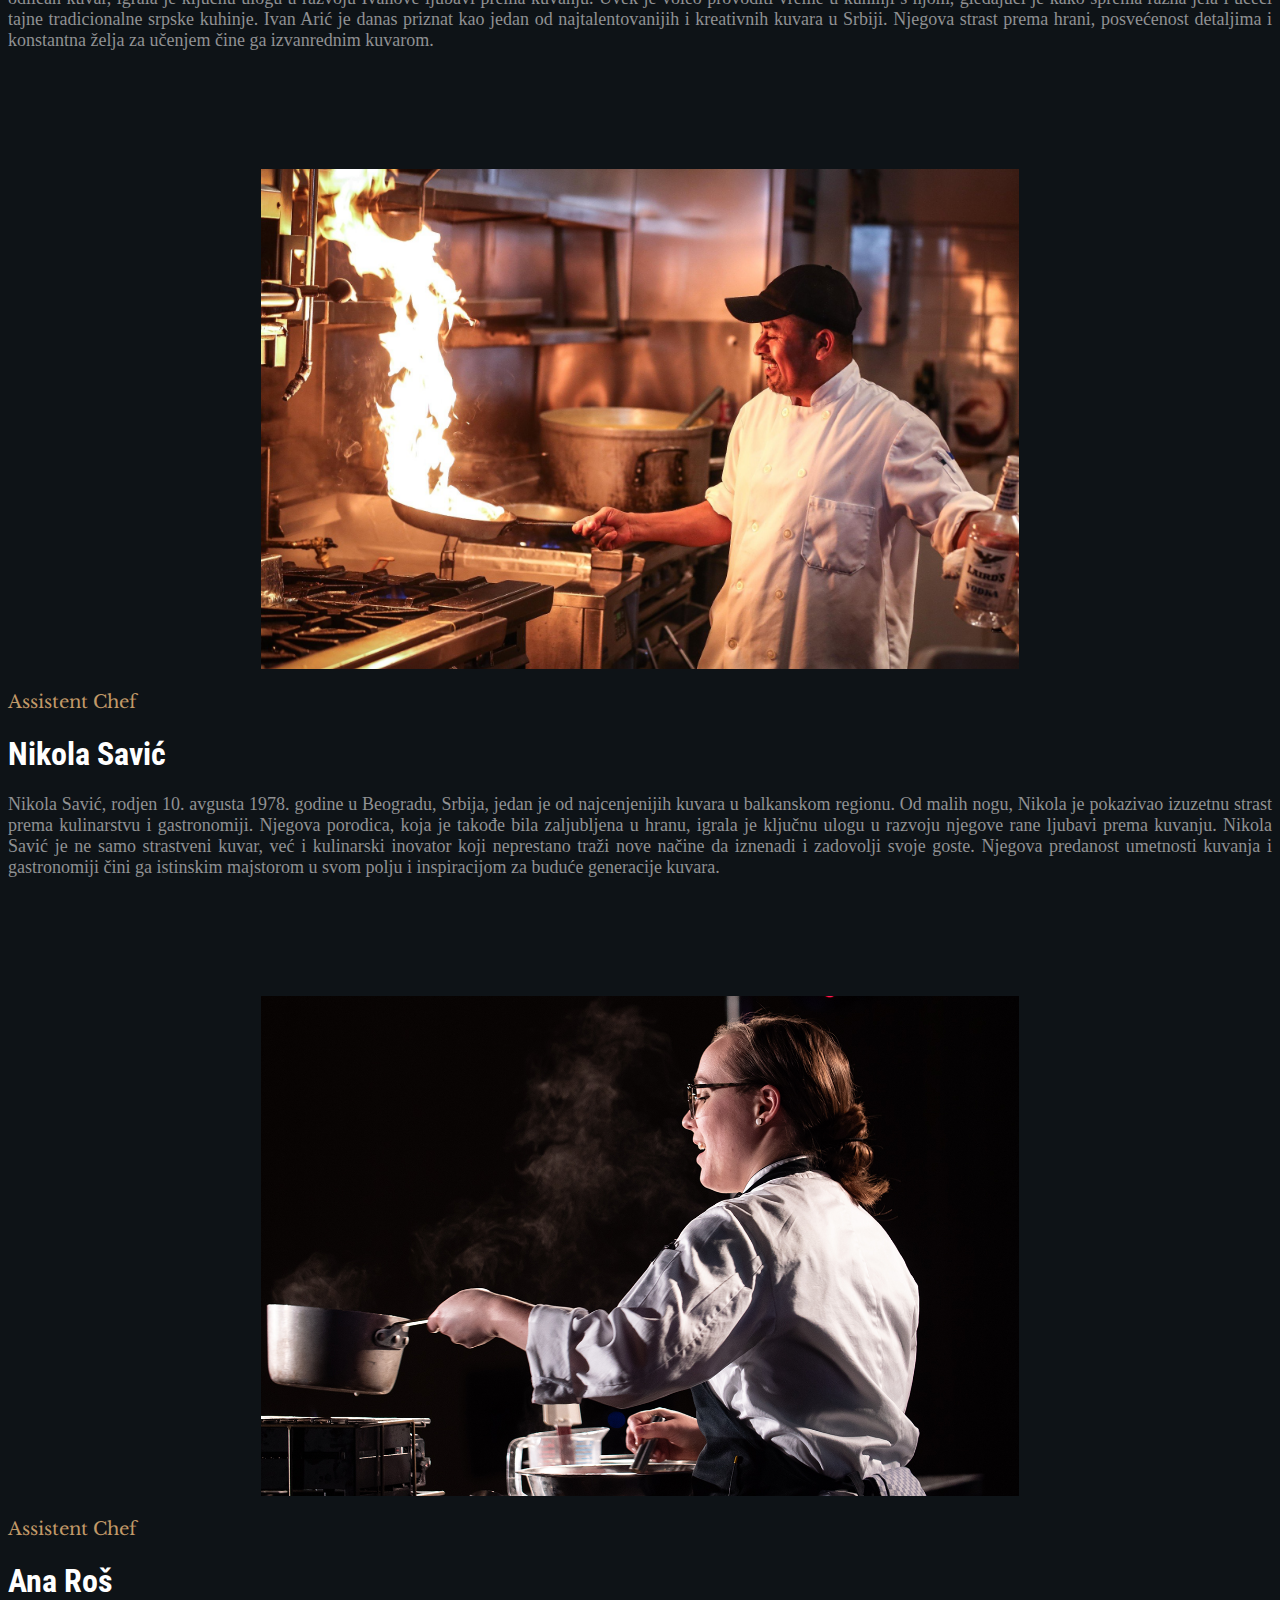
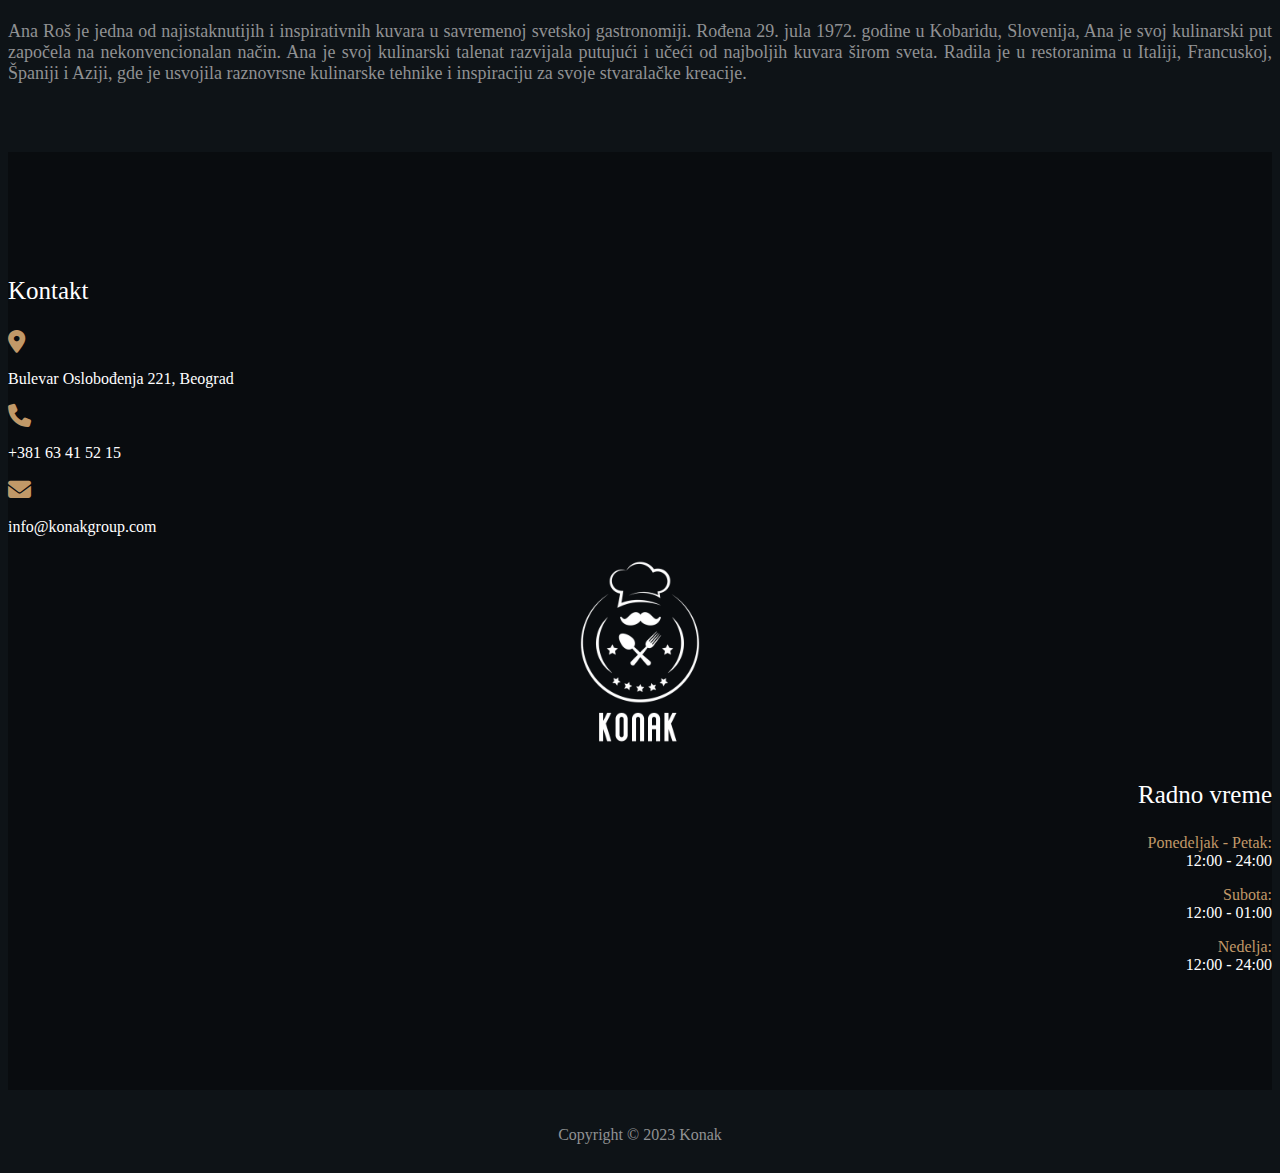
<file: nastim.html>
<!doctype html>
<html lang="en">
  <head>
    <meta charset="utf-8">
    <meta name="viewport" content="width=device-width, initial-scale=1">
    <link href="https://cdn.jsdelivr.net/npm/bootstrap@5.1.3/dist/css/bootstrap.min.css" rel="stylesheet" integrity="sha384-1BmE4kWBq78iYhFldvKuhfTAU6auU8tT94WrHftjDbrCEXSU1oBoqyl2QvZ6jIW3" crossorigin="anonymous">
    <link rel="stylesheet" href="nastim.css">
    <link rel="stylesheet" href="https://cdnjs.cloudflare.com/ajax/libs/font-awesome/6.4.2/css/all.min.css"/>
    <link rel="preconnect" href="https://fonts.googleapis.com">
    <link rel="preconnect" href="https://fonts.gstatic.com" crossorigin>
    <link href="https://fonts.googleapis.com/css2?family=Dancing+Script:wght@500&family=Roboto+Condensed:wght@300&display=swap" rel="stylesheet">
    <link href="https://fonts.googleapis.com/css2?family=Roboto+Condensed&display=swap" rel="stylesheet">
    <link href="https://fonts.googleapis.com/css2?family=Libre+Baskerville&display=swap" rel="stylesheet">
    <title>Konak</title>
  </head>
  <body>

    <nav class="navbar navbar-expand-xl navbar-dark fixed-top">
        <div class="container-fluid">
          <a class="navbar-brand" href="index.html"><img src="img/logo.png" alt=""></a>
          <button class="navbar-toggler border-0 shadow-none" type="button" data-bs-toggle="offcanvas" data-bs-target="#offcanvasNavbar" aria-controls="offcanvasNavbar">
            <span class="navbar-toggler-icon"></span>
          </button>
          <div class="sidebar offcanvas offcanvas-end" tabindex="-1" id="offcanvasNavbar" aria-labelledby="offcanvasNavbarLabel">
            <div class="offcanvas-header">
              <h5 class="offcanvas-title" id="offcanvasNavbarLabel">Konak</h5>
              <button type="button" class="btn-close text-reset" data-bs-dismiss="offcanvas" aria-label="Close"></button>
            </div>
            <div class="offcanvas-body">
              <ul class="navbar-nav justify-content-end flex-grow-1 pe-3">
                <li class="nav-item">
                  <a class="nav-link" aria-current="page" href="index.html">Početna</a>
                </li>
                <li class="nav-item">
                  <a class="nav-link" aria-current="page" href="onama.html">O nama</a>
                </li>
                <li class="nav-item">
                  <a class="nav-link" aria-current="page" href="restoran.html">Restoran</a>
                </li>
                <li class="nav-item">
                  <a class="nav-link" aria-current="page" href="meni.html">Meni</a>
                </li>
                <li class="nav-item">
                  <a class="nav-link" aria-current="page" href="galerija.html">Galerija</a>
                </li>
                <li class="nav-item">
                  <a class="nav-link" aria-current="page" href="faq.html">FAQ</a>
                </li>
                <li class="nav-item">
                  <a class="nav-link active" aria-current="page" href="nastim.html">Naš tim</a>
                </li>
                <li class="nav-item">
                  <a class="nav-link" aria-current="page" href="konaciste.html">Konačište</a>
                </li>
                <li class="nav-item">
                  <a class="nav-link" aria-current="page" href="pdf/vinska karta 2019.pdf" target="_blank">Vinska karta</a>
                </li>
                <li class="nav-item">
                  <a class="nav-link" aria-current="page" href="stampa.html">Štampa</a>
                </li>
                <li class="nav-item">
                  <a class="nav-link" aria-current="page" href="mapa.html">Mapa</a>
                </li>
                <li class="nav-item">
                  <a class="nav-link" aria-current="page" href="kontakt.html">Kontakt</a>
                </li>
              </ul>
            </div>
          </div>
        </div>
      </nav>

      <div class="after-nav">
        <img src="img/image374.jpg" alt="">
        <div class="text">
          <h1>Naš tim</h1>
        </div>
      </div>

      <div class="chef">
        <div class="container">
          <div class="row">
            <div class="col-md-6">
                <img src="img/ezgif-4-3238a84fe9.jpg" alt="">
            </div>
            <div class="col-md-6">
              <div class="text">
                <p class="chef-p">Chef</p>
                <h1>Ivan Arić</h1>
                <p class="about">Ivan Arić je rođen 15. maja 1985. godine u Beogradu, Srbija. 
                    Od najranijeg detinjstva, pokazivao je veliku strast prema kulinarstvu i hrani. Njegova majka, 
                    koja je takođe bila odličan kuvar, igrala je ključnu ulogu u razvoju Ivanove ljubavi prema kuvanju. 
                    Uvek je voleo provoditi vreme u kuhinji s njom, gledajući je kako sprema razna jela i 
                    učeći tajne tradicionalne srpske kuhinje. Ivan Arić je danas priznat kao jedan od najtalentovanijih i 
                    kreativnih kuvara u Srbiji. Njegova strast prema hrani, posvećenost detaljima i 
                    konstantna želja za učenjem čine ga izvanrednim kuvarom. </p>
              </div>
            </div>
          </div>
        </div>
      </div>

      <div class="chef">
        <div class="container">
          <div class="row">
            <div class="col-md-6">
                <img src="img/chef (1).jpg" alt="">
            </div>
            <div class="col-md-6">
              <div class="text">
                <p class="chef-p">Assistent Chef</p>
                <h1>Nikola Savić</h1>
                <p class="about">Nikola Savić, rodjen 10. avgusta 1978. godine u Beogradu, Srbija, jedan je od najcenjenijih kuvara u 
                    balkanskom regionu. Od malih nogu, Nikola je pokazivao izuzetnu strast prema kulinarstvu i gastronomiji. 
                    Njegova porodica, koja je takođe bila zaljubljena u hranu, igrala je ključnu ulogu u razvoju njegove rane ljubavi 
                    prema kuvanju. Nikola Savić je ne samo strastveni kuvar, već i kulinarski inovator koji neprestano traži nove 
                    načine da iznenadi i zadovolji svoje goste. Njegova predanost umetnosti kuvanja i gastronomiji čini ga istinskim 
                    majstorom u svom polju i inspiracijom za buduće generacije kuvara.</p>
              </div>
            </div>
          </div>
        </div>
      </div>

      <div class="chef">
        <div class="container">
          <div class="row">
            <div class="col-md-6">
                <img src="img/Pastry_from_the_Hot_Line-2.jpg" alt="">
            </div>
            <div class="col-md-6">
              <div class="text">
                <p class="chef-p">Assistent Chef</p>
                <h1>Ana Roš</h1>
                <p class="about">Ana Roš je jedna od najistaknutijih i inspirativnih kuvara u savremenoj svetskoj gastronomiji. 
                    Rođena 29. jula 1972. godine u Kobaridu, Slovenija, Ana je svoj kulinarski put započela na nekonvencionalan način.
                    Ana je svoj kulinarski talenat razvijala putujući i učeći od najboljih kuvara širom sveta. 
                    Radila je u restoranima u Italiji, Francuskoj, Španiji i Aziji, gde je usvojila raznovrsne kulinarske tehnike i 
                    inspiraciju za svoje stvaralačke kreacije.</p>
              </div>
            </div>
          </div>
        </div>
      </div>

      <div class="footer">
        <div class="container">
          <div class="row">
            <div class="col-sm-4">
              <div class="info">
                <p class="main">Kontakt</p>
                <ul>
                  <li>
                    <i class="fa-solid fa-location-dot"></i>
                    <p>Bulevar Oslobođenja 221, Beograd</p>
                  </li>
                  <li><i class="fa-solid fa-phone"></i>
                    <p>+381 63 41 52 15</p>
                  </li>
                  <li>
                    <i class="fa-solid fa-envelope"></i>
                    <p>info@konakgroup.com</p>
                  </li>
                </ul>
              </div>
            </div>
            <div class="col-sm-4">
              <img src="img/logo.png" alt="">
            </div>
            <div class="col-sm-4">
              <div class="work">
                <p class="main">Radno vreme</p>
                <ul>
                  <li><p><div class="days">Ponedeljak - Petak:</div> 12:00 - 24:00</p></li>
                  <li><p><div class="days">Subota:</div> 12:00 - 01:00</p></li>
                  <li><p><div class="days">Nedelja:</div> 12:00 - 24:00</p></li>
                </ul>
              </div>
            </div>
          </div>
        </div>
      </div>
  
      <div class="after-footer">
        <p>Copyright © 2023 Konak</p>
      </div>

    <script src="https://cdn.jsdelivr.net/npm/bootstrap@5.1.3/dist/js/bootstrap.bundle.min.js" integrity="sha384-ka7Sk0Gln4gmtz2MlQnikT1wXgYsOg+OMhuP+IlRH9sENBO0LRn5q+8nbTov4+1p" crossorigin="anonymous"></script>
  </body>
</html>
</file>
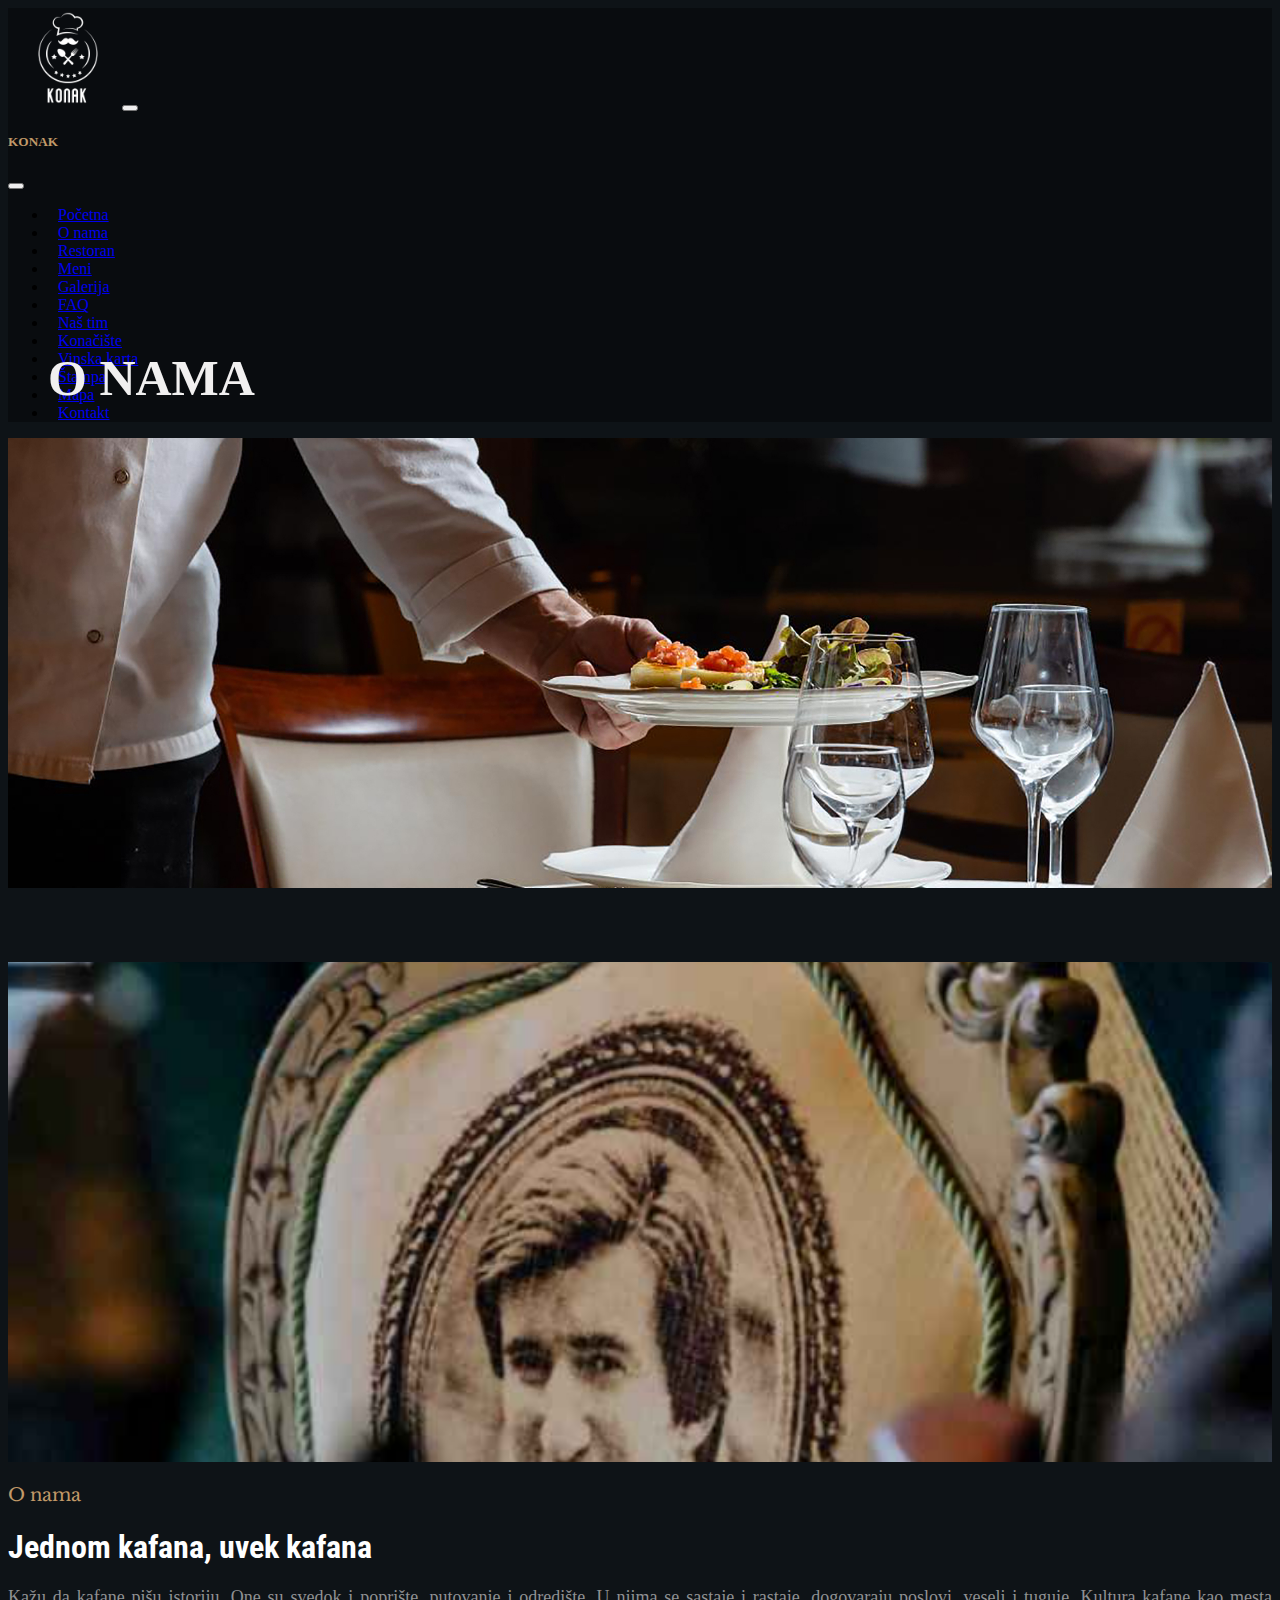
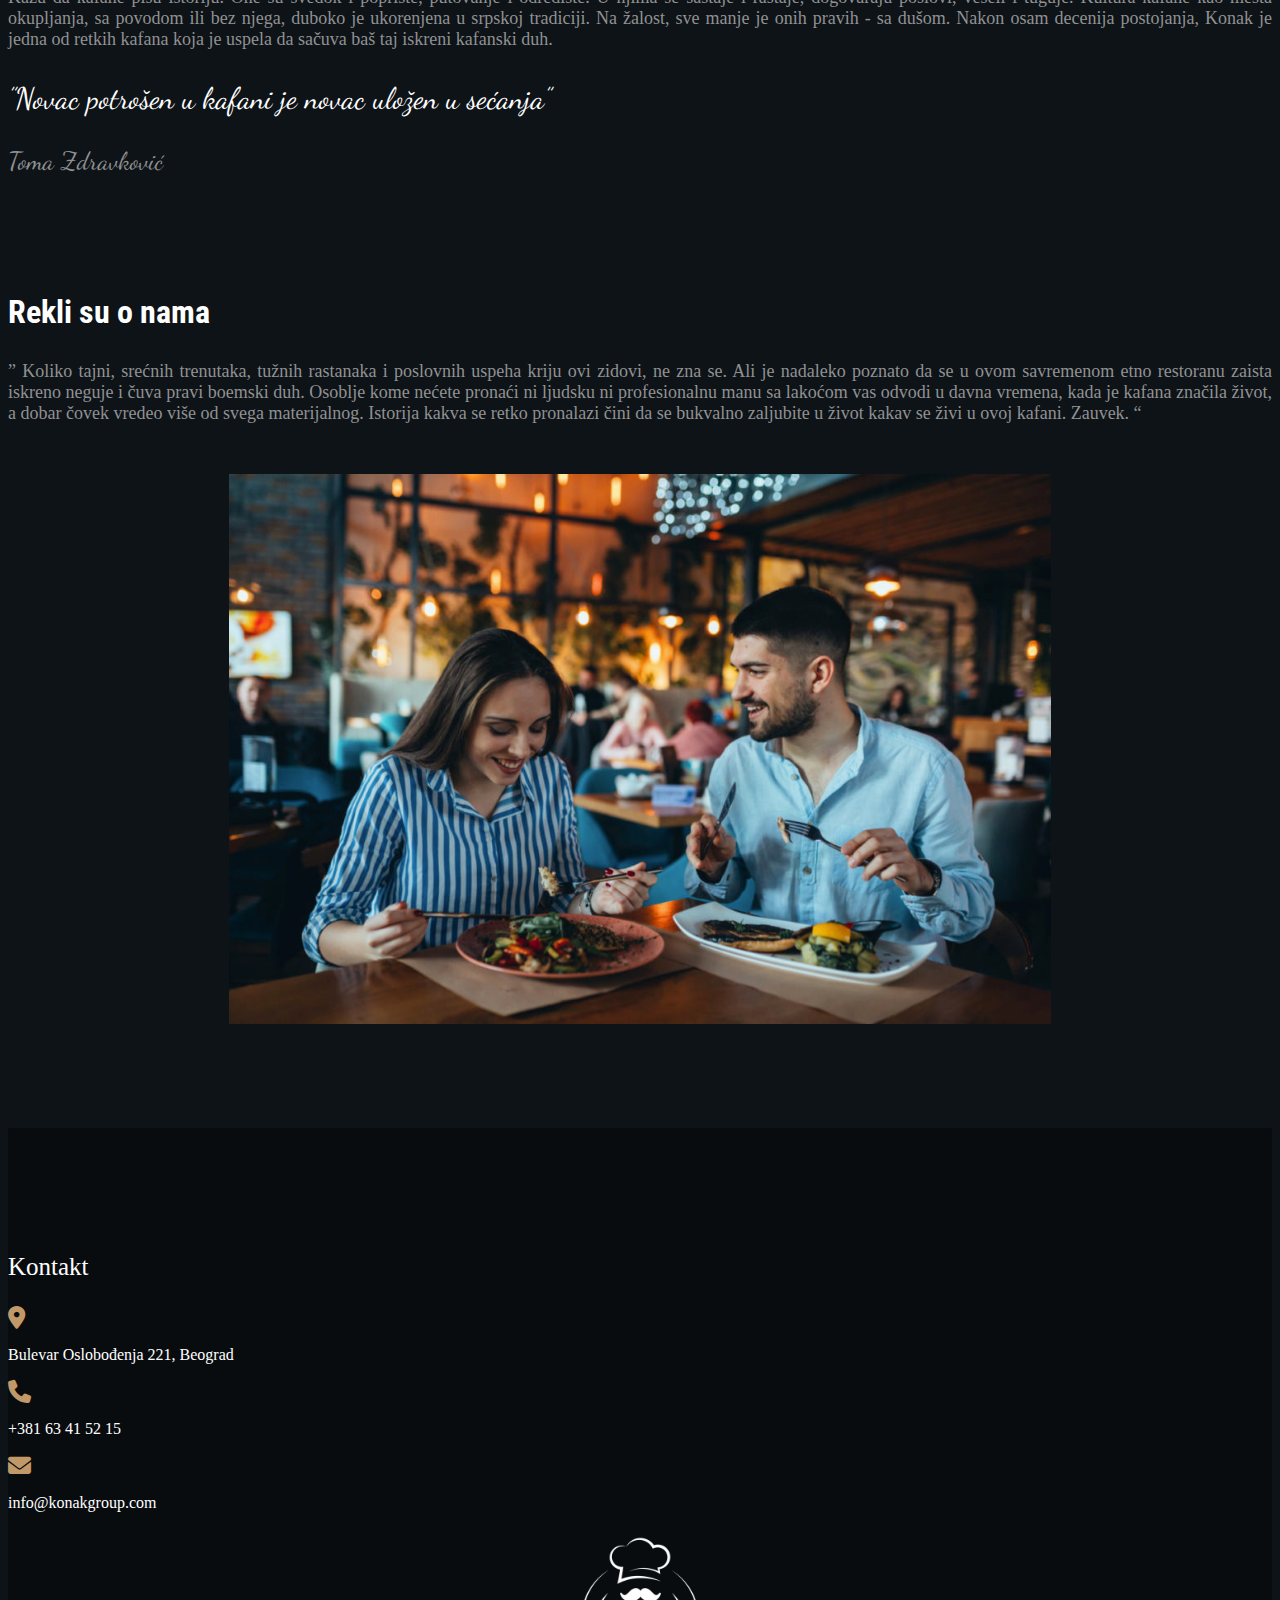
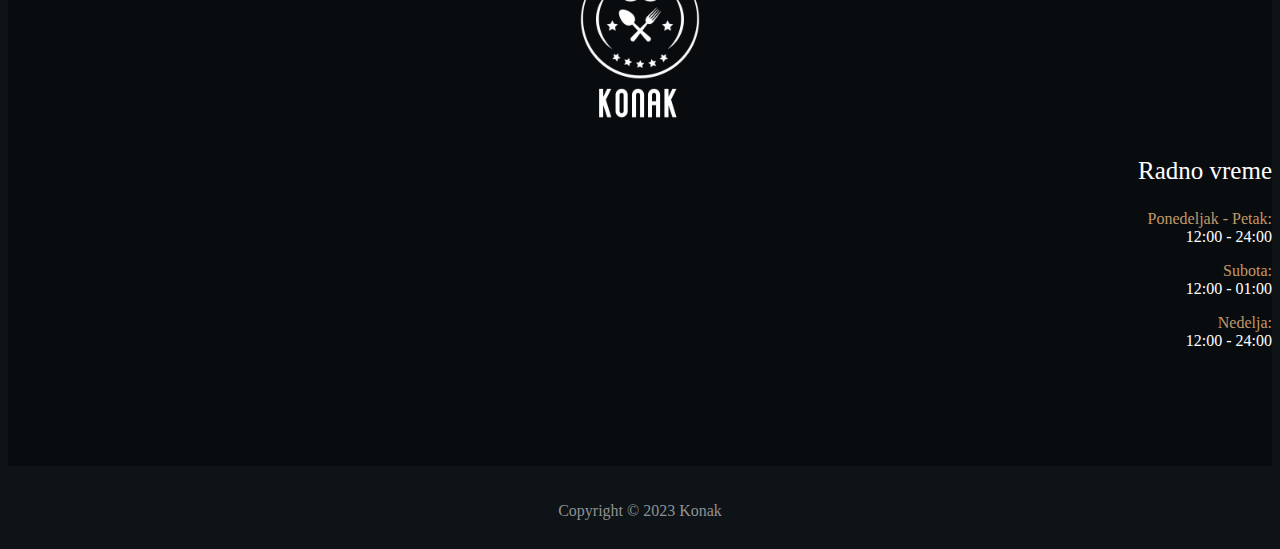
<file: onama.html>
<!doctype html>
<html lang="en">
  <head>
    <meta charset="utf-8">
    <meta name="viewport" content="width=device-width, initial-scale=1">
    <link href="https://cdn.jsdelivr.net/npm/bootstrap@5.1.3/dist/css/bootstrap.min.css" rel="stylesheet" integrity="sha384-1BmE4kWBq78iYhFldvKuhfTAU6auU8tT94WrHftjDbrCEXSU1oBoqyl2QvZ6jIW3" crossorigin="anonymous">
    <link rel="stylesheet" href="onama.css">
    <link rel="stylesheet" href="https://cdnjs.cloudflare.com/ajax/libs/font-awesome/6.4.2/css/all.min.css"/>
    <link rel="preconnect" href="https://fonts.googleapis.com">
    <link rel="preconnect" href="https://fonts.gstatic.com" crossorigin>
    <link href="https://fonts.googleapis.com/css2?family=Dancing+Script:wght@500&family=Roboto+Condensed:wght@300&display=swap" rel="stylesheet">
    <link href="https://fonts.googleapis.com/css2?family=Roboto+Condensed&display=swap" rel="stylesheet">
    <link href="https://fonts.googleapis.com/css2?family=Libre+Baskerville&display=swap" rel="stylesheet">
    <title>Konak</title>
  </head>
  <body>
    <nav class="navbar navbar-expand-xl navbar-dark fixed-top">
        <div class="container-fluid">
          <a class="navbar-brand" href="index.html"><img src="img/logo.png" alt=""></a>
          <button class="navbar-toggler border-0 shadow-none" type="button" data-bs-toggle="offcanvas" data-bs-target="#offcanvasNavbar" aria-controls="offcanvasNavbar">
            <span class="navbar-toggler-icon"></span>
          </button>
          <div class="sidebar offcanvas offcanvas-end" tabindex="-1" id="offcanvasNavbar" aria-labelledby="offcanvasNavbarLabel">
            <div class="offcanvas-header">
              <h5 class="offcanvas-title" id="offcanvasNavbarLabel">Konak</h5>
              <button type="button" class="btn-close text-reset" data-bs-dismiss="offcanvas" aria-label="Close"></button>
            </div>
            <div class="offcanvas-body">
              <ul class="navbar-nav justify-content-end flex-grow-1 pe-3">
                <li class="nav-item">
                  <a class="nav-link" aria-current="page" href="index.html">Početna</a>
                </li>
                <li class="nav-item">
                  <a class="nav-link active" aria-current="page" href="onama.html">O nama</a>
                </li>
                <li class="nav-item">
                  <a class="nav-link" aria-current="page" href="restoran.html">Restoran</a>
                </li>
                <li class="nav-item">
                  <a class="nav-link" aria-current="page" href="meni.html">Meni</a>
                </li>
                <li class="nav-item">
                  <a class="nav-link" aria-current="page" href="galerija.html">Galerija</a>
                </li>
                <li class="nav-item">
                  <a class="nav-link" aria-current="page" href="faq.html">FAQ</a>
                </li>
                <li class="nav-item">
                  <a class="nav-link" aria-current="page" href="nastim.html">Naš tim</a>
                </li>
                <li class="nav-item">
                  <a class="nav-link" aria-current="page" href="konaciste.html">Konačište</a>
                </li>
                <li class="nav-item">
                  <a class="nav-link" aria-current="page" href="pdf/vinska karta 2019.pdf" target="_blank">Vinska karta</a>
                </li>
                <li class="nav-item">
                  <a class="nav-link" aria-current="page" href="stampa.html">Štampa</a>
                </li>
                <li class="nav-item">
                  <a class="nav-link" aria-current="page" href="mapa.html">Mapa</a>
                </li>
                <li class="nav-item">
                  <a class="nav-link" aria-current="page" href="kontakt.html">Kontakt</a>
                </li>
              </ul>
            </div>
          </div>
        </div>
      </nav>

      <div class="after-nav">
        <img src="img/image374.jpg" alt="">
        <div class="text">
          <h1>O nama</h1>
        </div>
      </div>

      <div class="about">
        <div class="container">
          <div class="row">
            <div class="col-md-6">
              <img src="img/download.jpeg" alt="">
            </div>
            <div class="col-md-6">
              <div class="text">
                <p class="aboutus">O nama</p>
                <h1>Jednom kafana, uvek kafana</h1>
                <p class="textt">Kažu da kafane pišu istoriju. One su svedok i poprište, putovanje i odredište. 
                  U njima se sastaje i rastaje, dogovaraju poslovi, veseli i tuguje. Kultura kafane kao mesta okupljanja, 
                  sa povodom ili bez njega, duboko je ukorenjena u srpskoj tradiciji. Na žalost, sve manje je onih pravih - sa dušom. 
                  Nakon osam decenija postojanja, Konak je jedna od retkih kafana koja je uspela da sačuva baš taj iskreni kafanski duh.</p>
                <p class="quote">”Novac potrošen u kafani je novac uložen u sećanja”</p>
                <p class="toma">Toma Zdravković</p>
              </div>
            </div>
          </div>
        </div>
      </div>

      <div class="opinion">
        <div class="container">
          <div class="row">
            <div class="col-md-6">
              <div class="text">
                <h1>Rekli su o nama</h1>
                <p>” Koliko tajni, srećnih trenutaka, tužnih rastanaka i poslovnih uspeha kriju ovi zidovi, ne zna se. 
                  Ali je nadaleko poznato da se u ovom savremenom etno restoranu zaista iskreno neguje i čuva pravi boemski duh. 
                  Osoblje kome nećete pronaći ni ljudsku ni profesionalnu manu sa lakoćom vas odvodi u davna vremena, 
                  kada je kafana značila život, a dobar čovek vredeo više od svega materijalnog. 
                  Istorija kakva se retko pronalazi čini da se bukvalno zaljubite u život kakav se živi u ovoj kafani. Zauvek. “</p>
              </div>
            </div>
            <div class="col-md-6">
              <img src="img/7-Proven-Ways-To-Attract-More-Customers-To-Your-Restaurant.jpg" alt="">
            </div>
          </div>
        </div>
      </div>

      <div class="footer">
        <div class="container">
          <div class="row">
            <div class="col-sm-4">
              <div class="info">
                <p class="main">Kontakt</p>
                <ul>
                  <li>
                    <i class="fa-solid fa-location-dot"></i>
                    <p>Bulevar Oslobođenja 221, Beograd</p>
                  </li>
                  <li><i class="fa-solid fa-phone"></i>
                    <p>+381 63 41 52 15</p>
                  </li>
                  <li>
                    <i class="fa-solid fa-envelope"></i>
                    <p>info@konakgroup.com</p>
                  </li>
                </ul>
              </div>
            </div>
            <div class="col-sm-4">
              <img src="img/logo.png" alt="">
            </div>
            <div class="col-sm-4">
              <div class="work">
                <p class="main">Radno vreme</p>
                <ul>
                  <li><p><div class="days">Ponedeljak - Petak:</div> 12:00 - 24:00</p></li>
                  <li><p><div class="days">Subota:</div> 12:00 - 01:00</p></li>
                  <li><p><div class="days">Nedelja:</div> 12:00 - 24:00</p></li>
                </ul>
              </div>
            </div>
          </div>
        </div>
      </div>
  
      <div class="after-footer">
        <p>Copyright © 2023 Konak</p>
      </div>

    <script src="https://cdn.jsdelivr.net/npm/bootstrap@5.1.3/dist/js/bootstrap.bundle.min.js" integrity="sha384-ka7Sk0Gln4gmtz2MlQnikT1wXgYsOg+OMhuP+IlRH9sENBO0LRn5q+8nbTov4+1p" crossorigin="anonymous"></script>
  </body>
</html>
</file>
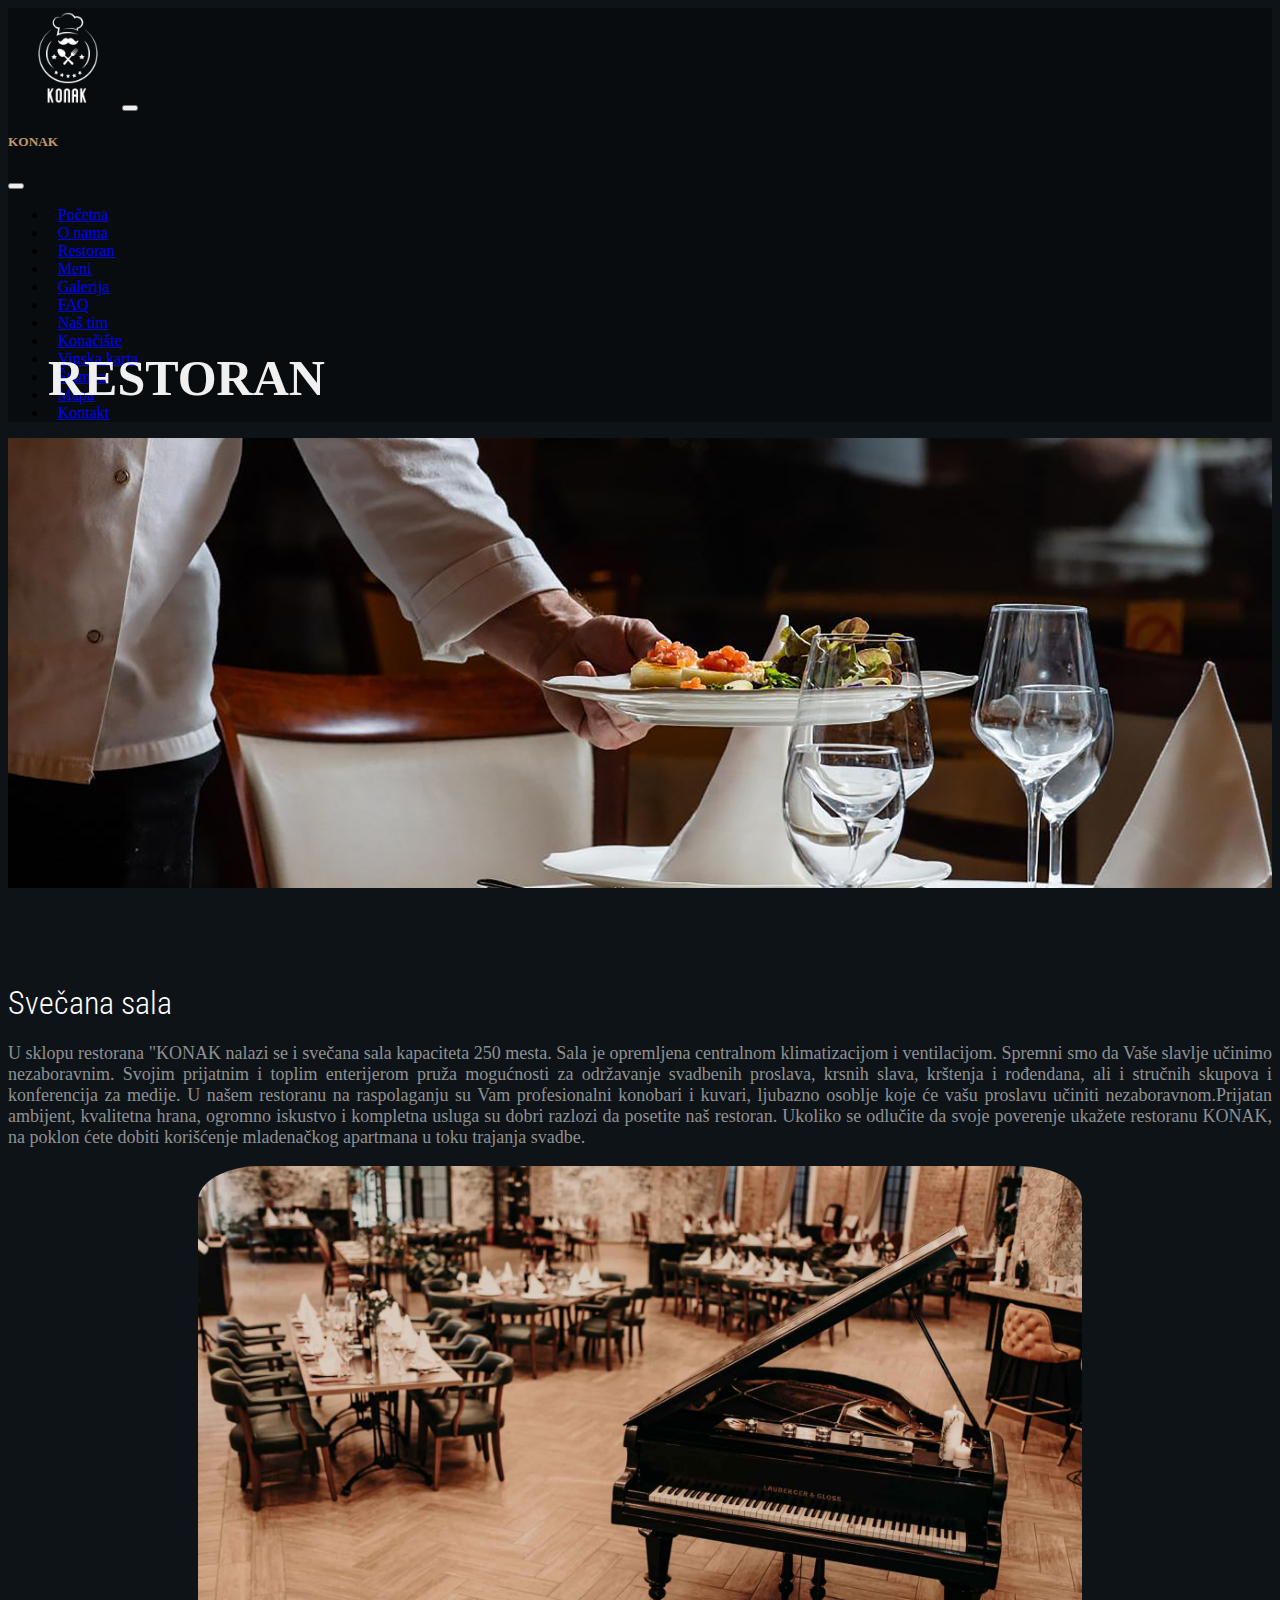
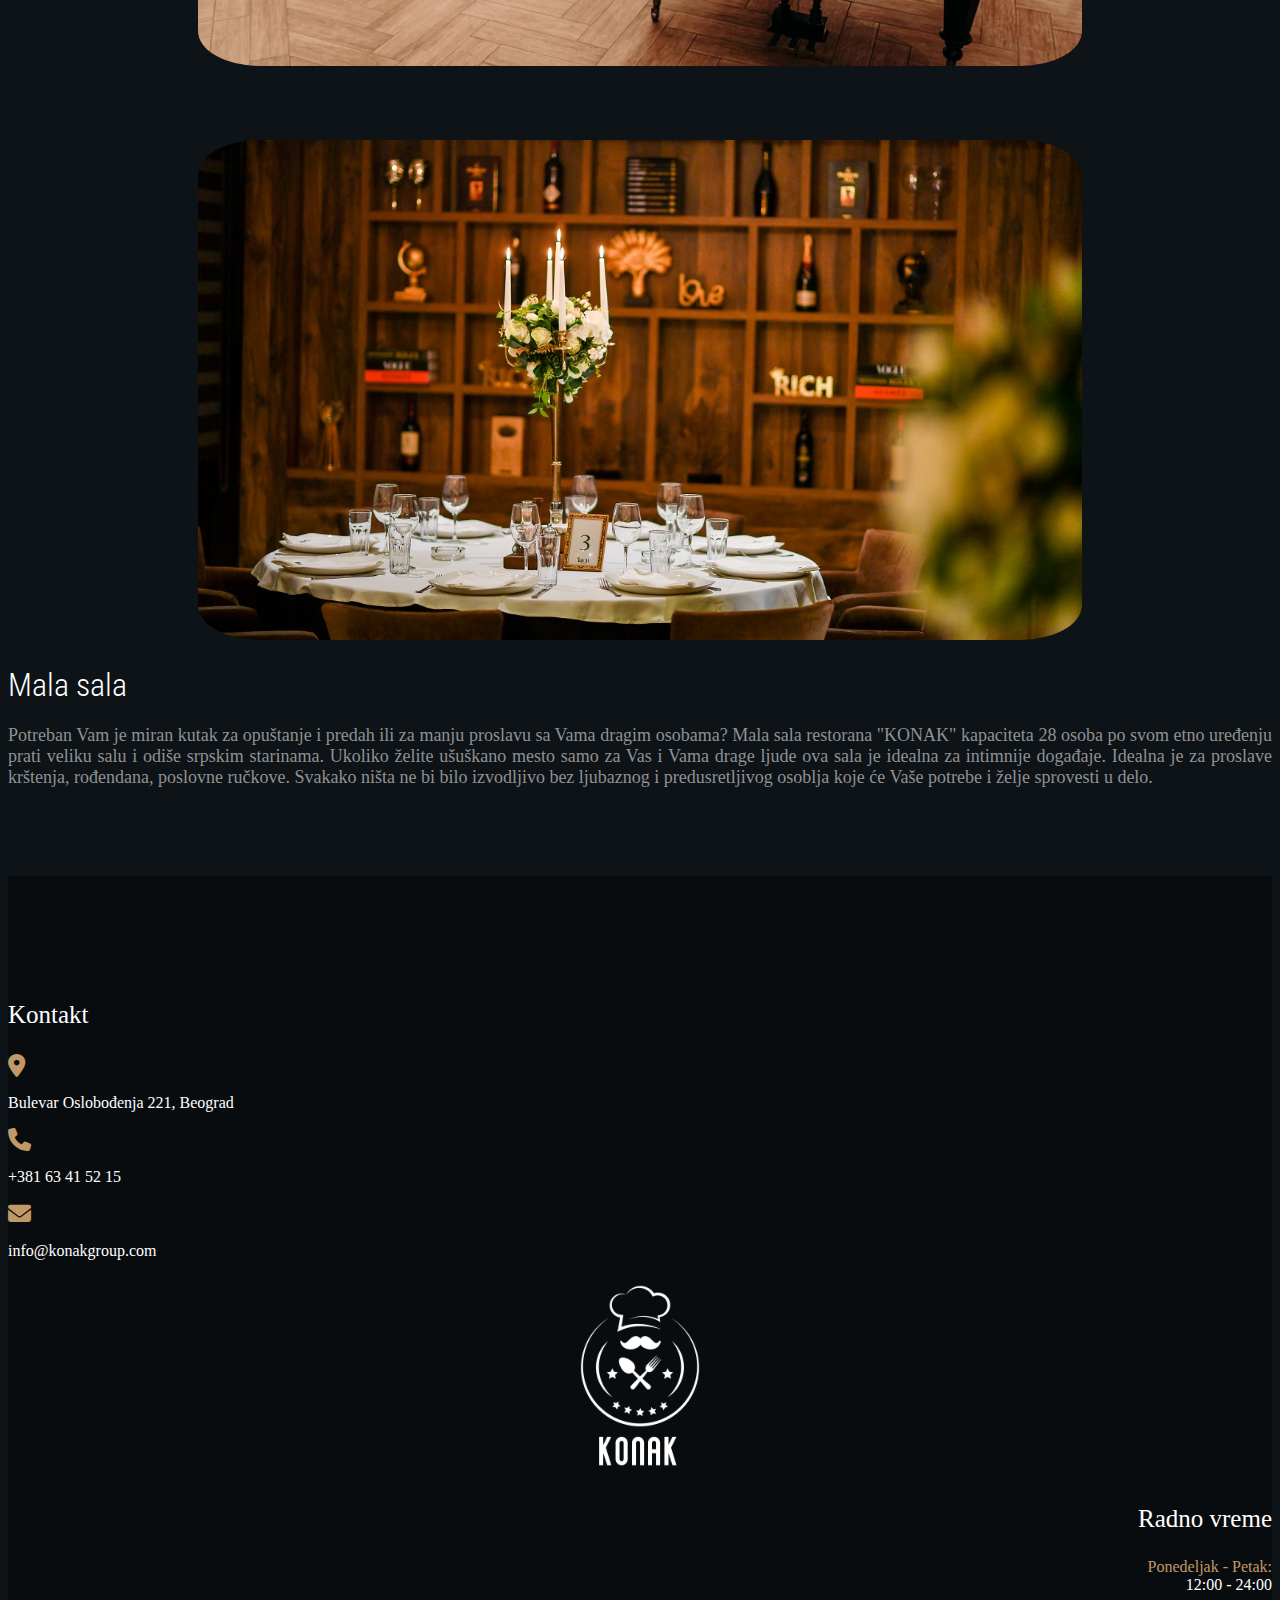
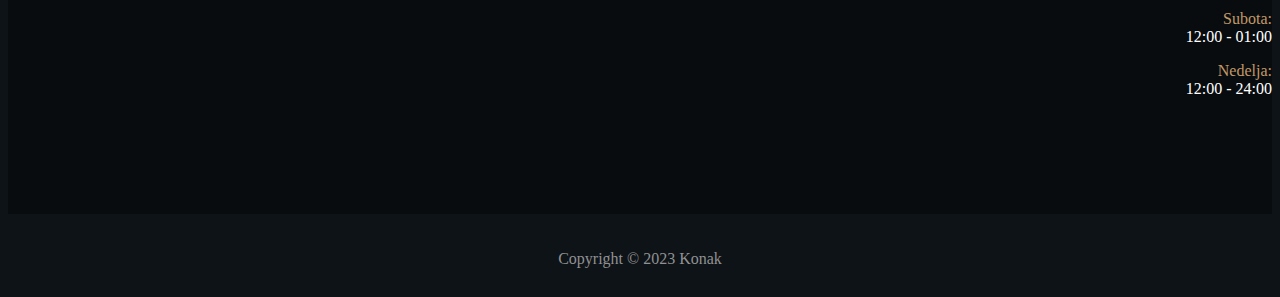
<file: restoran.html>
<!doctype html>
<html lang="en">
  <head>
    <meta charset="utf-8">
    <meta name="viewport" content="width=device-width, initial-scale=1">
    <link href="https://cdn.jsdelivr.net/npm/bootstrap@5.1.3/dist/css/bootstrap.min.css" rel="stylesheet" integrity="sha384-1BmE4kWBq78iYhFldvKuhfTAU6auU8tT94WrHftjDbrCEXSU1oBoqyl2QvZ6jIW3" crossorigin="anonymous">
    <link rel="stylesheet" href="restoran.css">
    <link rel="stylesheet" href="https://cdnjs.cloudflare.com/ajax/libs/font-awesome/6.4.2/css/all.min.css"/>
    <link rel="preconnect" href="https://fonts.googleapis.com">
    <link rel="preconnect" href="https://fonts.gstatic.com" crossorigin>
    <link href="https://fonts.googleapis.com/css2?family=Dancing+Script:wght@500&family=Roboto+Condensed:wght@300&display=swap" rel="stylesheet">
    <link href="https://fonts.googleapis.com/css2?family=Roboto+Condensed&display=swap" rel="stylesheet">
    <link href="https://fonts.googleapis.com/css2?family=Libre+Baskerville&display=swap" rel="stylesheet">
    <title>Konak</title>
  </head>
  <body>
    <nav class="navbar navbar-expand-xl navbar-dark fixed-top">
        <div class="container-fluid">
          <a class="navbar-brand" href="index.html"><img src="img/logo.png" alt=""></a>
          <button class="navbar-toggler border-0 shadow-none" type="button" data-bs-toggle="offcanvas" data-bs-target="#offcanvasNavbar" aria-controls="offcanvasNavbar">
            <span class="navbar-toggler-icon"></span>
          </button>
          <div class="sidebar offcanvas offcanvas-end" tabindex="-1" id="offcanvasNavbar" aria-labelledby="offcanvasNavbarLabel">
            <div class="offcanvas-header">
              <h5 class="offcanvas-title" id="offcanvasNavbarLabel">Konak</h5>
              <button type="button" class="btn-close text-reset" data-bs-dismiss="offcanvas" aria-label="Close"></button>
            </div>
            <div class="offcanvas-body">
              <ul class="navbar-nav justify-content-end flex-grow-1 pe-3">
                <li class="nav-item">
                  <a class="nav-link" aria-current="page" href="index.html">Početna</a>
                </li>
                <li class="nav-item">
                  <a class="nav-link" aria-current="page" href="onama.html">O nama</a>
                </li>
                <li class="nav-item">
                  <a class="nav-link  active" aria-current="page" href="restoran.html">Restoran</a>
                </li>
                <li class="nav-item">
                  <a class="nav-link" aria-current="page" href="meni.html">Meni</a>
                </li>
                <li class="nav-item">
                  <a class="nav-link" aria-current="page" href="galerija.html">Galerija</a>
                </li>
                <li class="nav-item">
                  <a class="nav-link" aria-current="page" href="faq.html">FAQ</a>
                </li>
                <li class="nav-item">
                  <a class="nav-link" aria-current="page" href="nastim.html">Naš tim</a>
                </li>
                <li class="nav-item">
                  <a class="nav-link" aria-current="page" href="konaciste.html">Konačište</a>
                </li>
                <li class="nav-item">
                  <a class="nav-link" aria-current="page" href="pdf/vinska karta 2019.pdf" target="_blank">Vinska karta</a>
                </li>
                <li class="nav-item">
                  <a class="nav-link" aria-current="page" href="stampa.html">Štampa</a>
                </li>
                <li class="nav-item">
                  <a class="nav-link" aria-current="page" href="mapa.html">Mapa</a>
                </li>
                <li class="nav-item">
                  <a class="nav-link" aria-current="page" href="kontakt.html">Kontakt</a>
                </li>
              </ul>
            </div>
          </div>
        </div>
      </nav>

      <div class="after-nav">
        <img src="img/image374.jpg" alt="">
        <div class="text">
          <h1>Restoran</h1>
        </div>
      </div>

      <div class="svecana-sala">
        <div class="container">
          <div class="row">
            <div class="col-md-6">
              <h1>Svečana sala</h1>
              <p>U sklopu restorana "KONAK nalazi se i svečana sala kapaciteta 250 mesta. 
                Sala je opremljena centralnom klimatizacijom i ventilacijom. Spremni smo da Vaše slavlje učinimo nezaboravnim.
                Svojim prijatnim i toplim enterijerom pruža mogućnosti za održavanje svadbenih proslava, krsnih slava, krštenja i 
                rođendana, ali i stručnih skupova i konferencija za medije.
                U našem restoranu na raspolaganju su Vam profesionalni konobari i kuvari, ljubazno osoblje koje će vašu proslavu učiniti 
                nezaboravnom.Prijatan ambijent, kvalitetna hrana, ogromno iskustvo i kompletna usluga su dobri razlozi da posetite naš restoran.
                Ukoliko se odlučite da svoje poverenje ukažete restoranu KONAK, 
                na poklon ćete dobiti korišćenje mladenačkog apartmana u toku trajanja svadbe.
              </p>
            </div>
            <div class="col-md-6">
              <img src="img/restoran-nota-21.jpg" alt="">
            </div>
          </div>
        </div>
      </div>

      <div class="mala-sala">
        <div class="container">
          <div class="row">
            <div class="col-md-6">
              <img src="img/1_0.31284900 1680698503.jpg" alt="">
            </div>
            <div class="col-md-6">
              <h1>Mala sala</h1>
              <p>Potreban Vam je miran kutak za opuštanje i predah ili za manju proslavu sa Vama dragim osobama?
                Mala sala restorana "KONAK" kapaciteta 28 osoba po svom etno uređenju prati veliku salu i odiše srpskim starinama.
                Ukoliko želite ušuškano mesto samo za Vas i Vama drage ljude ova sala je idealna za intimnije događaje.
                Idealna je za proslave krštenja, rođendana, poslovne ručkove. 
                Svakako ništa ne bi bilo izvodljivo bez ljubaznog i predusretljivog osoblja koje će Vaše potrebe i želje sprovesti u delo.</p>
            </div>
          </div>
        </div>
      </div>

      <div class="footer">
        <div class="container">
          <div class="row">
            <div class="col-sm-4">
              <div class="info">
                <p class="main">Kontakt</p>
                <ul>
                  <li>
                    <i class="fa-solid fa-location-dot"></i>
                    <p>Bulevar Oslobođenja 221, Beograd</p>
                  </li>
                  <li><i class="fa-solid fa-phone"></i>
                    <p>+381 63 41 52 15</p>
                  </li>
                  <li>
                    <i class="fa-solid fa-envelope"></i>
                    <p>info@konakgroup.com</p>
                  </li>
                </ul>
              </div>
            </div>
            <div class="col-sm-4">
              <img src="img/logo.png" alt="">
            </div>
            <div class="col-sm-4">
              <div class="work">
                <p class="main">Radno vreme</p>
                <ul>
                  <li><p><div class="days">Ponedeljak - Petak:</div> 12:00 - 24:00</p></li>
                  <li><p><div class="days">Subota:</div> 12:00 - 01:00</p></li>
                  <li><p><div class="days">Nedelja:</div> 12:00 - 24:00</p></li>
                </ul>
              </div>
            </div>
          </div>
        </div>
      </div>
  
      <div class="after-footer">
        <p>Copyright © 2023 Konak</p>
      </div>

    <script src="https://cdn.jsdelivr.net/npm/bootstrap@5.1.3/dist/js/bootstrap.bundle.min.js" integrity="sha384-ka7Sk0Gln4gmtz2MlQnikT1wXgYsOg+OMhuP+IlRH9sENBO0LRn5q+8nbTov4+1p" crossorigin="anonymous"></script>
  </body>
</html>
</file>
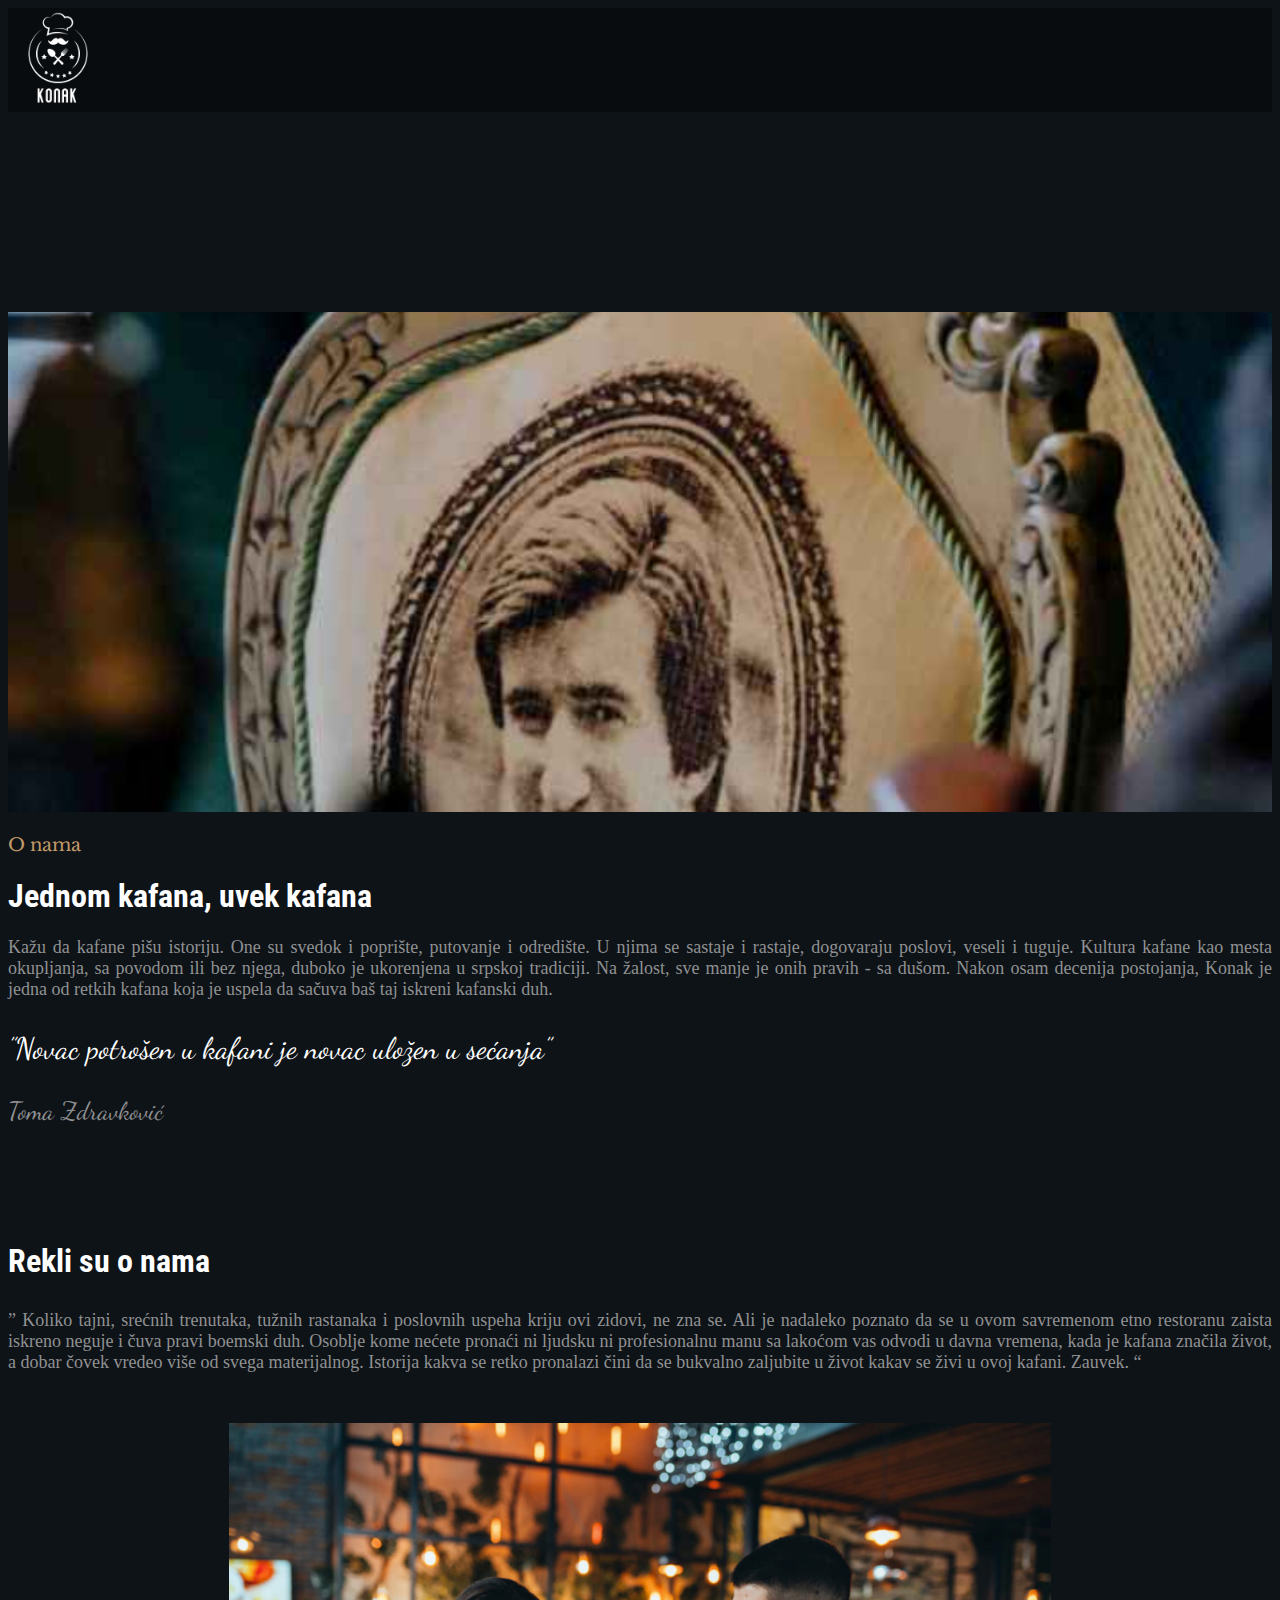
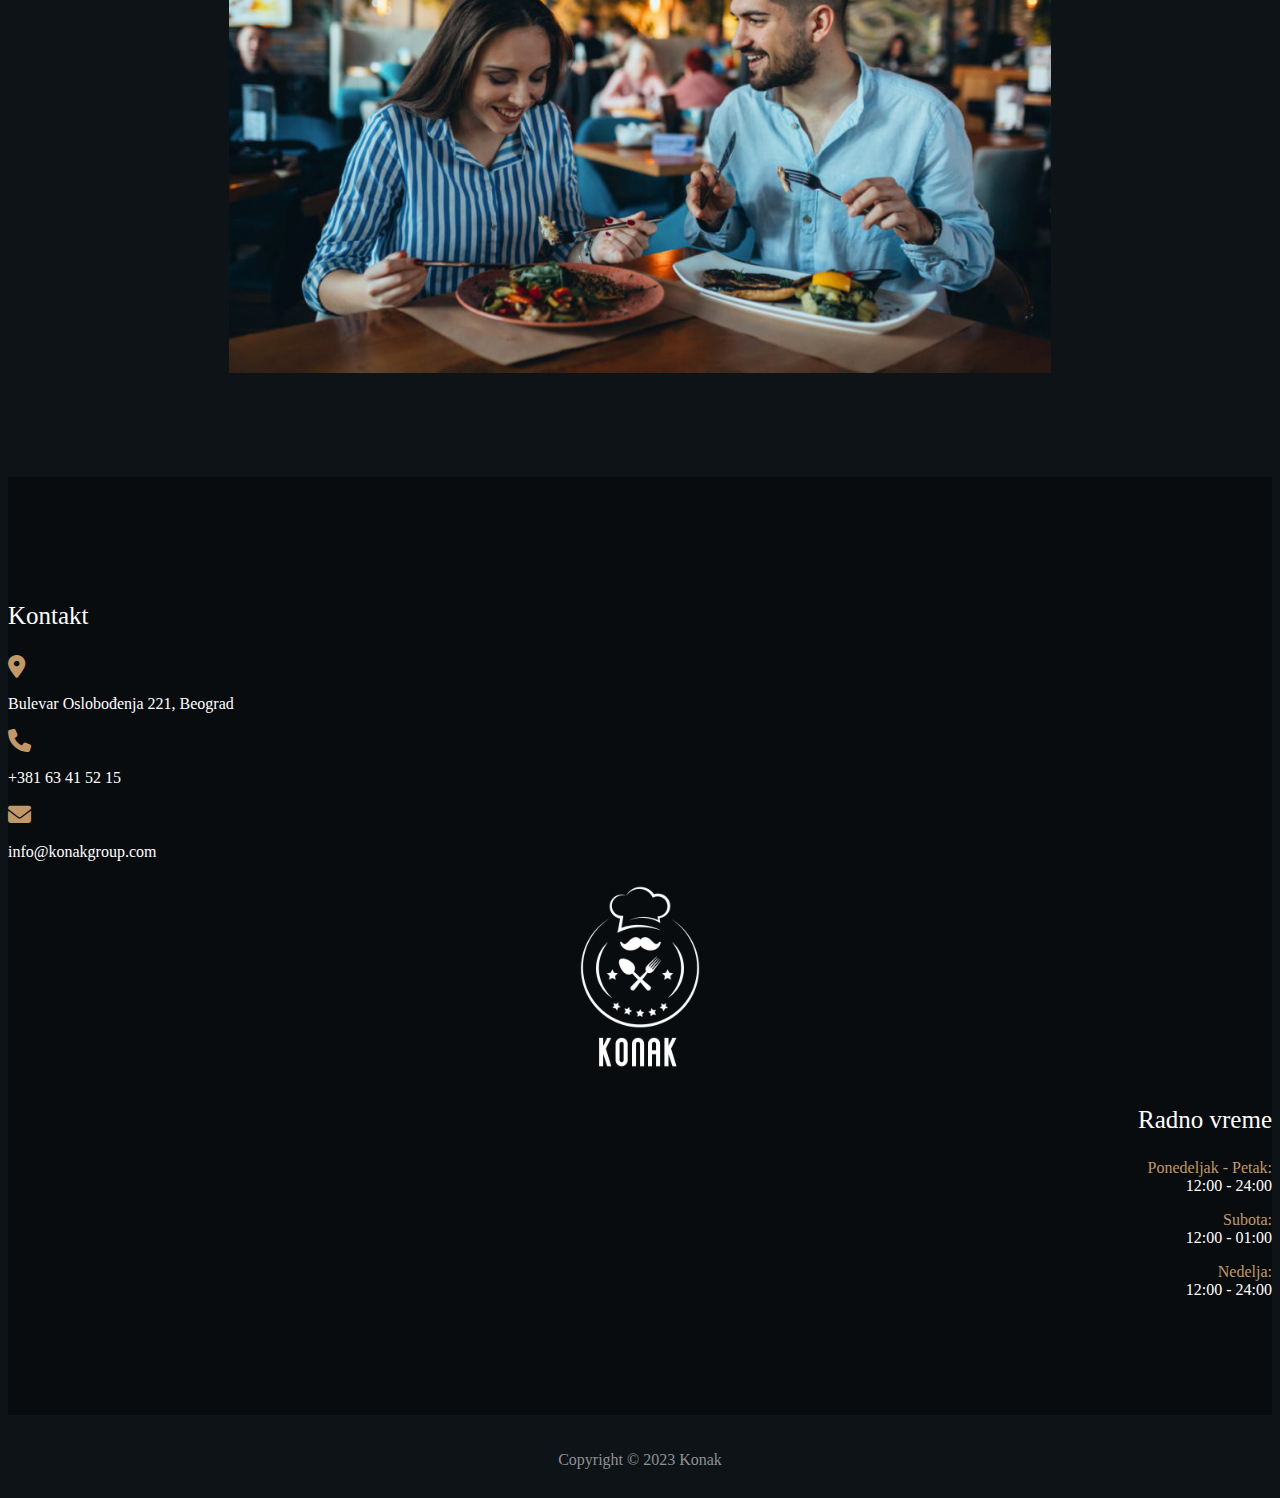
<file: stampa.html>
<!doctype html>
<html lang="en">
  <head>
    <meta charset="utf-8">
    <meta name="viewport" content="width=device-width, initial-scale=1">
    <link href="https://cdn.jsdelivr.net/npm/bootstrap@5.1.3/dist/css/bootstrap.min.css" rel="stylesheet" integrity="sha384-1BmE4kWBq78iYhFldvKuhfTAU6auU8tT94WrHftjDbrCEXSU1oBoqyl2QvZ6jIW3" crossorigin="anonymous">
    <link rel="stylesheet" href="stampa.css">
    <link rel="stylesheet" href="https://cdnjs.cloudflare.com/ajax/libs/font-awesome/6.4.2/css/all.min.css"/>
    <link rel="preconnect" href="https://fonts.googleapis.com">
    <link rel="preconnect" href="https://fonts.gstatic.com" crossorigin>
    <link href="https://fonts.googleapis.com/css2?family=Dancing+Script:wght@500&family=Roboto+Condensed:wght@300&display=swap" rel="stylesheet">
    <link href="https://fonts.googleapis.com/css2?family=Roboto+Condensed&display=swap" rel="stylesheet">
    <link href="https://fonts.googleapis.com/css2?family=Libre+Baskerville&display=swap" rel="stylesheet">
    <title>Konak</title>
  </head>
  <body>
    <nav class="navbar navbar-expand-xl navbar-dark fixed-top">
        <div class="container-fluid">
          <a class="navbar-brand" href="index.html"><img src="img/logo.png" alt=""></a>
        </div>
    </nav>

      <div class="about">
        <div class="container">
          <div class="row">
            <div class="col-md-6">
              <img src="img/download.jpeg" alt="">
            </div>
            <div class="col-md-6">
              <div class="text">
                <p class="aboutus">O nama</p>
                <h1>Jednom kafana, uvek kafana</h1>
                <p class="textt">Kažu da kafane pišu istoriju. One su svedok i poprište, putovanje i odredište. 
                  U njima se sastaje i rastaje, dogovaraju poslovi, veseli i tuguje. Kultura kafane kao mesta okupljanja, 
                  sa povodom ili bez njega, duboko je ukorenjena u srpskoj tradiciji. Na žalost, sve manje je onih pravih - sa dušom. 
                  Nakon osam decenija postojanja, Konak je jedna od retkih kafana koja je uspela da sačuva baš taj iskreni kafanski duh.</p>
                <p class="quote">”Novac potrošen u kafani je novac uložen u sećanja”</p>
                <p class="toma">Toma Zdravković</p>
              </div>
            </div>
          </div>
        </div>
      </div>

      <div class="opinion">
        <div class="container">
          <div class="row">
            <div class="col-md-6">
              <div class="text">
                <h1>Rekli su o nama</h1>
                <p>” Koliko tajni, srećnih trenutaka, tužnih rastanaka i poslovnih uspeha kriju ovi zidovi, ne zna se. 
                  Ali je nadaleko poznato da se u ovom savremenom etno restoranu zaista iskreno neguje i čuva pravi boemski duh. 
                  Osoblje kome nećete pronaći ni ljudsku ni profesionalnu manu sa lakoćom vas odvodi u davna vremena, 
                  kada je kafana značila život, a dobar čovek vredeo više od svega materijalnog. 
                  Istorija kakva se retko pronalazi čini da se bukvalno zaljubite u život kakav se živi u ovoj kafani. Zauvek. “</p>
              </div>
            </div>
            <div class="col-md-6">
              <img src="img/7-Proven-Ways-To-Attract-More-Customers-To-Your-Restaurant.jpg" alt="">
            </div>
          </div>
        </div>
      </div>

      <div class="footer">
        <div class="container">
          <div class="row">
            <div class="col-sm-4">
              <div class="info">
                <p class="main">Kontakt</p>
                <ul>
                  <li>
                    <i class="fa-solid fa-location-dot"></i>
                    <p>Bulevar Oslobođenja 221, Beograd</p>
                  </li>
                  <li><i class="fa-solid fa-phone"></i>
                    <p>+381 63 41 52 15</p>
                  </li>
                  <li>
                    <i class="fa-solid fa-envelope"></i>
                    <p>info@konakgroup.com</p>
                  </li>
                </ul>
              </div>
            </div>
            <div class="col-sm-4">
              <img src="img/logo.png" alt="">
            </div>
            <div class="col-sm-4">
              <div class="work">
                <p class="main">Radno vreme</p>
                <ul>
                  <li><p><div class="days">Ponedeljak - Petak:</div> 12:00 - 24:00</p></li>
                  <li><p><div class="days">Subota:</div> 12:00 - 01:00</p></li>
                  <li><p><div class="days">Nedelja:</div> 12:00 - 24:00</p></li>
                </ul>
              </div>
            </div>
          </div>
        </div>
      </div>
  
      <div class="after-footer">
        <p>Copyright © 2023 Konak</p>
      </div>

    <script src="https://cdn.jsdelivr.net/npm/bootstrap@5.1.3/dist/js/bootstrap.bundle.min.js" integrity="sha384-ka7Sk0Gln4gmtz2MlQnikT1wXgYsOg+OMhuP+IlRH9sENBO0LRn5q+8nbTov4+1p" crossorigin="anonymous"></script>
  </body>
</html>
</file>
<file: style.css>
body{
    background-color: #0e1317;
}

nav{
    background-color: #090c0f;
}

nav a{
    margin-left: 10px;
}

nav a:hover{
    color: #c19968 !important;
}

nav .active:hover{
    color: white !important;
}

nav h5{
    color: #c19968;
    font-weight: 600;
    text-transform: uppercase;
}

nav img{
    height: 100px;
}

.carousel-caption{
    background-color: rgba(0, 0, 0, 0.7);
    padding: 15px;
}

@media(max-width: 1200px){
    .sidebar{
        background-color: #0e1317;
    }
}

.c-item{
    height: 750px;
}

.c-img{
    height: 100%;
    object-fit: cover;
}

.cards{
    padding: 70px 0;
}

.cards .container{
    background-color: #090c0f;
}

.card{
    padding: 50px 0;
    background-color: #090c0f;
    color: white;
    text-align: center;
    align-items: center;
    margin: auto;
    height: 400px;
}

.cards img{
    border-radius: 50%;
    height: 120px;
    width: 120px;
    object-fit: cover;
}

.about{
    align-items: center;
    text-align: center;
    margin: auto;
    padding: 30px 0 70px 0;
}

.about img{
    height: 500px;
    width: 100%;
    object-fit: cover;
}

.about .text{
    text-align: left;
}

.about p{
    color: #c19968;
    font-size: 18px;
}

.about .aboutus{
    font-family: 'Libre Baskerville', serif;
}

.about h1{
    color: white;
    font-family: 'Roboto Condensed', sans-serif;
}

.about .textt{
    text-align: justify;
    color: #909193;
}

.about .quote{
    color: white;
    font-size: 30px;
    font-family: 'Dancing Script', cursive;
}

.about .toma{
    color: #909193;
    font-size: 25px;
    font-family: 'Dancing Script', cursive;
}

.about .button{
    margin-top: 50px;
}

.about a{
    font-weight: 600;
    text-transform: uppercase;
    text-decoration: none;
    background-color: #222d3b;
    padding: 13px 35px;
    font-size: 15px;
    border: 2px solid #c19968;
    color: white;
    border-radius: 2%;
    transition: 0.4s;
}

.about a:hover{
    transition: 0.4s;
    background-color: #c19968;
}

.menu{
    text-align: center;
}

.menu .container{
    background-color: #090c0f;
    padding: 50px 0;
}

.menu p{
    color: #c19968;
    font-size: 18px;
    font-family: 'Libre Baskerville', serif;
}

.menu h2{
    color: white;
    margin-bottom: 50px;
    font-family: 'Roboto Condensed', sans-serif;
    font-weight: 300;
    font-size: 42px;
}

.menu .specialties{
    padding: 20px 0;
    width: 65%;
    border: 2px solid #c19968;
    margin: auto;
}

.menu .specialties h4{
    color: white;
    font-family: 'Roboto Condensed', sans-serif;
}

.team{
    padding: 30px 0 70px 0;
    text-align: center;
}

.team p{
    color: #c19968;
    font-size: 18px;
    font-family: 'Libre Baskerville', serif;
}

.team .headline h2{
    color: white;
    font-family: 'Roboto Condensed', sans-serif;
    font-weight: 300;
    font-size: 42px;
}

.team img{
    margin: auto;
    margin-top: 50px;
    height: 450px;
    width: 80%;
    object-fit: cover;
}

.team h3{
    margin-top: 15px;
    color: white;
}

.team .button{
    margin-top: 30px;
}

.team a{
    font-weight: 600;
    text-transform: uppercase;
    text-decoration: none;
    background-color: #222d3b;
    padding: 13px 35px;
    font-size: 15px;
    border: 2px solid #c19968;
    color: white;
    border-radius: 2%;
    transition: 0.4s;
}

.team a:hover{
    transition: 0.4s;
    background-color: #c19968;
}

.contact{
    font-family: 'Roboto Condensed', sans-serif;
    padding: 100px 0;
}

.contact h2{
    color: #c19968;
    margin-bottom: 50px;
    font-family: 'Roboto Condensed', sans-serif;
    font-weight: 300;
    font-size: 42px;
    padding-bottom: 10px;
}

.contact .container{
    width: 80%;
}

.contact label{
    color: white;
}

.contact button{
    font-weight: 600;
    text-transform: uppercase;
    background-color: #222d3b;
    padding: 13px 35px;
    font-size: 15px;
    border: 2px solid #c19968;
    color: white;
    border-radius: 2%;
    transition: 0.4s;
}

.contact button:hover{
    transition: 0.4s;
    background-color: #c19968;
}

.footer{
    align-items: center;
    text-align: center;
    padding: 100px 0;
    color: white;
    background-color: #090c0f;
}

.footer ul{
    list-style: none;
    display: contents;
}

.footer .main{
    font-size: 25px;
}

.footer .info{
    text-align: left;
}

.footer img{
    height: 200px;
}

.footer .work{
    text-align: right;
}

.footer i{
    font-size: 23px;
    color: #c19968;
}

.footer .days{
    color: #c19968;
}

@media(max-width:576px){

    .footer img{
        margin: 40px;
    }

    .footer p{
        text-align: center !important;
    }
    .footer ul{
        text-align: center !important;
    }
}

.after-footer{
    padding-top: 20px;
    padding-bottom: 5px;
    text-align: center;
    color: #909193;
}
</file>
<file: faq.css>
body{
    background-color: #0e1317;
}

nav{
    background-color: #090c0f;
}

nav a{
    margin-left: 10px;
}

nav a:hover{
    color: #c19968 !important;
}

nav .active:hover{
    color: white !important;
}

nav h5{
    color: #c19968;
    font-weight: 600;
    text-transform: uppercase;
}

nav img{
    height: 100px;
}

@media(max-width: 1200px){
    .sidebar{
        background-color: #0e1317;
    }
}

.after-nav img{
    height: 450px;
    width: 100%;
    object-fit: cover;
}

.after-nav .text h1{
    position: absolute;
    top: 35%;
    font-size: 50px;
    text-transform: uppercase;
    margin-left: 40px;
    color: #f1f0f0;
}

.faq{
    padding: 100px 0;
}

.faq .container{
    display: flex;
    justify-content: center;
    align-items: center;
}

.accordion{
    color: white;
    width: 80%;
}

.accordion-item{
    background: #0e1317;
    color: #909193;
}

.accordion-button{
    background: #090c0f;
    color: white;
}

.accordion-button:not(.collapsed){
    background: rgba(0, 0, 0, 0.1);
    color: white;
}

.footer{
    align-items: center;
    text-align: center;
    padding: 100px 0;
    color: white;
    background-color: #090c0f;
}

.footer ul{
    list-style: none;
    display: contents;
}

.footer .main{
    font-size: 25px;
}

.footer .info{
    text-align: left;
}

.footer img{
    height: 200px;
}

.footer .work{
    text-align: right;
}

.footer i{
    font-size: 23px;
    color: #c19968;
}

.footer .days{
    color: #c19968;
}

@media(max-width:576px){

    .footer img{
        margin: 40px;
    }

    .footer p{
        text-align: center !important;
    }
    .footer ul{
        text-align: center !important;
    }
}

.after-footer{
    padding-top: 20px;
    padding-bottom: 5px;
    text-align: center;
    color: #909193;
}
</file>
<file: galerija.css>
body{
    background-color: #0e1317;
}

nav{
    background-color: #090c0f;
}

nav a{
    margin-left: 10px;
}

nav a:hover{
    color: #c19968 !important;
}

nav .active:hover{
    color: white !important;
}

nav h5{
    color: #c19968;
    font-weight: 600;
    text-transform: uppercase;
}

nav img{
    height: 100px;
}

@media(max-width: 1200px){
    .sidebar{
        background-color: #0e1317;
    }
}

.after-nav img{
    height: 450px;
    width: 100%;
    object-fit: cover;
}

.after-nav .text h1{
    position: absolute;
    top: 35%;
    font-size: 50px;
    text-transform: uppercase;
    margin-left: 40px;
    color: #f1f0f0;
}

.gallery{
    text-align: center;
    padding: 100px 0;
}

.gallery img{
    width: 90%;
    height: 450px;
    object-fit: cover;
    border-radius: 10%;
    margin-bottom: 50px;
}

.footer{
    align-items: center;
    text-align: center;
    padding: 100px 0;
    color: white;
    background-color: #090c0f;
}

.footer ul{
    list-style: none;
    display: contents;
}

.footer .main{
    font-size: 25px;
}

.footer .info{
    text-align: left;
}

.footer img{
    height: 200px;
}

.footer .work{
    text-align: right;
}

.footer i{
    font-size: 23px;
    color: #c19968;
}

.footer .days{
    color: #c19968;
}

@media(max-width:576px){

    .footer img{
        margin: 40px;
    }

    .footer p{
        text-align: center !important;
    }
    .footer ul{
        text-align: center !important;
    }
}

.after-footer{
    padding-top: 20px;
    padding-bottom: 5px;
    text-align: center;
    color: #909193;
}
</file>
<file: konaciste.css>
body{
    background-color: #0e1317;
}

nav{
    background-color: #090c0f;
}

nav a{
    margin-left: 10px;
}

nav a:hover{
    color: #c19968 !important;
}

nav .active:hover{
    color: white !important;
}

nav h5{
    color: #c19968;
    font-weight: 600;
    text-transform: uppercase;
}

nav img{
    height: 100px;
}

@media(max-width: 1200px){
    .sidebar{
        background-color: #0e1317;
    }
}

.after-nav img{
    height: 450px;
    width: 100%;
    object-fit: cover;
}

.after-nav .text h1{
    position: absolute;
    top: 35%;
    font-size: 50px;
    text-transform: uppercase;
    margin-left: 40px;
    color: #f1f0f0;
}

.apartment{
    padding: 100px 0 100px 0;
}

.apartment h1{
    color: white;
    font-family: 'Roboto Condensed', sans-serif;
    font-weight: 300;
    margin-bottom: 50px;
}

.apartment .container{
    text-align: center;
}

.apartment img{
    margin-top: 50px;
    width: 80%;
    height: 250px;
    object-fit: cover;
}

.apartment .main{
    width: 90%;
    height: 350px;
}

.apartment p{
    margin-top: 50px;
    font-size: 17px;
    text-align: justify;
    color: #909193;
}

.footer{
    align-items: center;
    text-align: center;
    padding: 100px 0;
    color: white;
    background-color: #090c0f;
}

.footer ul{
    list-style: none;
    display: contents;
}

.footer .main{
    font-size: 25px;
}

.footer .info{
    text-align: left;
}

.footer img{
    height: 200px;
}

.footer .work{
    text-align: right;
}

.footer i{
    font-size: 23px;
    color: #c19968;
}

.footer .days{
    color: #c19968;
}

@media(max-width:576px){

    .footer img{
        margin: 40px;
    }

    .footer p{
        text-align: center !important;
    }
    .footer ul{
        text-align: center !important;
    }
}

.after-footer{
    padding-top: 20px;
    padding-bottom: 5px;
    text-align: center;
    color: #909193;
}
</file>
<file: kontakt.css>
body{
    background-color: #0e1317;
}

nav{
    background-color: #090c0f;
}

nav a{
    margin-left: 10px;
}

nav a:hover{
    color: #c19968 !important;
}

nav .active:hover{
    color: white !important;
}

nav h5{
    color: #c19968;
    font-weight: 600;
    text-transform: uppercase;
}

nav img{
    height: 100px;
}

@media(max-width: 1200px){
    .sidebar{
        background-color: #0e1317;
    }
}

.after-nav img{
    height: 450px;
    width: 100%;
    object-fit: cover;
}

.after-nav .text h1{
    position: absolute;
    top: 35%;
    font-size: 50px;
    text-transform: uppercase;
    margin-left: 40px;
    color: #f1f0f0;
}

.contact{
    font-family: 'Roboto Condensed', sans-serif;
    padding: 150px 0 100px 0;
}

.contact .container{
    width: 85%;
}

.contact label{
    color: white;
}

.contact button{
    font-weight: 600;
    text-transform: uppercase;
    background-color: #222d3b;
    padding: 13px 35px;
    font-size: 15px;
    border: 2px solid #c19968;
    color: white;
    border-radius: 2%;
    transition: 0.4s;
}

.contact button:hover{
    transition: 0.4s;
    background-color: #c19968;
}

.contact .info{
    margin-top: 30px;
    color: white;
    font-size: 19px;
}

.contact .info i{
    background-color: #090c0f;
    padding: 25px;
    font-size: 20px;
    color: #c19968;
    border-radius: 50%;
    margin-right: 15px;
}

.contact .media{
    margin-left: 10px;
    margin-top: 20px;
    font-size: 60px;
    
}

.contact .media i{
    background-color: #090c0f;
    border-radius: 50%;
    border: 1px solid white;
}

.contact .media a{
    color: white;
    text-decoration: none;
    transition: 0.4s;
}

.contact .media i:hover{
    background-color: #c19968;
    transition: 0.4s;
}

iframe{
    width: 100%;
}

.footer{
    align-items: center;
    text-align: center;
    padding: 100px 0;
    color: white;
    background-color: #090c0f;
}

.footer ul{
    list-style: none;
    display: contents;
}

.footer .main{
    font-size: 25px;
}

.footer .info{
    text-align: left;
}

.footer img{
    height: 200px;
}

.footer .work{
    text-align: right;
}

.footer i{
    font-size: 23px;
    color: #c19968;
}

.footer .days{
    color: #c19968;
}

@media(max-width:576px){

    .footer img{
        margin: 40px;
    }

    .footer p{
        text-align: center !important;
    }
    .footer ul{
        text-align: center !important;
    }
}

.after-footer{
    padding-top: 20px;
    padding-bottom: 5px;
    text-align: center;
    color: #909193;
}
</file>
<file: mapa.css>
body{
    background-color: #0e1317;
}

nav{
    background-color: #090c0f;
}

nav a{
    margin-left: 10px;
}

nav a:hover{
    color: #c19968 !important;
}

nav .active:hover{
    color: white !important;
}

nav h5{
    color: #c19968;
    font-weight: 600;
    text-transform: uppercase;
}

nav img{
    height: 100px;
}

@media(max-width: 1200px){
    .sidebar{
        background-color: #0e1317;
    }
}

.after-nav img{
    height: 450px;
    width: 100%;
    object-fit: cover;
}

.after-nav .text h1{
    position: absolute;
    top: 35%;
    font-size: 50px;
    text-transform: uppercase;
    margin-left: 40px;
    color: #f1f0f0;
}

.map{
    padding: 100px 0 60px 0;
}

.map .container{
    text-align: center;
    align-items: center;
    margin: auto;
    width: 80%;
}

.map ul{
    border: 1px solid #c19968;
    padding: 10px;
    height: 190px;
    margin-bottom: 40px;
}

.map .item{
    list-style: none;
    margin-bottom: 15px;
}

.map .item a{
    text-decoration: none;
    color: white;
    font-size: 18px;
    transition: 0.4s;
}

.map .item a:hover{
    transition: 0.4s;
    color: #c19968;
}

.footer{
    align-items: center;
    text-align: center;
    padding: 100px 0;
    color: white;
    background-color: #090c0f;
}

.footer ul{
    list-style: none;
    display: contents;
}

.footer .main{
    font-size: 25px;
}

.footer .info{
    text-align: left;
}

.footer img{
    height: 200px;
}

.footer .work{
    text-align: right;
}

.footer i{
    font-size: 23px;
    color: #c19968;
}

.footer .days{
    color: #c19968;
}

@media(max-width:576px){

    .footer img{
        margin: 40px;
    }

    .footer p{
        text-align: center !important;
    }
    .footer ul{
        text-align: center !important;
    }
}

.after-footer{
    padding-top: 20px;
    padding-bottom: 5px;
    text-align: center;
    color: #909193;
}
</file>
<file: meni.css>
body{
    background-color: #0e1317;
}

nav{
    background-color: #090c0f;
}

nav a{
    margin-left: 10px;
}

nav a:hover{
    color: #c19968 !important;
}

nav .active:hover{
    color: white !important;
}

nav h5{
    color: #c19968;
    font-weight: 600;
    text-transform: uppercase;
}

nav img{
    height: 100px;
}

@media(max-width: 1200px){
    .sidebar{
        background-color: #0e1317;
    }
}

.after-nav img{
    height: 450px;
    width: 100%;
    object-fit: cover;
}

.after-nav .text h1{
    position: absolute;
    top: 35%;
    font-size: 50px;
    text-transform: uppercase;
    margin-left: 40px;
    color: #f1f0f0;
}

.menu{
    margin: 100px 0;
    text-align: center;
}

.menu .container{
    background-color: #090c0f;
    padding: 50px 0;
}

.menu p{
    color: #c19968;
    font-size: 18px;
    font-family: 'Libre Baskerville', serif;
}

.menu h2{
    color: white;
    margin-bottom: 50px;
    font-family: 'Roboto Condensed', sans-serif;
    font-weight: 300;
    font-size: 42px;
}

.menu .specialties{
    padding: 20px 0;
    width: 65%;
    border: 2px solid #c19968;
    margin: auto;
}

.menu .specialties h4{
    color: white;
    font-family: 'Roboto Condensed', sans-serif;
}

.download{
    text-align: center;
    color: white;
    padding: 0 0 100px 0;
}

.download .container{
    border: 1px solid #c19968;
    padding: 20px 0;
}

.download p{
    font-size: 18px;
}

.download a{
    text-decoration: none;
    color: white;
    transition: 0.4s;
}

.download a:hover{
    transition: 0.4s;
    color: #c19968;
}

.footer{
    align-items: center;
    text-align: center;
    padding: 100px 0;
    color: white;
    background-color: #090c0f;
}

.footer ul{
    list-style: none;
    display: contents;
}

.footer .main{
    font-size: 25px;
}

.footer .info{
    text-align: left;
}

.footer img{
    height: 200px;
}

.footer .work{
    text-align: right;
}

.footer i{
    font-size: 23px;
    color: #c19968;
}

.footer .days{
    color: #c19968;
}

@media(max-width:576px){

    .footer img{
        margin: 40px;
    }

    .footer p{
        text-align: center !important;
    }
    .footer ul{
        text-align: center !important;
    }
}

.after-footer{
    padding-top: 20px;
    padding-bottom: 5px;
    text-align: center;
    color: #909193;
}
</file>
<file: nastim.css>
body{
    background-color: #0e1317;
}

nav{
    background-color: #090c0f;
}

nav a{
    margin-left: 10px;
}

nav a:hover{
    color: #c19968 !important;
}

nav .active:hover{
    color: white !important;
}

nav h5{
    color: #c19968;
    font-weight: 600;
    text-transform: uppercase;
}

nav img{
    height: 100px;
}

@media(max-width: 1200px){
    .sidebar{
        background-color: #0e1317;
    }
}

.after-nav img{
    height: 450px;
    width: 100%;
    object-fit: cover;
}

.after-nav .text h1{
    position: absolute;
    top: 35%;
    font-size: 50px;
    text-transform: uppercase;
    margin-left: 40px;
    color: #f1f0f0;
}

.chef{
    align-items: center;
    text-align: center;
    margin: auto;
    padding: 50px 0;
}

.chef img{
    height: 500px;
    width: 60%;
    object-fit: cover;
}

.chef .text{
    text-align: left;
}

.chef p{
    color: #c19968;
    font-size: 18px;
}

.chef .chef-p{
    font-family: 'Libre Baskerville', serif;
}

.chef h1{
    color: white;
    font-family: 'Roboto Condensed', sans-serif;
}

.chef .about{
    text-align: justify;
    color: #909193;
}

.footer{
    align-items: center;
    text-align: center;
    padding: 100px 0;
    color: white;
    background-color: #090c0f;
}

.footer ul{
    list-style: none;
    display: contents;
}

.footer .main{
    font-size: 25px;
}

.footer .info{
    text-align: left;
}

.footer img{
    height: 200px;
}

.footer .work{
    text-align: right;
}

.footer i{
    font-size: 23px;
    color: #c19968;
}

.footer .days{
    color: #c19968;
}

@media(max-width:576px){

    .footer img{
        margin: 40px;
    }

    .footer p{
        text-align: center !important;
    }
    .footer ul{
        text-align: center !important;
    }
}

.after-footer{
    padding-top: 20px;
    padding-bottom: 5px;
    text-align: center;
    color: #909193;
}
</file>
<file: onama.css>
body{
    background-color: #0e1317;
}

nav{
    background-color: #090c0f;
}

nav a{
    margin-left: 10px;
}

nav a:hover{
    color: #c19968 !important;
}

nav .active:hover{
    color: white !important;
}

nav h5{
    color: #c19968;
    font-weight: 600;
    text-transform: uppercase;
}

nav img{
    height: 100px;
}

@media(max-width: 1200px){
    .sidebar{
        background-color: #0e1317;
    }
}

.after-nav img{
    height: 450px;
    width: 100%;
    object-fit: cover;
}

.after-nav .text h1{
    position: absolute;
    top: 35%;
    font-size: 50px;
    text-transform: uppercase;
    margin-left: 40px;
    color: #f1f0f0;
}

.about{
    align-items: center;
    text-align: center;
    margin: auto;
    padding: 70px 0;
}

.about img{
    height: 500px;
    width: 100%;
    object-fit: cover;
}

.about .text{
    text-align: left;
}

.about p{
    color: #c19968;
    font-size: 18px;
}

.about .aboutus{
    font-family: 'Libre Baskerville', serif;
}

.about h1{
    color: white;
    font-family: 'Roboto Condensed', sans-serif;
}

.about .textt{
    text-align: justify;
    color: #909193;
}

.about .quote{
    color: white;
    font-size: 30px;
    font-family: 'Dancing Script', cursive;
}

.about .toma{
    color: #909193;
    font-size: 25px;
    font-family: 'Dancing Script', cursive;
}

.opinion{
    align-items: center;
    text-align: center;
    padding-bottom: 100px;
}

.opinion .text{
    text-align: left;
}

.opinion h1{
    color: white;
    margin-bottom: 30px;
    font-family: 'Roboto Condensed', sans-serif;
}

.opinion p{
    font-size: 18px;
    color: #909193;
    text-align: justify;
    margin-bottom: 50px;
}

.opinion img{
    height: 550px;
    width: 65%;
    object-fit: cover;
}

.footer{
    align-items: center;
    text-align: center;
    padding: 100px 0;
    color: white;
    background-color: #090c0f;
}

.footer ul{
    list-style: none;
    display: contents;
}

.footer .main{
    font-size: 25px;
}

.footer .info{
    text-align: left;
}

.footer img{
    height: 200px;
}

.footer .work{
    text-align: right;
}

.footer i{
    font-size: 23px;
    color: #c19968;
}

.footer .days{
    color: #c19968;
}

@media(max-width:576px){

    .footer img{
        margin: 40px;
    }

    .footer p{
        text-align: center !important;
    }
    .footer ul{
        text-align: center !important;
    }
}

.after-footer{
    padding-top: 20px;
    padding-bottom: 5px;
    text-align: center;
    color: #909193;
}
</file>
<file: restoran.css>
body{
    background-color: #0e1317;
}

nav{
    background-color: #090c0f;
}

nav a{
    margin-left: 10px;
}

nav a:hover{
    color: #c19968 !important;
}

nav .active:hover{
    color: white !important;
}

nav h5{
    color: #c19968;
    font-weight: 600;
    text-transform: uppercase;
}

nav img{
    height: 100px;
}



@media(max-width: 1200px){
    .sidebar{
        background-color: #0e1317;
    }
}

.after-nav img{
    height: 450px;
    width: 100%;
    object-fit: cover;
}

.after-nav .text h1{
    position: absolute;
    top: 35%;
    font-size: 50px;
    text-transform: uppercase;
    margin-left: 40px;
    color: #f1f0f0;
}

.svecana-sala{
    align-items: center;
    text-align: center;
    padding: 70px 0;
}

.svecana-sala h1{
    color: white;
    font-family: 'Roboto Condensed', sans-serif;
    font-weight: 300;
    text-align: left;
}

.svecana-sala p{
    text-align: justify;
    color: #909193;
    font-size: 18px;
}

.svecana-sala img{
    width: 70%;
    height: 500px;
    object-fit: cover;
    border-radius: 7%;
}

.mala-sala{
    align-items: center;
    text-align: center;
    padding: 0   0 70px 0;
}

.mala-sala h1{
    color: white;
    font-family: 'Roboto Condensed', sans-serif;
    font-weight: 300;
    text-align: left;
}

.mala-sala p{
    text-align: justify;
    color: #909193;
    font-size: 18px;
}

.mala-sala img{
    width: 70%;
    height: 500px;
    object-fit: cover;
    border-radius: 7%;
}

.footer{
    align-items: center;
    text-align: center;
    padding: 100px 0;
    color: white;
    background-color: #090c0f;
}

.footer ul{
    list-style: none;
    display: contents;
}

.footer .main{
    font-size: 25px;
}

.footer .info{
    text-align: left;
}

.footer img{
    height: 200px;
}

.footer .work{
    text-align: right;
}

.footer i{
    font-size: 23px;
    color: #c19968;
}

.footer .days{
    color: #c19968;
}

@media(max-width:576px){

    .footer img{
        margin: 40px;
    }

    .footer p{
        text-align: center !important;
    }
    .footer ul{
        text-align: center !important;
    }
}

.after-footer{
    padding-top: 20px;
    padding-bottom: 5px;
    text-align: center;
    color: #909193;
}
</file>
<file: stampa.css>
body{
    background-color: #0e1317;
}

nav{
    background-color: #090c0f;
}

nav img{
    height: 100px;
}

.about{
    align-items: center;
    text-align: center;
    margin: auto;
    padding: 200px 0 70px 0;
}

.about img{
    height: 500px;
    width: 100%;
    object-fit: cover;
}

.about .text{
    text-align: left;
}

.about p{
    color: #c19968;
    font-size: 18px;
}

.about .aboutus{
    font-family: 'Libre Baskerville', serif;
}

.about h1{
    color: white;
    font-family: 'Roboto Condensed', sans-serif;
}

.about .textt{
    text-align: justify;
    color: #909193;
}

.about .quote{
    color: white;
    font-size: 30px;
    font-family: 'Dancing Script', cursive;
}

.about .toma{
    color: #909193;
    font-size: 25px;
    font-family: 'Dancing Script', cursive;
}

.opinion{
    align-items: center;
    text-align: center;
    padding-bottom: 100px;
}

.opinion .text{
    text-align: left;
}

.opinion h1{
    color: white;
    margin-bottom: 30px;
    font-family: 'Roboto Condensed', sans-serif;
}

.opinion p{
    font-size: 18px;
    color: #909193;
    text-align: justify;
    margin-bottom: 50px;
}

.opinion img{
    height: 550px;
    width: 65%;
    object-fit: cover;
}

.footer{
    align-items: center;
    text-align: center;
    padding: 100px 0;
    color: white;
    background-color: #090c0f;
}

.footer ul{
    list-style: none;
    display: contents;
}

.footer .main{
    font-size: 25px;
}

.footer .info{
    text-align: left;
}

.footer img{
    height: 200px;
}

.footer .work{
    text-align: right;
}

.footer i{
    font-size: 23px;
    color: #c19968;
}

.footer .days{
    color: #c19968;
}

@media(max-width:576px){

    .footer img{
        margin: 40px;
    }

    .footer p{
        text-align: center !important;
    }
    .footer ul{
        text-align: center !important;
    }
}

.after-footer{
    padding-top: 20px;
    padding-bottom: 5px;
    text-align: center;
    color: #909193;
}
</file>
